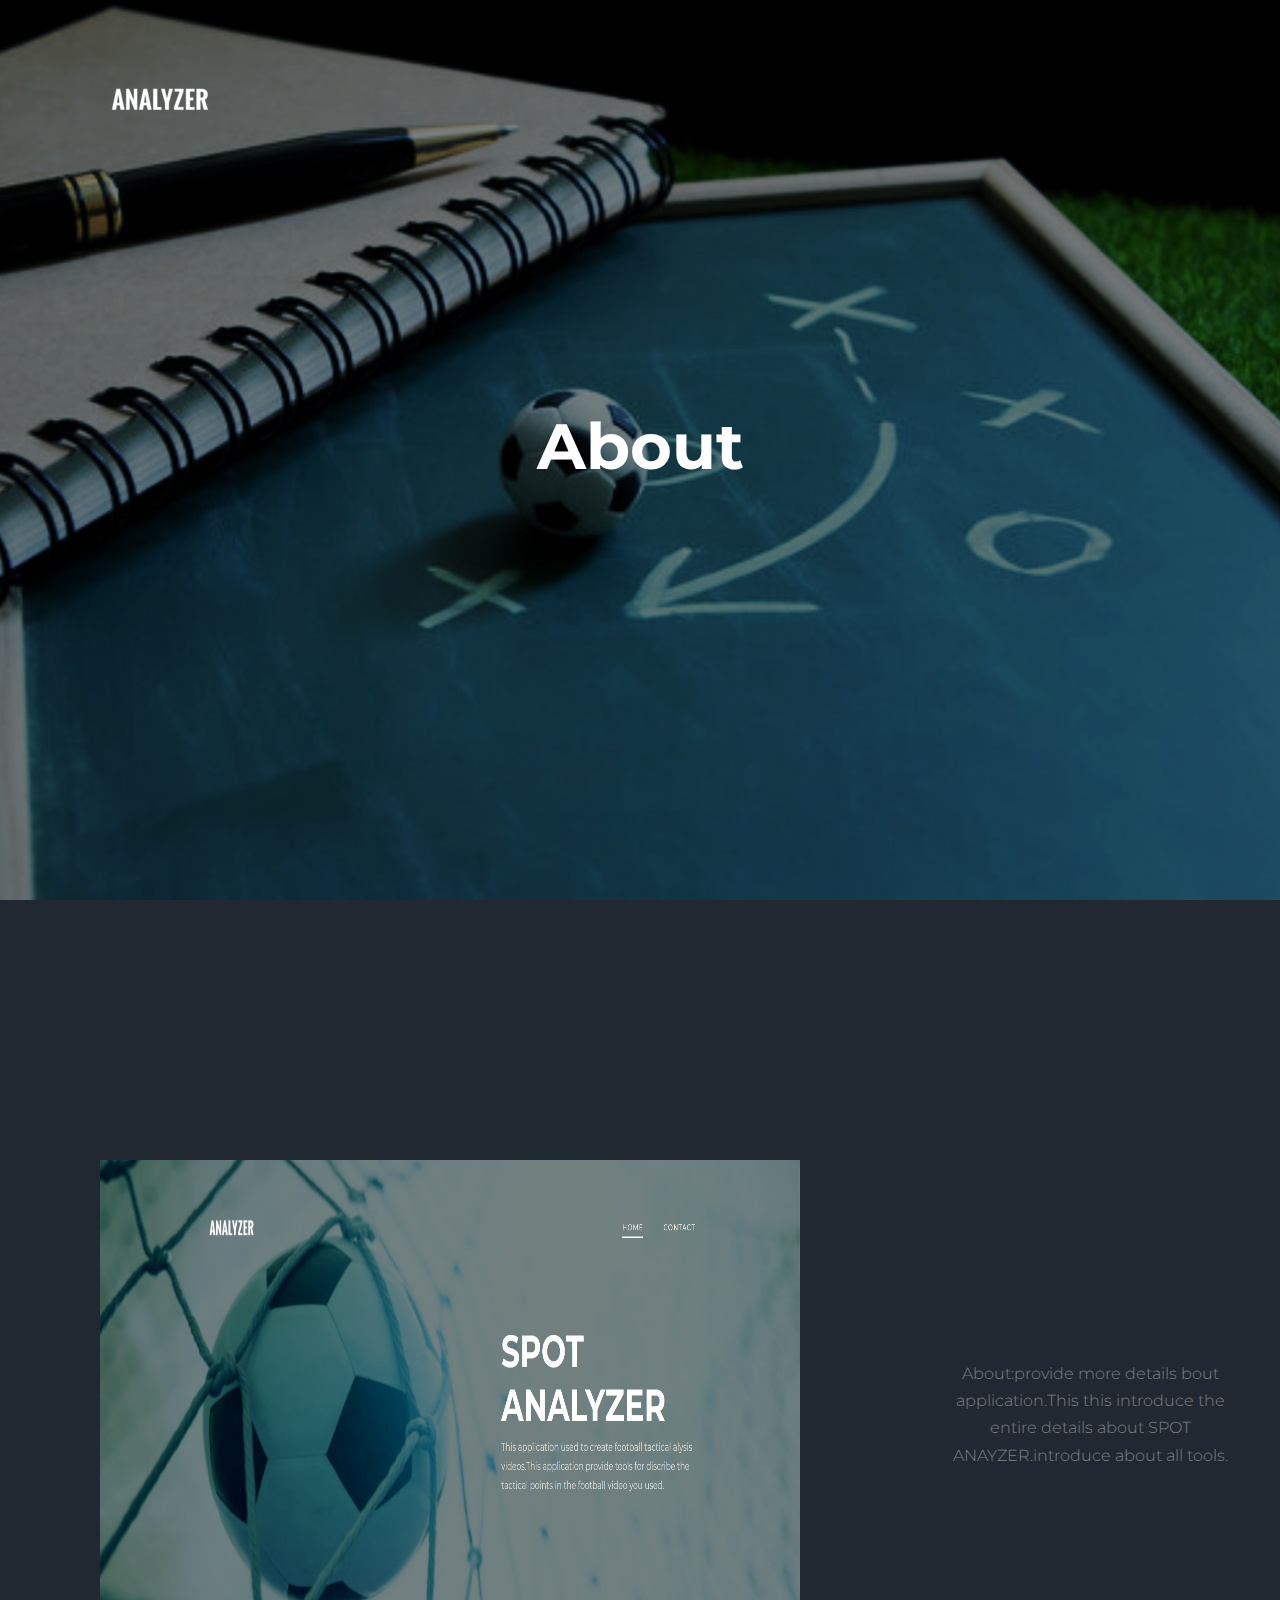
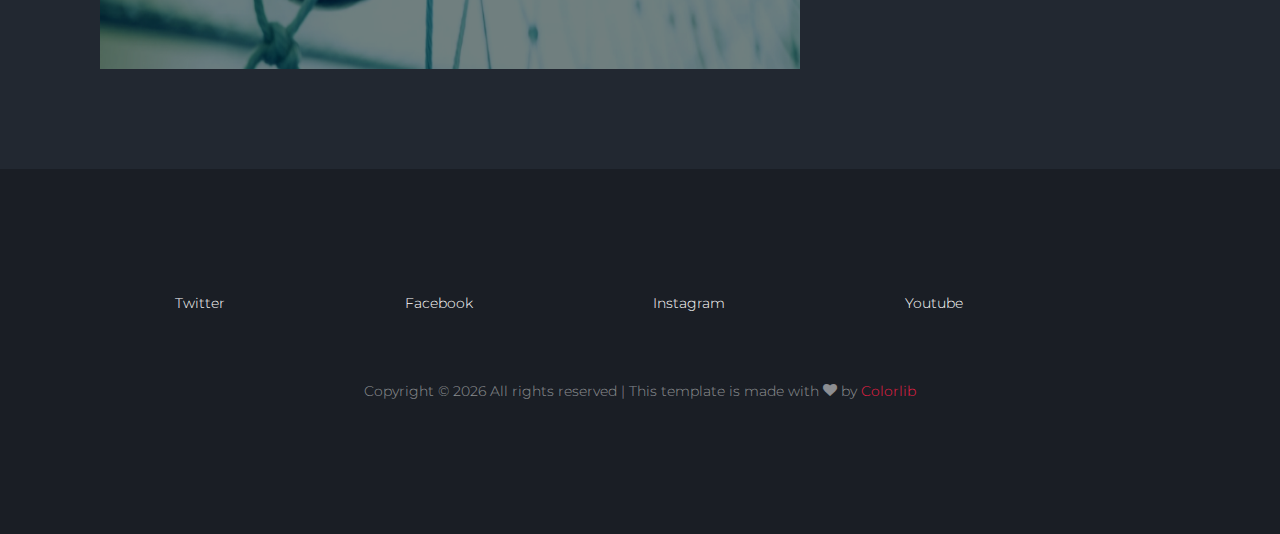
<file: about.html>
<!DOCTYPE html>
<html lang="en">

<head>
  <title>about &mdash; spot analyser</title>
  <meta charset="utf-8">
  <meta name="viewport" content="width=device-width, initial-scale=1, shrink-to-fit=no">


  <link href="https://fonts.googleapis.com/css2?family=Montserrat:wght@400;700&display=swap" rel="stylesheet">

  <link rel="stylesheet" href="fonts/icomoon/style.css">

  <link rel="stylesheet" href="css/bootstrap/bootstrap.css">
  <link rel="stylesheet" href="css/jquery-ui.css">
  <link rel="stylesheet" href="css/owl.carousel.min.css">
  <link rel="stylesheet" href="css/owl.theme.default.min.css">
  <link rel="stylesheet" href="css/owl.theme.default.min.css">

  <link rel="stylesheet" href="css/jquery.fancybox.min.css">

  <link rel="stylesheet" href="css/bootstrap-datepicker.css">

  <link rel="stylesheet" href="fonts/flaticon/font/flaticon.css">

  <link rel="stylesheet" href="css/aos.css">

  <link rel="stylesheet" href="css/style.css">



</head>

<body>

  <div class="site-wrap">

    <div class="site-mobile-menu site-navbar-target">
      <div class="site-mobile-menu-header">
        <div class="site-mobile-menu-close">
          <span class="icon-close2 js-menu-toggle"></span>
        </div>
      </div>
      <div class="site-mobile-menu-body"></div>
    </div>


    <header class="site-navbar py-4" role="banner">

      <div class="container">
        <div class="d-flex align-items-center">
          <div class="site-logo">
            <a href="index.html">
              <img src="images/sidelogo150.png" alt="Logo">
            </a>
          </div>
          
        </div>
      </div>

    </header>

    <div class="hero overlay" style="background-image: url('images/contact.jpeg');" >
      <div class="container">
        <div class="row align-items-center">
          <div class="col-lg-9 mx-auto text-center">
            <h1 class="text-white">About</h1>
          </div>
        </div>
      </div>
    </div>


    
    <div class="site-section">
      
    </div>

  <section id="image">
    <div class="img">
      <img src="images/aboutimg.png" alt="images" />
      <p>About:provide more details bout application.This this introduce the entire details about SPOT ANAYZER.introduce about  all tools.</p>
    </div>
  </section>


    <footer class="footer-section">
      <div class="container">
        <div class="row">

          <div class="col-lg-3">
            <div class="widget mb-3">
              <h3></h3>
              <ul class="list-unstyled links">
                <li><a href="#">Twitter</a></li>
                <li><a href="#">Facebook</a></li>
                <li><a href="#">Instagram</a></li>
                <li><a href="#">Youtube</a></li>
              </ul>
            </div>
          </div>

        </div>

        <div class="row text-center">
          <div class="col-md-12">
            <div class=" pt-5">
              <p>
                <!-- Link back to Colorlib can't be removed. Template is licensed under CC BY 3.0. -->
                Copyright &copy;
                <script>
                  document.write(new Date().getFullYear());
                </script> All rights reserved | This template is made with <i class="icon-heart"
                  aria-hidden="true"></i> by <a href="https://colorlib.com" target="_blank">Colorlib</a>
                <!-- Link back to Colorlib can't be removed. Template is licensed under CC BY 3.0. -->
              </p>
            </div>
          </div>

        </div>
      </div>
    </footer>



  </div>
  <!-- .site-wrap -->

  <script src="js/jquery-3.3.1.min.js"></script>
  <script src="js/jquery-migrate-3.0.1.min.js"></script>
  <script src="js/jquery-ui.js"></script>
  <script src="js/popper.min.js"></script>
  <script src="js/bootstrap.min.js"></script>
  <script src="js/owl.carousel.min.js"></script>
  <script src="js/jquery.stellar.min.js"></script>
  <script src="js/jquery.countdown.min.js"></script>
  <script src="js/bootstrap-datepicker.min.js"></script>
  <script src="js/jquery.easing.1.3.js"></script>
  <script src="js/aos.js"></script>
  <script src="js/jquery.fancybox.min.js"></script>
  <script src="js/jquery.sticky.js"></script>
  <script src="js/jquery.mb.YTPlayer.min.js"></script>


  <script src="js/main.js"></script>

</body>

</html>
</file>
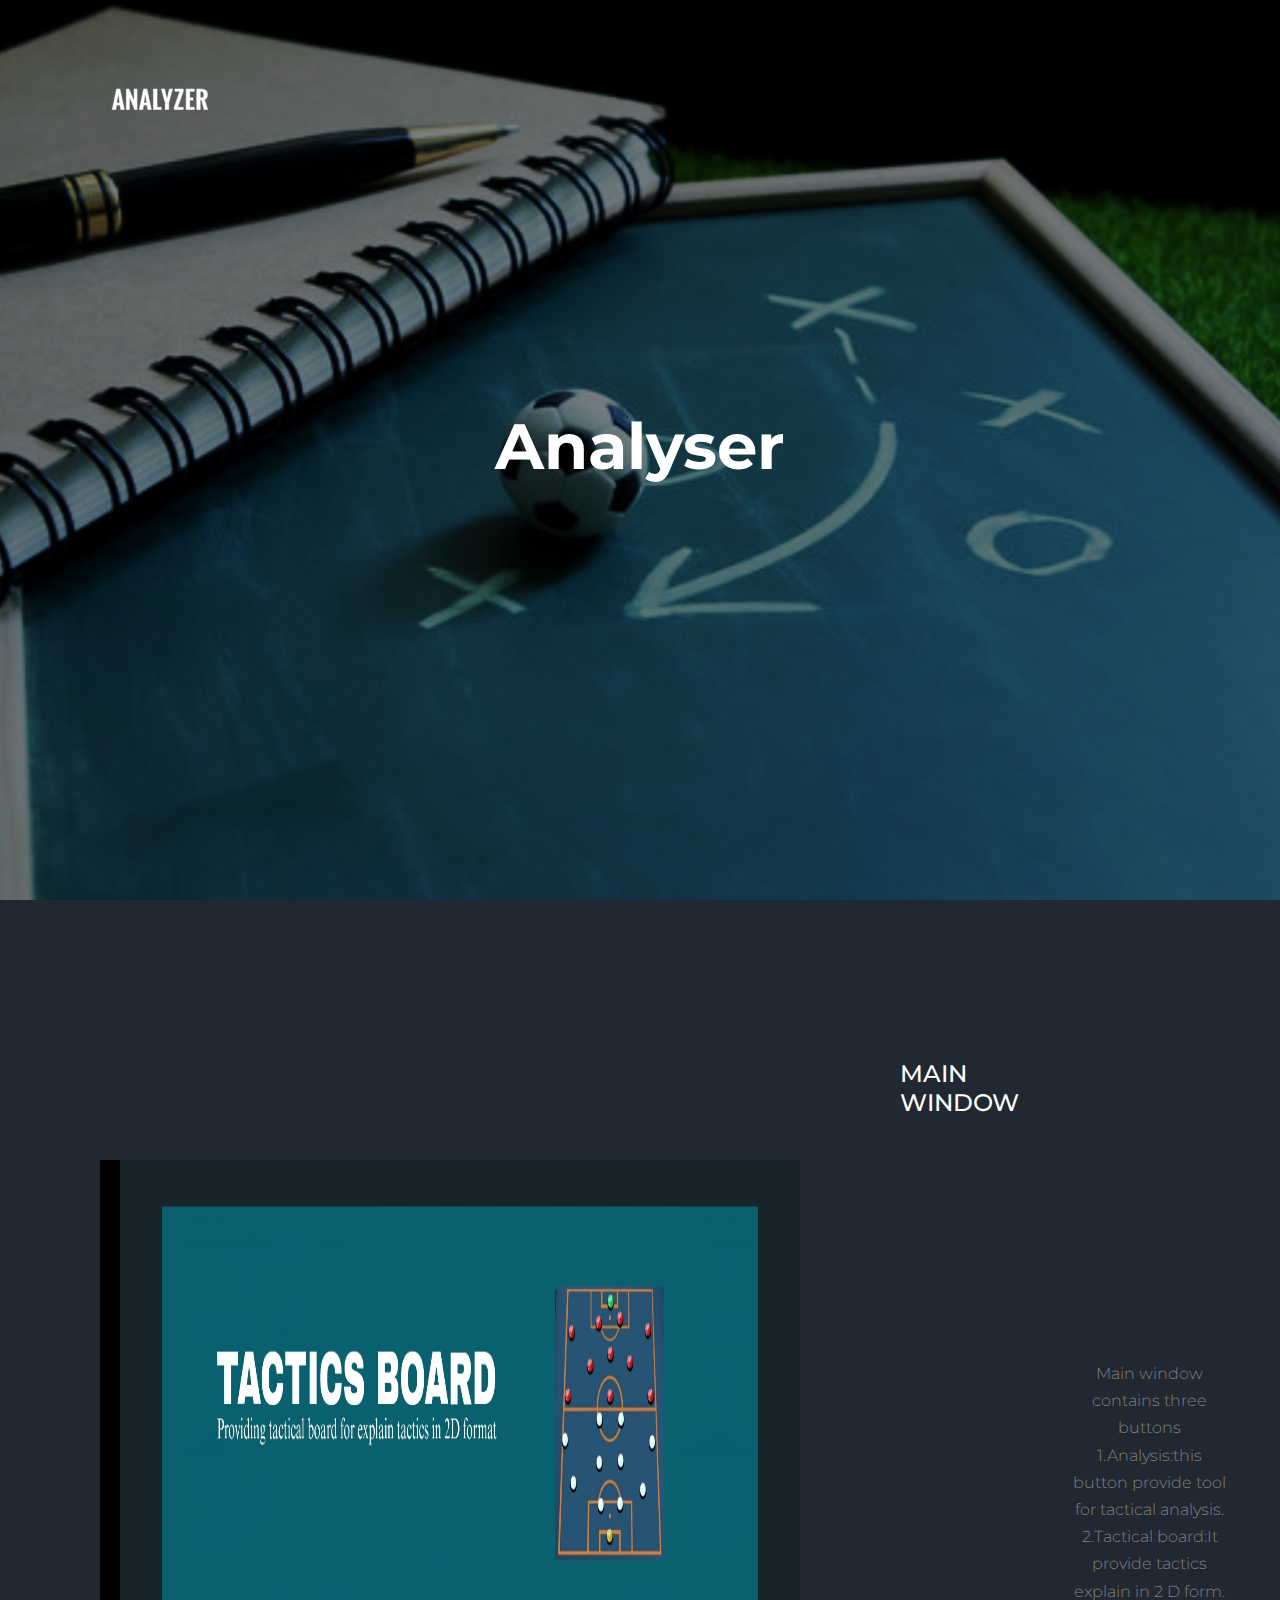
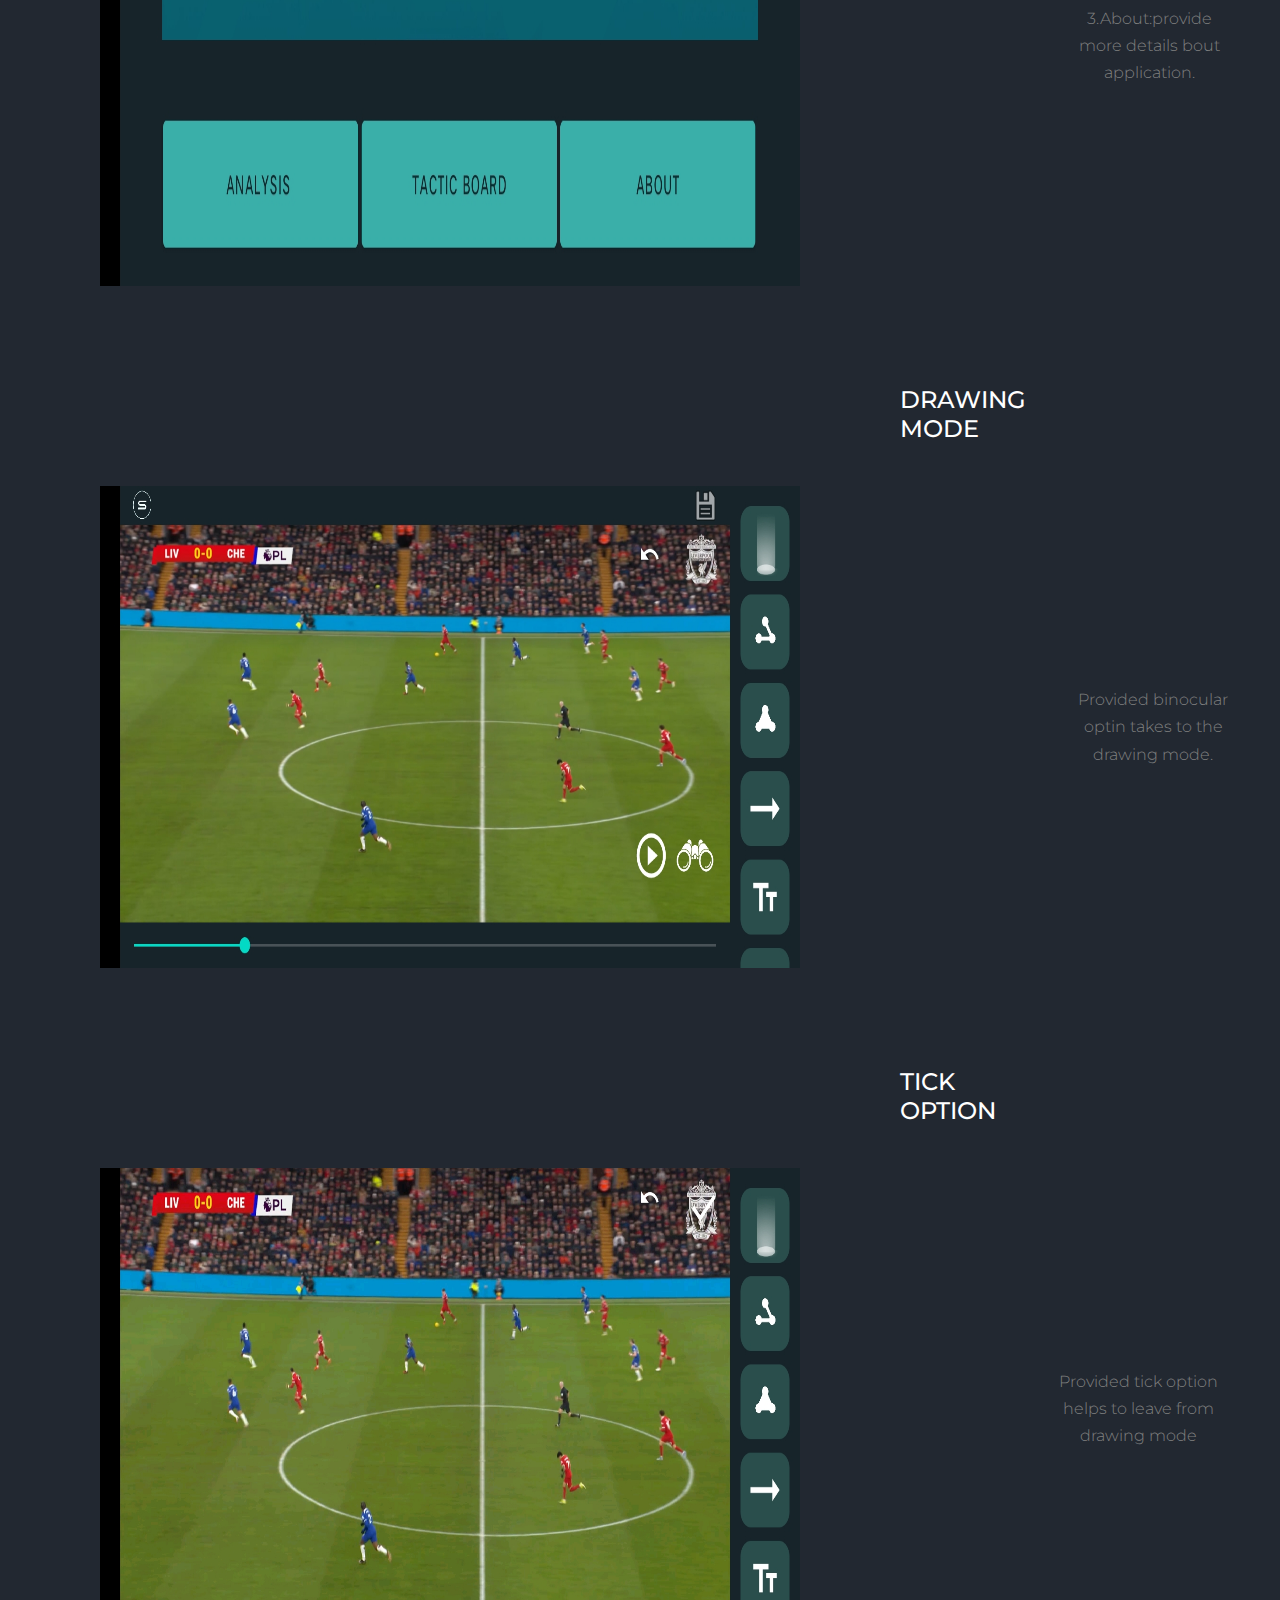
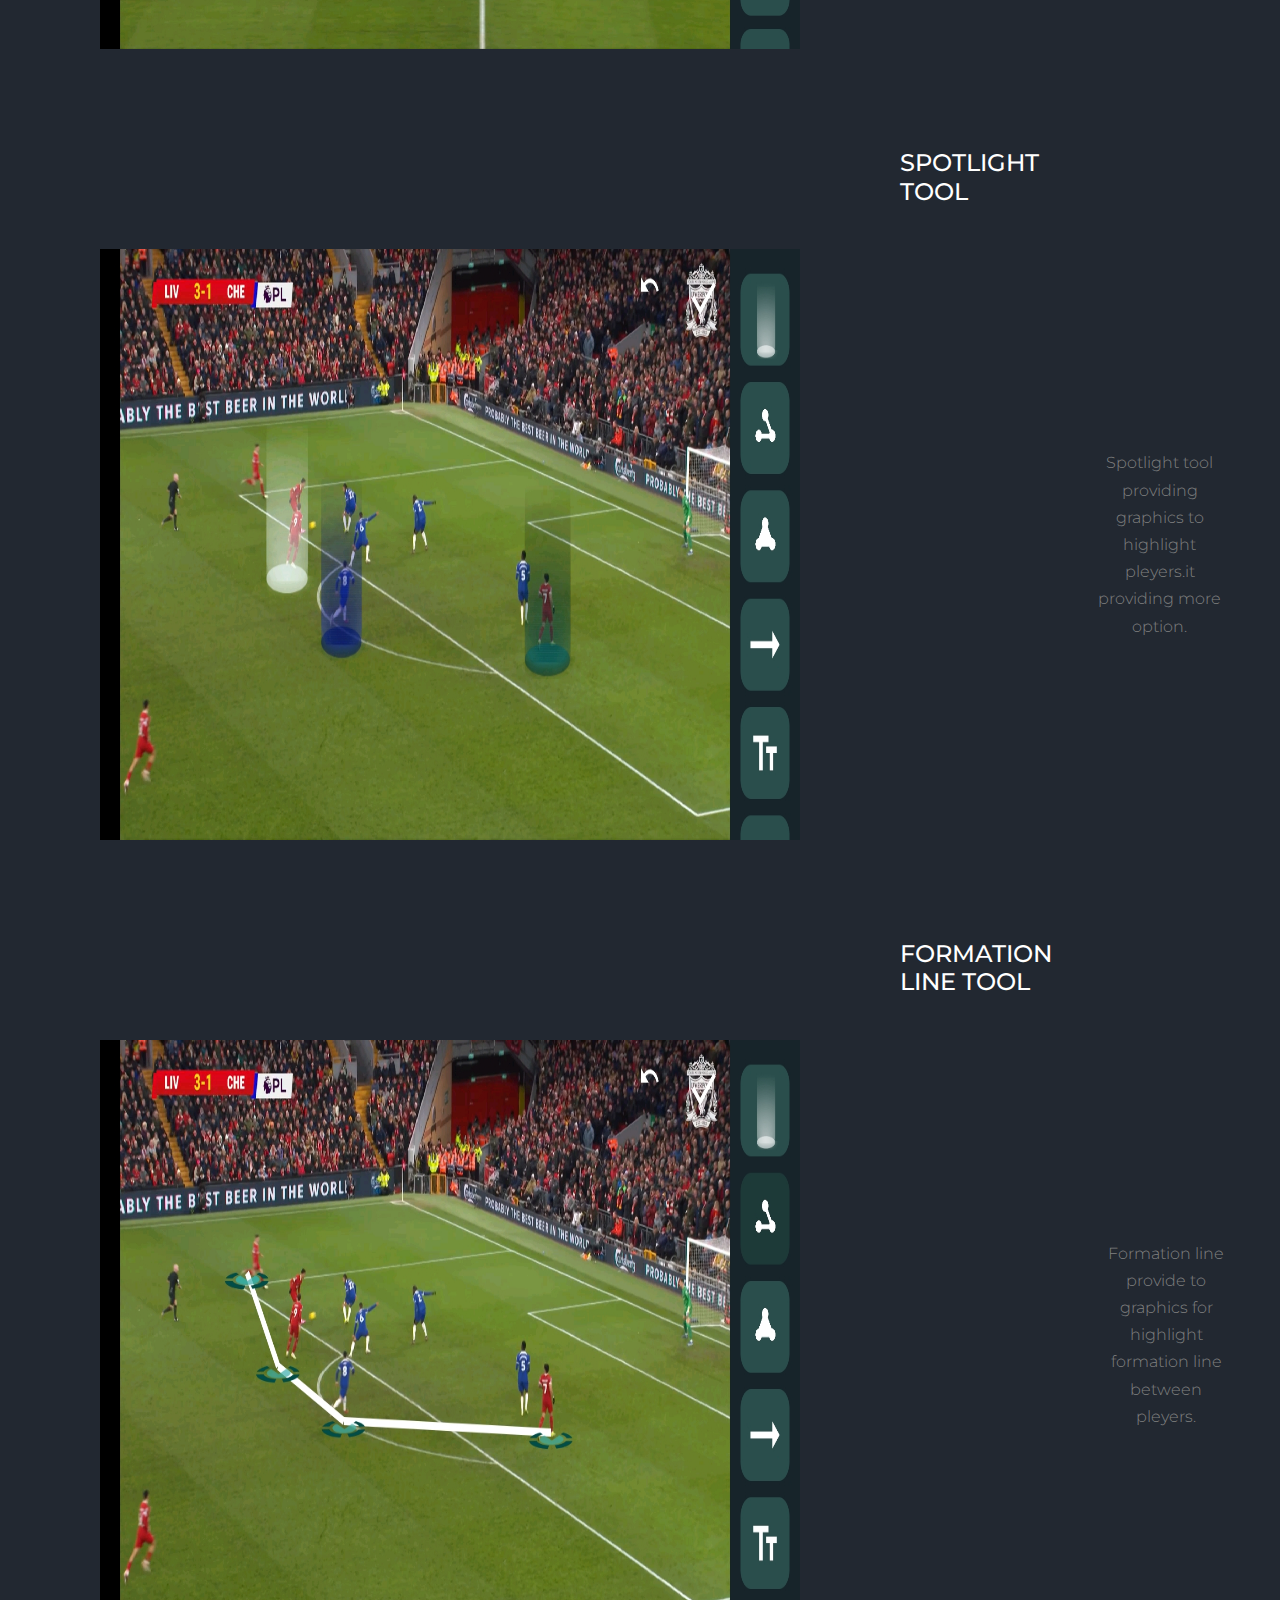
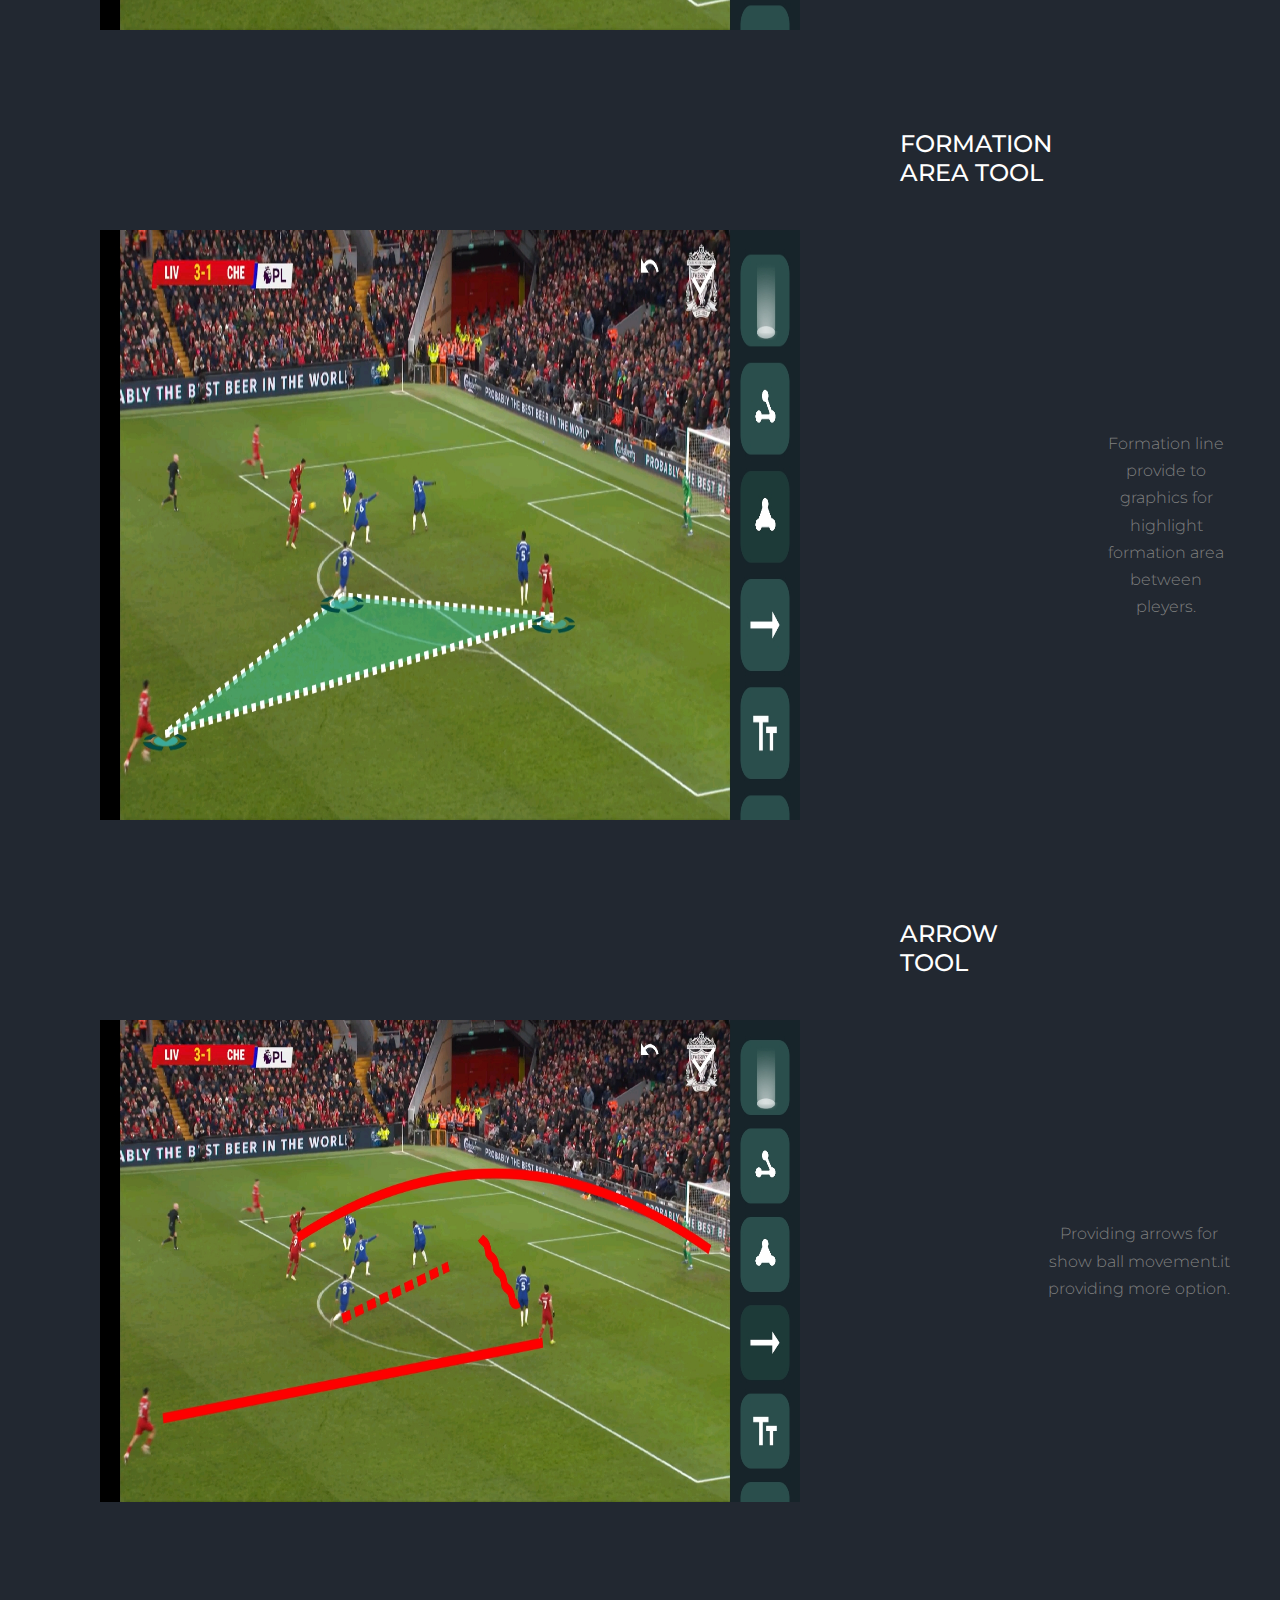
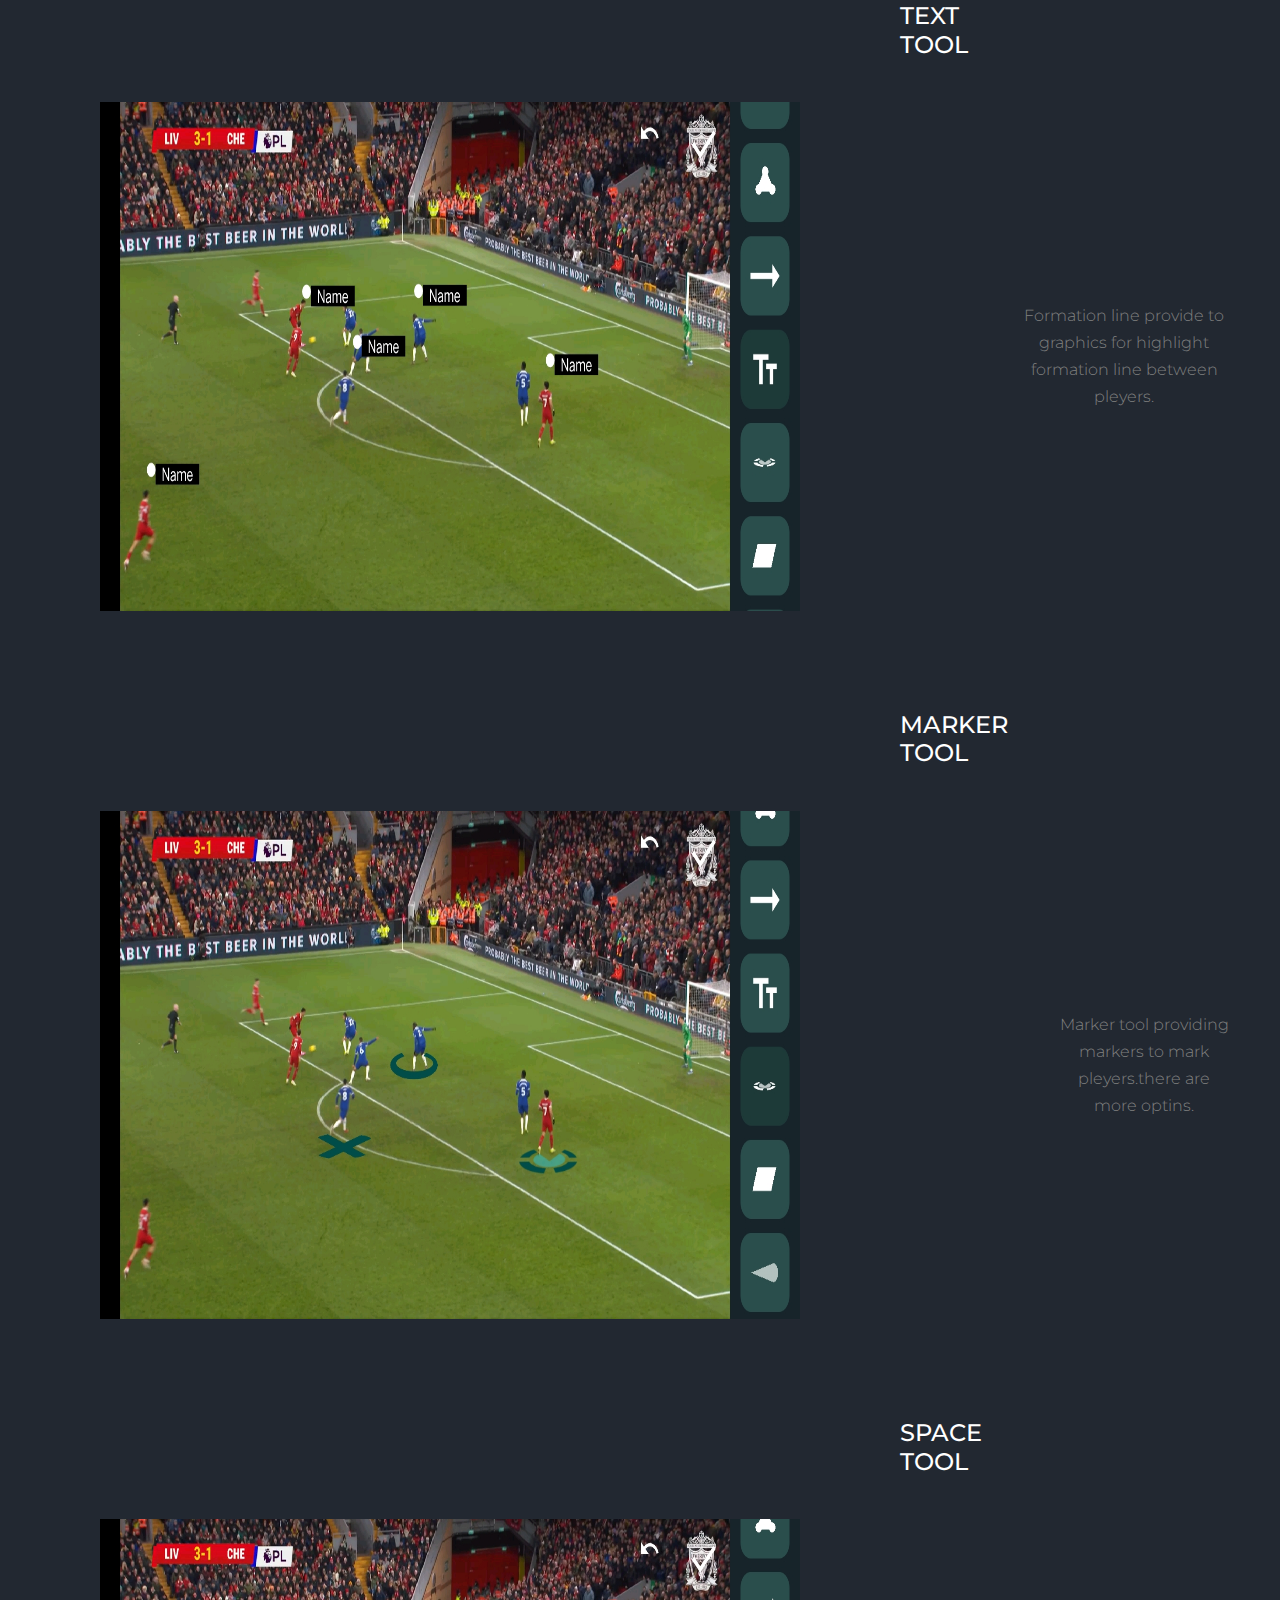
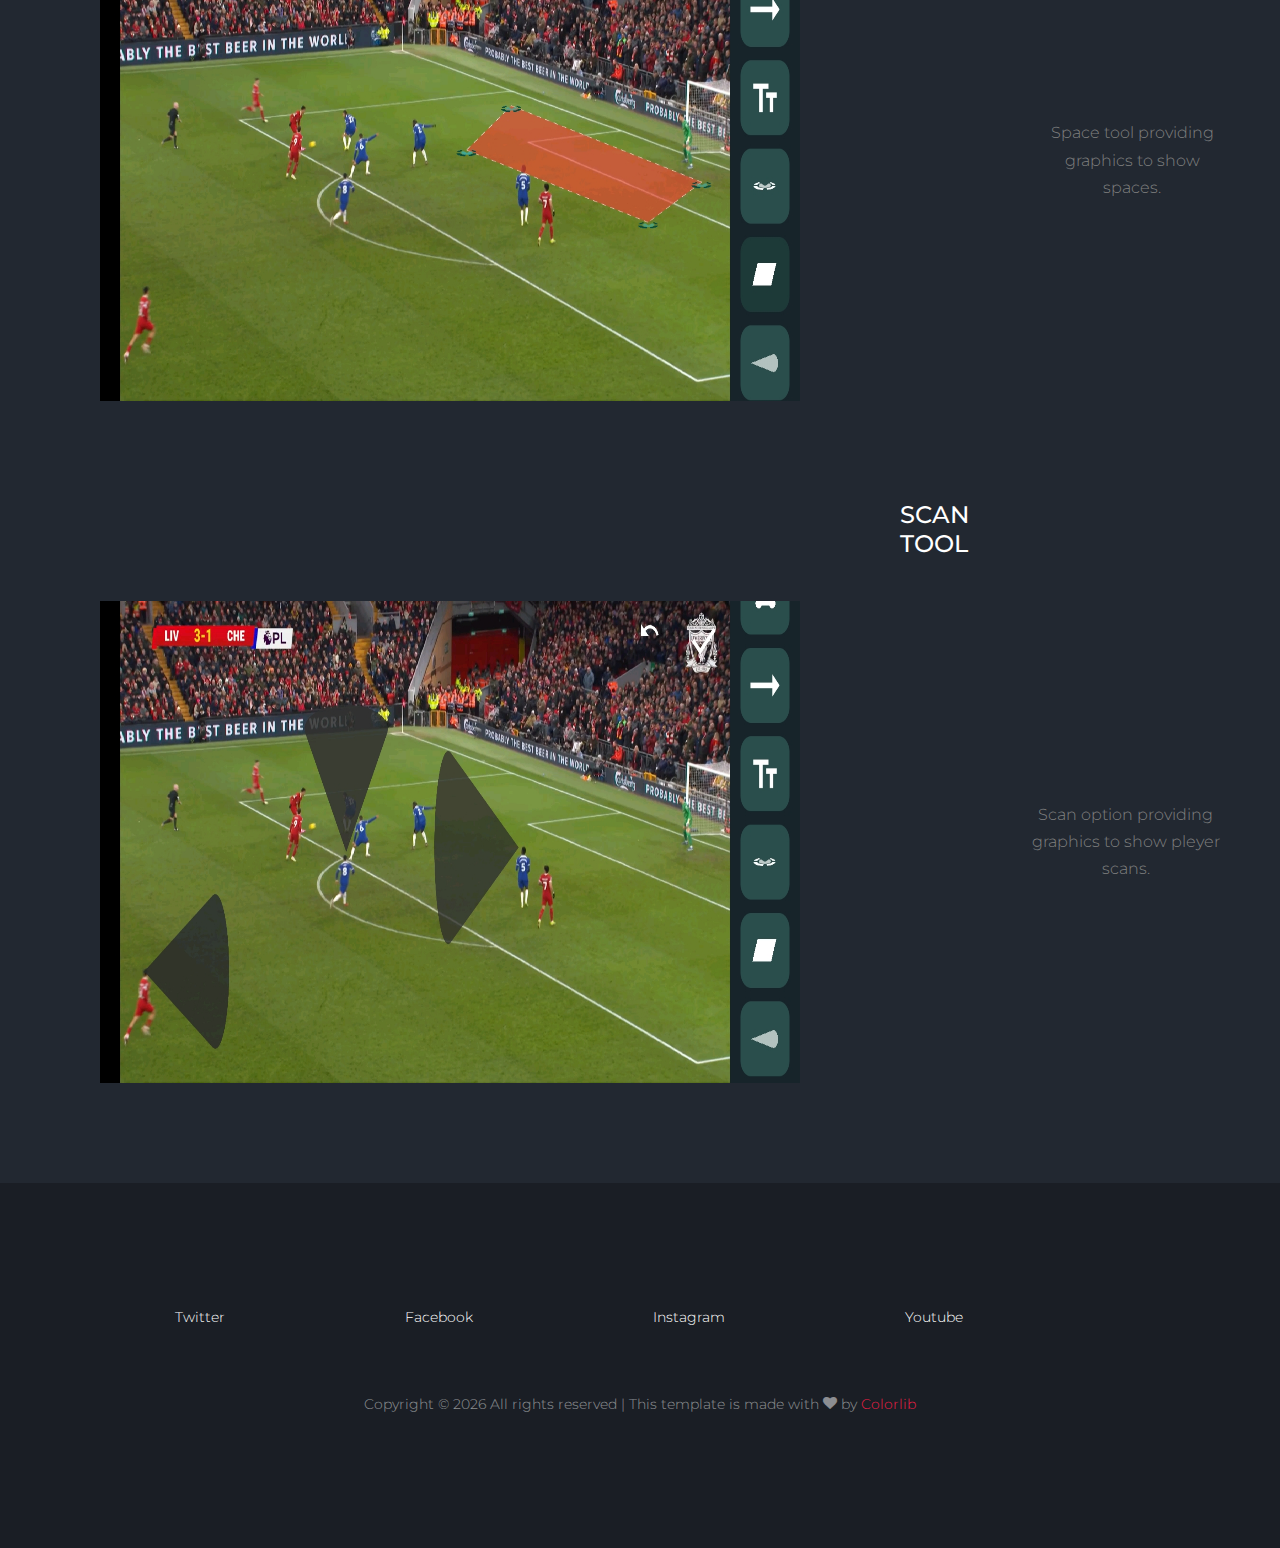
<file: analyzer.html>
<!DOCTYPE html>
<html lang="en">

<head>
  <title>Analyser &mdash; spot analyser</title>
  <meta charset="utf-8">
  <meta name="viewport" content="width=device-width, initial-scale=1, shrink-to-fit=no">


  <link href="https://fonts.googleapis.com/css2?family=Montserrat:wght@400;700&display=swap" rel="stylesheet">

  <link rel="stylesheet" href="fonts/icomoon/style.css">

  <link rel="stylesheet" href="css/bootstrap/bootstrap.css">
  <link rel="stylesheet" href="css/jquery-ui.css">
  <link rel="stylesheet" href="css/owl.carousel.min.css">
  <link rel="stylesheet" href="css/owl.theme.default.min.css">
  <link rel="stylesheet" href="css/owl.theme.default.min.css">

  <link rel="stylesheet" href="css/jquery.fancybox.min.css">

  <link rel="stylesheet" href="css/bootstrap-datepicker.css">

  <link rel="stylesheet" href="fonts/flaticon/font/flaticon.css">

  <link rel="stylesheet" href="css/aos.css">

  <link rel="stylesheet" href="css/style.css">



</head>

<body>

  <div class="site-wrap">

    <div class="site-mobile-menu site-navbar-target">
      <div class="site-mobile-menu-header">
        <div class="site-mobile-menu-close">
          <span class="icon-close2 js-menu-toggle"></span>
        </div>
      </div>
      <div class="site-mobile-menu-body"></div>
    </div>


    <header class="site-navbar py-4" role="banner">

      <div class="container">
        <div class="d-flex align-items-center">
          <div class="site-logo">
            <a href="index.html">
              <img src="images/sidelogo150.png" alt="Logo">
            </a>
          </div>
          
        </div>
      </div>

    </header>

    <div class="hero overlay" style="background-image: url('images/contact.jpeg');" >
      <div class="container">
        <div class="row align-items-center">
          <div class="col-lg-9 mx-auto text-center">
            <h1 class="text-white">Analyser</h1>
          </div>
        </div>
      </div>
    </div>


    
    <div class="site-section">
      
    </div>

  <section id="image">
    <div class="img">
      <img src="images/main view.jpg" alt="images" />
      <h4>MAIN WINDOW</h4>
      <p>Main window contains three buttons  <br>
        1.Analysis:this button provide tool for tactical analysis. <br>
        2.Tactical board:It provide tactics explain in 2 D form. <br>
        3.About:provide more details bout application.</p>
    </div>
  </section>

  <section id="image">
    <div class="img">
      <img src="images/drawingmode.jpg" alt="images" />
      <h4>DRAWING MODE</h4>
      <p>Provided binocular optin takes to the drawing mode.</p>
    </div>
  </section>
  <section id="image">
    <div class="img">
      <img src="images/tick.jpg" alt="images" />
      <h4>TICK OPTION</h4>
    <p>Provided tick option helps to leave from drawing mode</p>  
    </div>
  </section><section id="image">
    <div class="img">
      <img src="images/spotlight tool.jpg" alt="images" />
      <h4>SPOTLIGHT TOOL</h4>
      <p>Spotlight tool providing graphics to highlight pleyers.it providing more option.</p>
     </div>
  </section><section id="image">
    <div class="img">
      <img src="images/formation line tool.jpg" alt="images" />
      <h4>FORMATION LINE TOOL</h4>
      <p>Formation line provide to graphics for highlight formation line between pleyers.</p>     </div>
  </section>
</section><section id="image">
  <div class="img">
    <img src="images/formation area tool.jpg" alt="images" />
    <h4>FORMATION AREA TOOL</h4>
    <p>Formation line provide to graphics for highlight formation area between pleyers.</p> 
  </div>
</section>
</section><section id="image">
  <div class="img">
    <img src="images/arrow tool.jpg" alt="images" />
    <h4>ARROW TOOL</h4>
    <p>Providing arrows for show ball movement.it providing more option.</p>

  </div>
</section>
</section><section id="image">
  <div class="img">
    <img src="images/text tool.jpg" alt="images" />
    <h4>TEXT TOOL</h4>
    <p>Formation line provide to graphics for highlight formation line between pleyers.</p>     </div>
</section>
</section><section id="image">
  <div class="img">
    <img src="images/marker tool.jpg" alt="images" />
    <h4>MARKER TOOL</h4>
    <p>Marker tool providing markers to mark pleyers.there are more optins.</p>     </div>
</section>
</section><section id="image">
  <div class="img">
    <img src="images/space tool.jpg" alt="images" />
    <h4>SPACE TOOL</h4>
    <p>Space tool providing graphics to show spaces.</p> 
  </div>
</section>
</section><section id="image">
  <div class="img">
    <img src="images/scan tool.jpg" alt="images" />
    <h4>SCAN TOOL</h4>
    <p>Scan option providing graphics to show pleyer scans.</p>
   </div>
</section>


    <footer class="footer-section">
      <div class="container">
        <div class="row">

          <div class="col-lg-3">
            <div class="widget mb-3">
              <h3></h3>
              <ul class="list-unstyled links">
                <li><a href="#">Twitter</a></li>
                <li><a href="#">Facebook</a></li>
                <li><a href="#">Instagram</a></li>
                <li><a href="#">Youtube</a></li>
              </ul>
            </div>
          </div>

        </div>

        <div class="row text-center">
          <div class="col-md-12">
            <div class=" pt-5">
              <p>
                <!-- Link back to Colorlib can't be removed. Template is licensed under CC BY 3.0. -->
                Copyright &copy;
                <script>
                  document.write(new Date().getFullYear());
                </script> All rights reserved | This template is made with <i class="icon-heart"
                  aria-hidden="true"></i> by <a href="https://colorlib.com" target="_blank">Colorlib</a>
                <!-- Link back to Colorlib can't be removed. Template is licensed under CC BY 3.0. -->
              </p>
            </div>
          </div>

        </div>
      </div>
    </footer>



  </div>
  <!-- .site-wrap -->

  <script src="js/jquery-3.3.1.min.js"></script>
  <script src="js/jquery-migrate-3.0.1.min.js"></script>
  <script src="js/jquery-ui.js"></script>
  <script src="js/popper.min.js"></script>
  <script src="js/bootstrap.min.js"></script>
  <script src="js/owl.carousel.min.js"></script>
  <script src="js/jquery.stellar.min.js"></script>
  <script src="js/jquery.countdown.min.js"></script>
  <script src="js/bootstrap-datepicker.min.js"></script>
  <script src="js/jquery.easing.1.3.js"></script>
  <script src="js/aos.js"></script>
  <script src="js/jquery.fancybox.min.js"></script>
  <script src="js/jquery.sticky.js"></script>
  <script src="js/jquery.mb.YTPlayer.min.js"></script>


  <script src="js/main.js"></script>

</body>

</html>
</file>
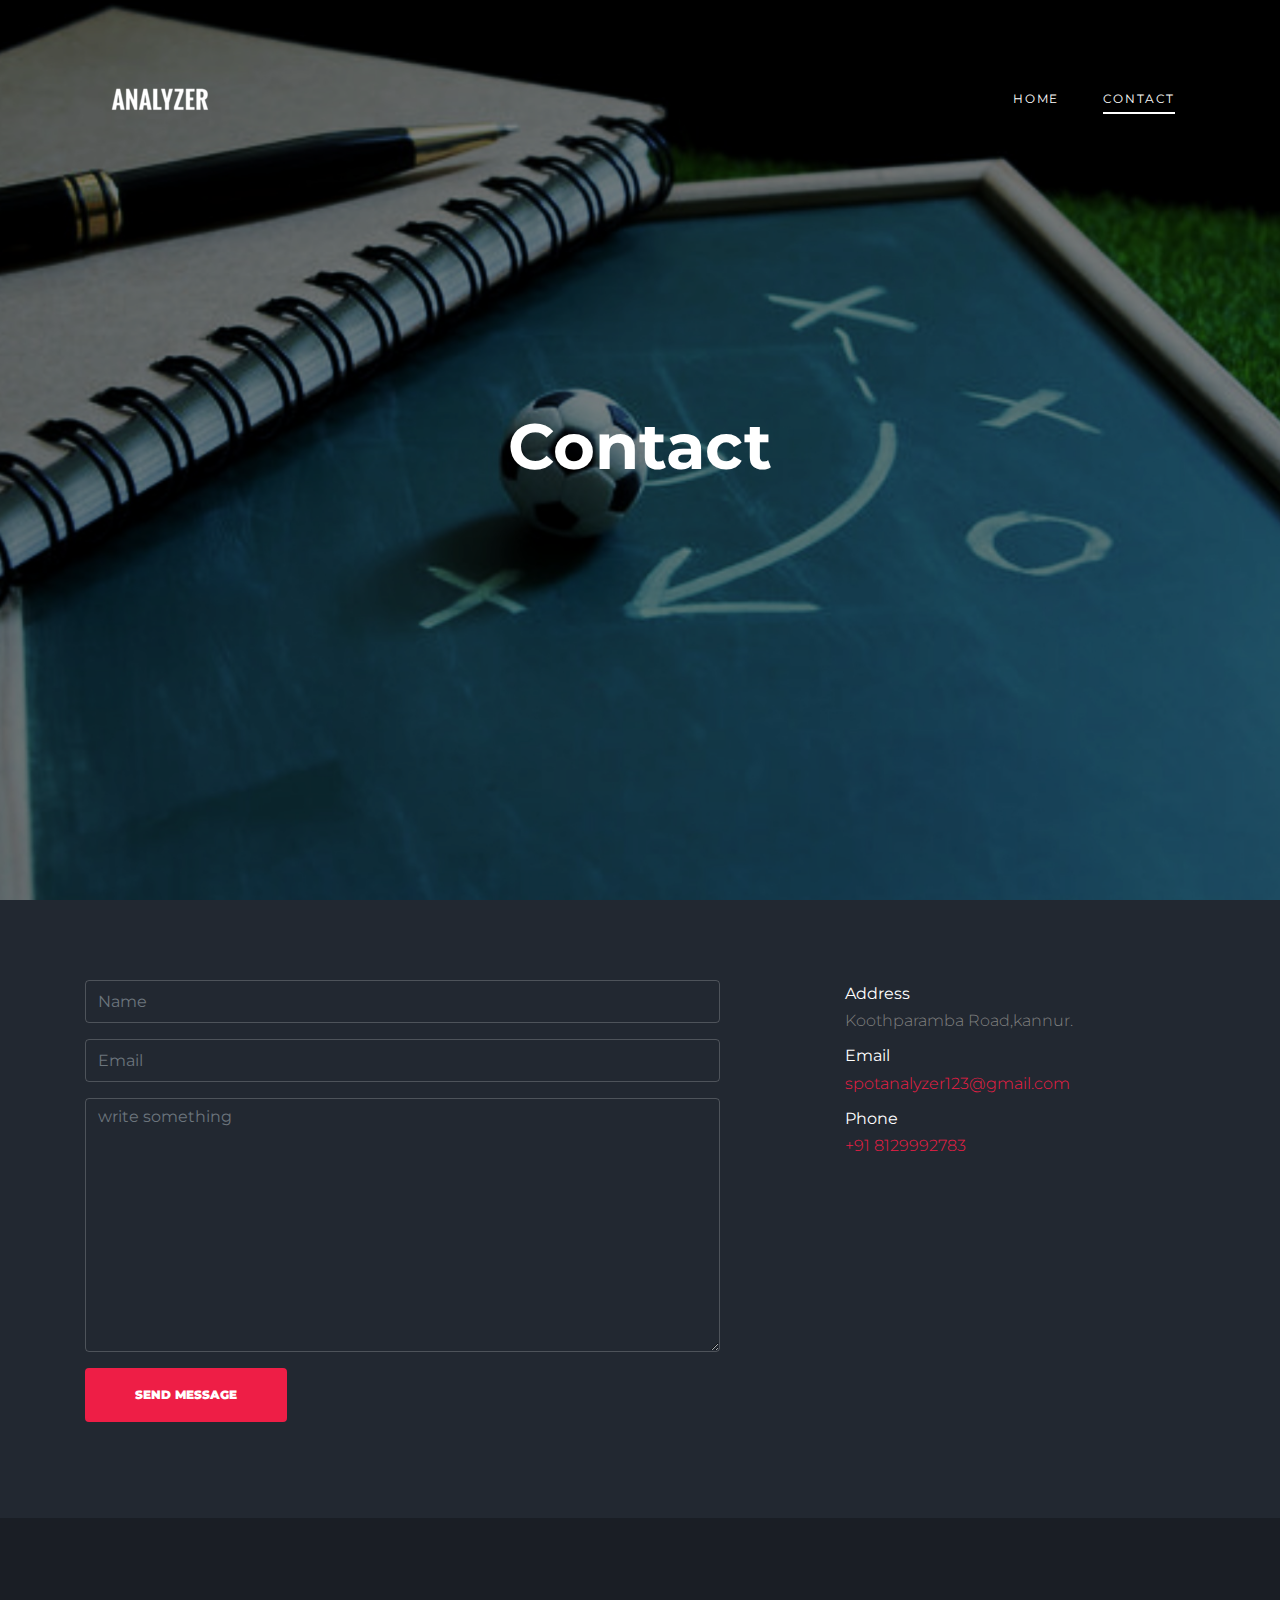
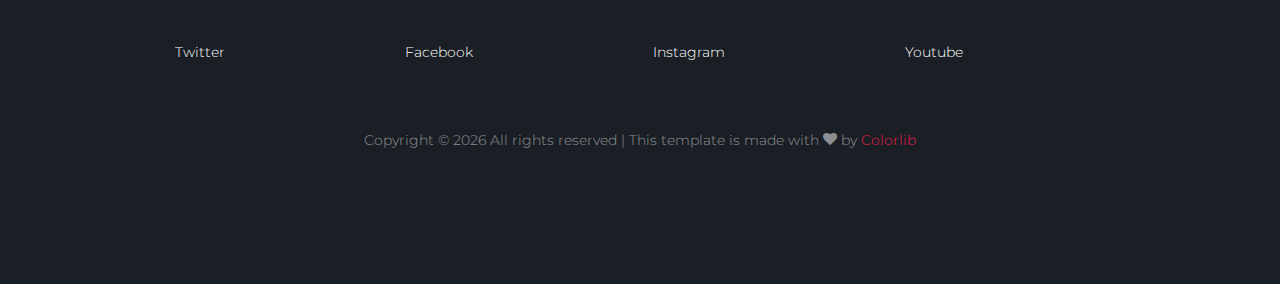
<file: contact.html>
<!DOCTYPE html>
<html lang="en">

<head>
  <title>Analyser &mdash; Website by Colorlib</title>
  <meta charset="utf-8">
  <meta name="viewport" content="width=device-width, initial-scale=1, shrink-to-fit=no">


  <link href="https://fonts.googleapis.com/css2?family=Montserrat:wght@400;700&display=swap" rel="stylesheet">

  <link rel="stylesheet" href="fonts/icomoon/style.css">

  <link rel="stylesheet" href="css/bootstrap/bootstrap.css">
  <link rel="stylesheet" href="css/jquery-ui.css">
  <link rel="stylesheet" href="css/owl.carousel.min.css">
  <link rel="stylesheet" href="css/owl.theme.default.min.css">
  <link rel="stylesheet" href="css/owl.theme.default.min.css">

  <link rel="stylesheet" href="css/jquery.fancybox.min.css">

  <link rel="stylesheet" href="css/bootstrap-datepicker.css">

  <link rel="stylesheet" href="fonts/flaticon/font/flaticon.css">

  <link rel="stylesheet" href="css/aos.css">

  <link rel="stylesheet" href="css/style.css">



</head>

<body>

  <div class="site-wrap">

    <div class="site-mobile-menu site-navbar-target">
      <div class="site-mobile-menu-header">
        <div class="site-mobile-menu-close">
          <span class="icon-close2 js-menu-toggle"></span>
        </div>
      </div>
      <div class="site-mobile-menu-body"></div>
    </div>


    <header class="site-navbar py-4" role="banner">

      <div class="container">
        <div class="d-flex align-items-center">
          <div class="site-logo">
            <a href="index.html">
              <img src="images/sidelogo150.png" alt="Logo">
            </a>
          </div>
          <div class="ml-auto">
            <nav class="site-navigation position-relative text-right" role="navigation">
              <ul class="site-menu main-menu js-clone-nav mr-auto d-none d-lg-block">
                <li><a href="index.html" class="nav-link">Home</a></li>
                <!-- <li><a href="features.html" class="nav-link">Features</a></li> -->
                <li class="active"><a href="contact.html" class="nav-link">Contact</a></li>
              </ul>
            </nav>

            <a href="#" class="d-inline-block d-lg-none site-menu-toggle js-menu-toggle text-black float-right text-white"><span
                class="icon-menu h3 text-white"></span></a>
          </div>
        </div>
      </div>

    </header>

    <div class="hero overlay" style="background-image: url('images/contact.jpeg');" >
      <div class="container">
        <div class="row align-items-center">
          <div class="col-lg-9 mx-auto text-center">
            <h1 class="text-white">Contact</h1>
          </div>
        </div>
      </div>
    </div>

    
    <div class="site-section">
      <div class="container">
        <div class="row">
          <div class="col-lg-7">
            <form action="#">
              <div class="form-group">
                <input type="text" class="form-control" placeholder="Name">
              </div>
              <div class="form-group">
                <input type="text" class="form-control" placeholder="Email">
              </div>
              <!-- <div class="form-group">
                <input type="text" class="form-control" placeholder="Subject">
              </div> -->
              <div class="form-group">
                <textarea name="" class="form-control" id="" cols="30" rows="10" placeholder="write something"></textarea>
              </div>
              <div class="form-group">
                <input type="submit" class="btn btn-primary py-3 px-5" value="Send Message">
              </div>
            </form>  
          </div>
          <div class="col-lg-4 ml-auto">
            
            <ul class="list-unstyled">
              <li class="mb-2">
                <strong class="text-white d-block">Address</strong>
                Koothparamba Road,kannur. <br>
              </li>
              <li class="mb-2">
                <strong class="text-white d-block">Email</strong>
                <a href="#">spotanalyzer123@gmail.com</a>
              </li>
              <li class="mb-2">
                <strong class="text-white d-block">
                  Phone
                </strong>
                <a href="#">+91 8129992783</a>
              </li>
            </ul>
          </div>
        </div>
      </div>
    </div>


    <footer class="footer-section">
      <div class="container">
        <div class="row">

          <div class="col-lg-3">
            <div class="widget mb-3">
              <h3></h3>
              <ul class="list-unstyled links">
                <li><a href="#">Twitter</a></li>
                <li><a href="#">Facebook</a></li>
                <li><a href="#">Instagram</a></li>
                <li><a href="#">Youtube</a></li>
              </ul>
            </div>
          </div>

        </div>

        <div class="row text-center">
          <div class="col-md-12">
            <div class=" pt-5">
              <p>
                <!-- Link back to Colorlib can't be removed. Template is licensed under CC BY 3.0. -->
                Copyright &copy;
                <script>
                  document.write(new Date().getFullYear());
                </script> All rights reserved | This template is made with <i class="icon-heart"
                  aria-hidden="true"></i> by <a href="https://colorlib.com" target="_blank">Colorlib</a>
                <!-- Link back to Colorlib can't be removed. Template is licensed under CC BY 3.0. -->
              </p>
            </div>
          </div>

        </div>
      </div>
    </footer>



  </div>
  <!-- .site-wrap -->

  <script src="js/jquery-3.3.1.min.js"></script>
  <script src="js/jquery-migrate-3.0.1.min.js"></script>
  <script src="js/jquery-ui.js"></script>
  <script src="js/popper.min.js"></script>
  <script src="js/bootstrap.min.js"></script>
  <script src="js/owl.carousel.min.js"></script>
  <script src="js/jquery.stellar.min.js"></script>
  <script src="js/jquery.countdown.min.js"></script>
  <script src="js/bootstrap-datepicker.min.js"></script>
  <script src="js/jquery.easing.1.3.js"></script>
  <script src="js/aos.js"></script>
  <script src="js/jquery.fancybox.min.js"></script>
  <script src="js/jquery.sticky.js"></script>
  <script src="js/jquery.mb.YTPlayer.min.js"></script>


  <script src="js/main.js"></script>

</body>

</html>
</file>
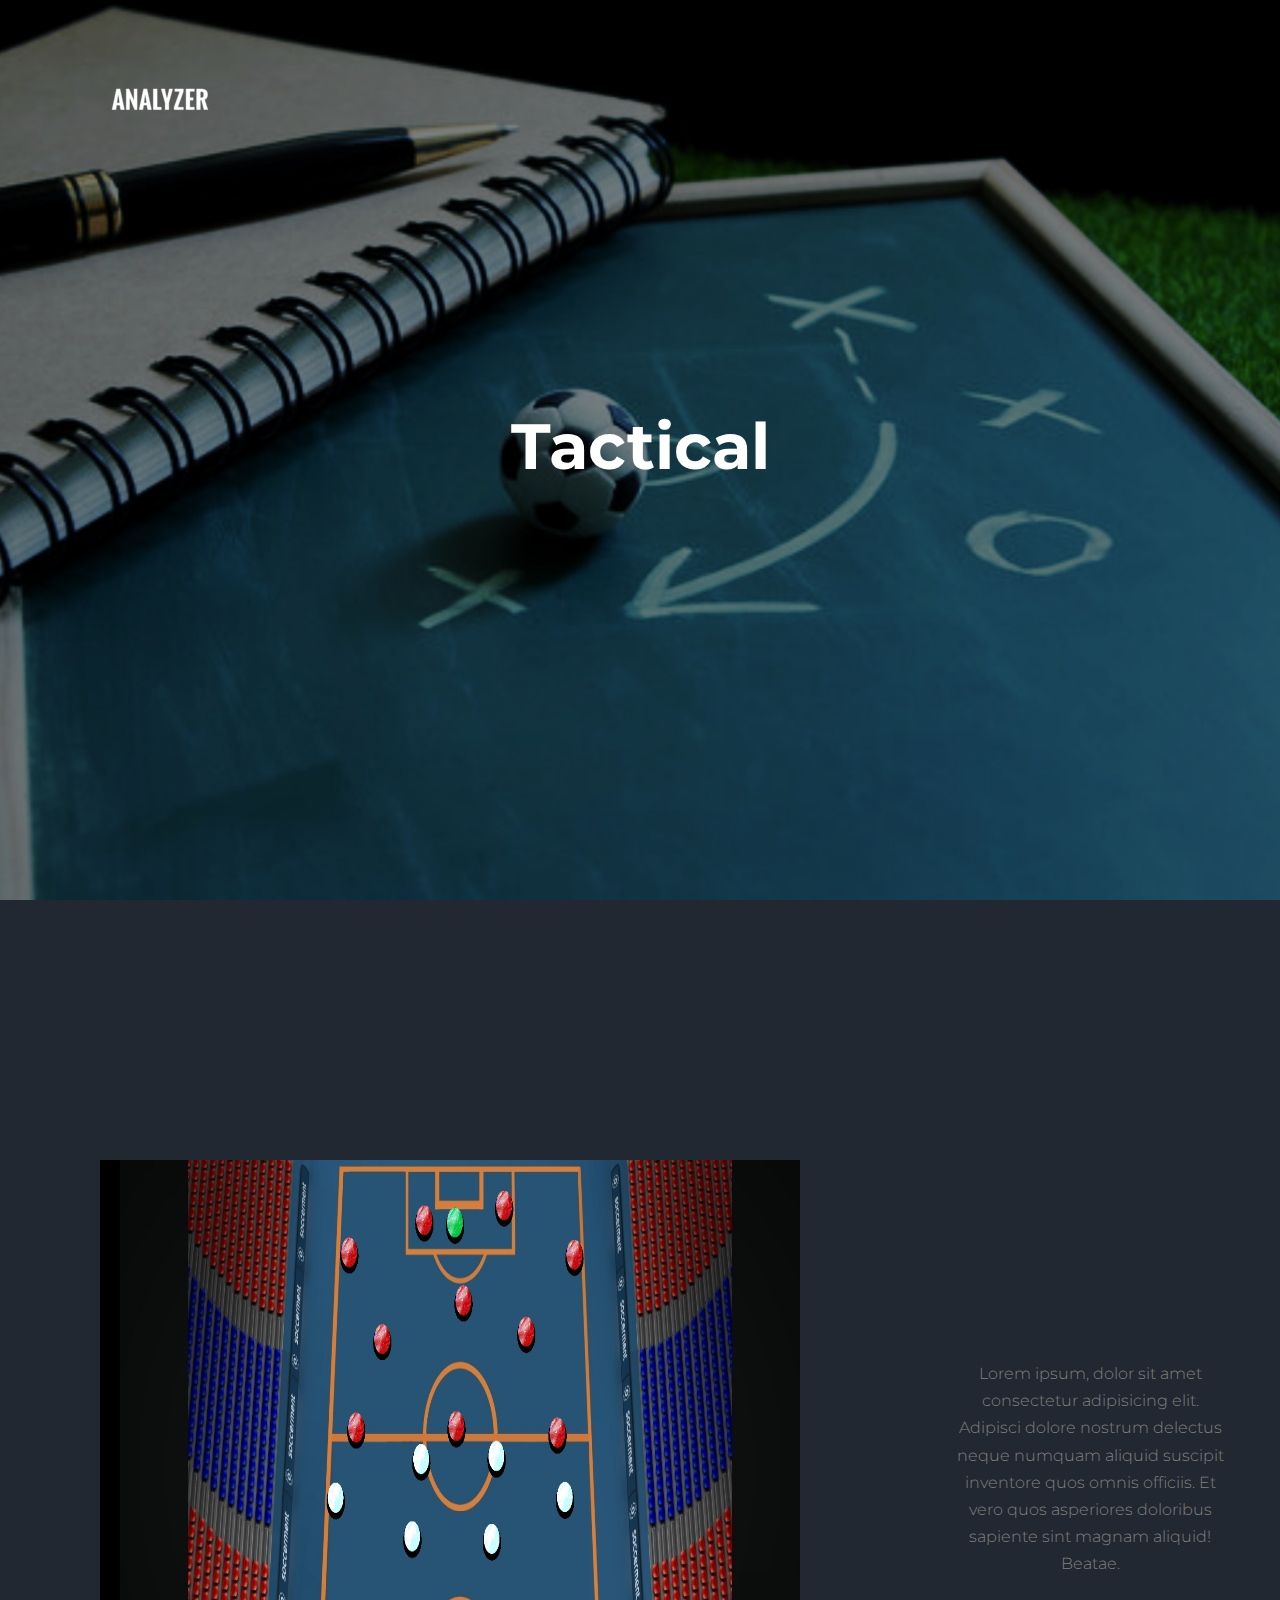
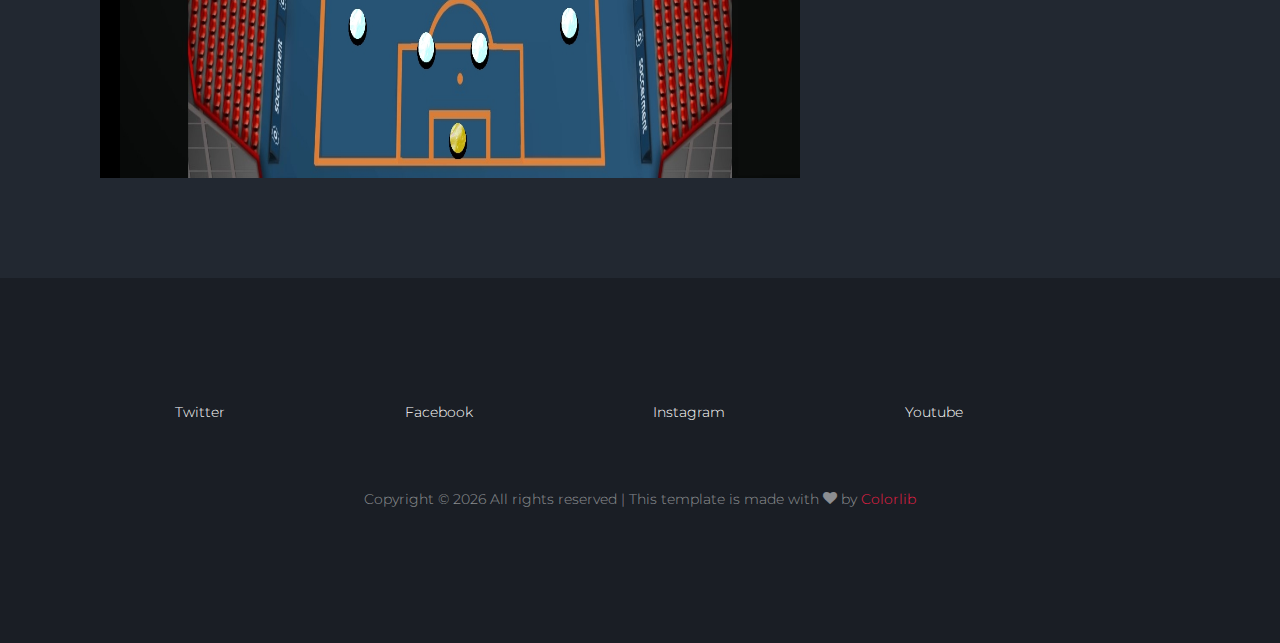
<file: tactical.html>
<!DOCTYPE html>
<html lang="en">

<head>
  <title>tactical &mdash; spot analyser</title>
  <meta charset="utf-8">
  <meta name="viewport" content="width=device-width, initial-scale=1, shrink-to-fit=no">


  <link href="https://fonts.googleapis.com/css2?family=Montserrat:wght@400;700&display=swap" rel="stylesheet">

  <link rel="stylesheet" href="fonts/icomoon/style.css">

  <link rel="stylesheet" href="css/bootstrap/bootstrap.css">
  <link rel="stylesheet" href="css/jquery-ui.css">
  <link rel="stylesheet" href="css/owl.carousel.min.css">
  <link rel="stylesheet" href="css/owl.theme.default.min.css">
  <link rel="stylesheet" href="css/owl.theme.default.min.css">

  <link rel="stylesheet" href="css/jquery.fancybox.min.css">

  <link rel="stylesheet" href="css/bootstrap-datepicker.css">

  <link rel="stylesheet" href="fonts/flaticon/font/flaticon.css">

  <link rel="stylesheet" href="css/aos.css">

  <link rel="stylesheet" href="css/style.css">



</head>

<body>

  <div class="site-wrap">

    <div class="site-mobile-menu site-navbar-target">
      <div class="site-mobile-menu-header">
        <div class="site-mobile-menu-close">
          <span class="icon-close2 js-menu-toggle"></span>
        </div>
      </div>
      <div class="site-mobile-menu-body"></div>
    </div>


    <header class="site-navbar py-4" role="banner">

      <div class="container">
        <div class="d-flex align-items-center">
          <div class="site-logo">
            <a href="index.html">
              <img src="images/sidelogo150.png" alt="Logo">
            </a>
          </div>
          
        </div>
      </div>

    </header>

    <div class="hero overlay" style="background-image: url('images/contact.jpeg');" >
      <div class="container">
        <div class="row align-items-center">
          <div class="col-lg-9 mx-auto text-center">
            <h1 class="text-white">Tactical</h1>
          </div>
        </div>
      </div>
    </div>


    
    <div class="site-section">
      
    </div>

  <section id="image">
    <div class="img">
      <img src="images/Screenshot_20240303_121820.jpg" alt="images" />
      <p>Lorem ipsum, dolor sit amet consectetur adipisicing elit. Adipisci dolore nostrum delectus neque numquam aliquid suscipit inventore quos omnis officiis. Et vero quos asperiores doloribus sapiente sint magnam aliquid! Beatae.</p>
    </div>
  </section>


    <footer class="footer-section">
      <div class="container">
        <div class="row">

          <div class="col-lg-3">
            <div class="widget mb-3">
              <h3></h3>
              <ul class="list-unstyled links">
                <li><a href="#">Twitter</a></li>
                <li><a href="#">Facebook</a></li>
                <li><a href="#">Instagram</a></li>
                <li><a href="#">Youtube</a></li>
              </ul>
            </div>
          </div>

        </div>

        <div class="row text-center">
          <div class="col-md-12">
            <div class=" pt-5">
              <p>
                <!-- Link back to Colorlib can't be removed. Template is licensed under CC BY 3.0. -->
                Copyright &copy;
                <script>
                  document.write(new Date().getFullYear());
                </script> All rights reserved | This template is made with <i class="icon-heart"
                  aria-hidden="true"></i> by <a href="https://colorlib.com" target="_blank">Colorlib</a>
                <!-- Link back to Colorlib can't be removed. Template is licensed under CC BY 3.0. -->
              </p>
            </div>
          </div>

        </div>
      </div>
    </footer>



  </div>
  <!-- .site-wrap -->

  <script src="js/jquery-3.3.1.min.js"></script>
  <script src="js/jquery-migrate-3.0.1.min.js"></script>
  <script src="js/jquery-ui.js"></script>
  <script src="js/popper.min.js"></script>
  <script src="js/bootstrap.min.js"></script>
  <script src="js/owl.carousel.min.js"></script>
  <script src="js/jquery.stellar.min.js"></script>
  <script src="js/jquery.countdown.min.js"></script>
  <script src="js/bootstrap-datepicker.min.js"></script>
  <script src="js/jquery.easing.1.3.js"></script>
  <script src="js/aos.js"></script>
  <script src="js/jquery.fancybox.min.js"></script>
  <script src="js/jquery.sticky.js"></script>
  <script src="js/jquery.mb.YTPlayer.min.js"></script>


  <script src="js/main.js"></script>

</body>

</html>
</file>
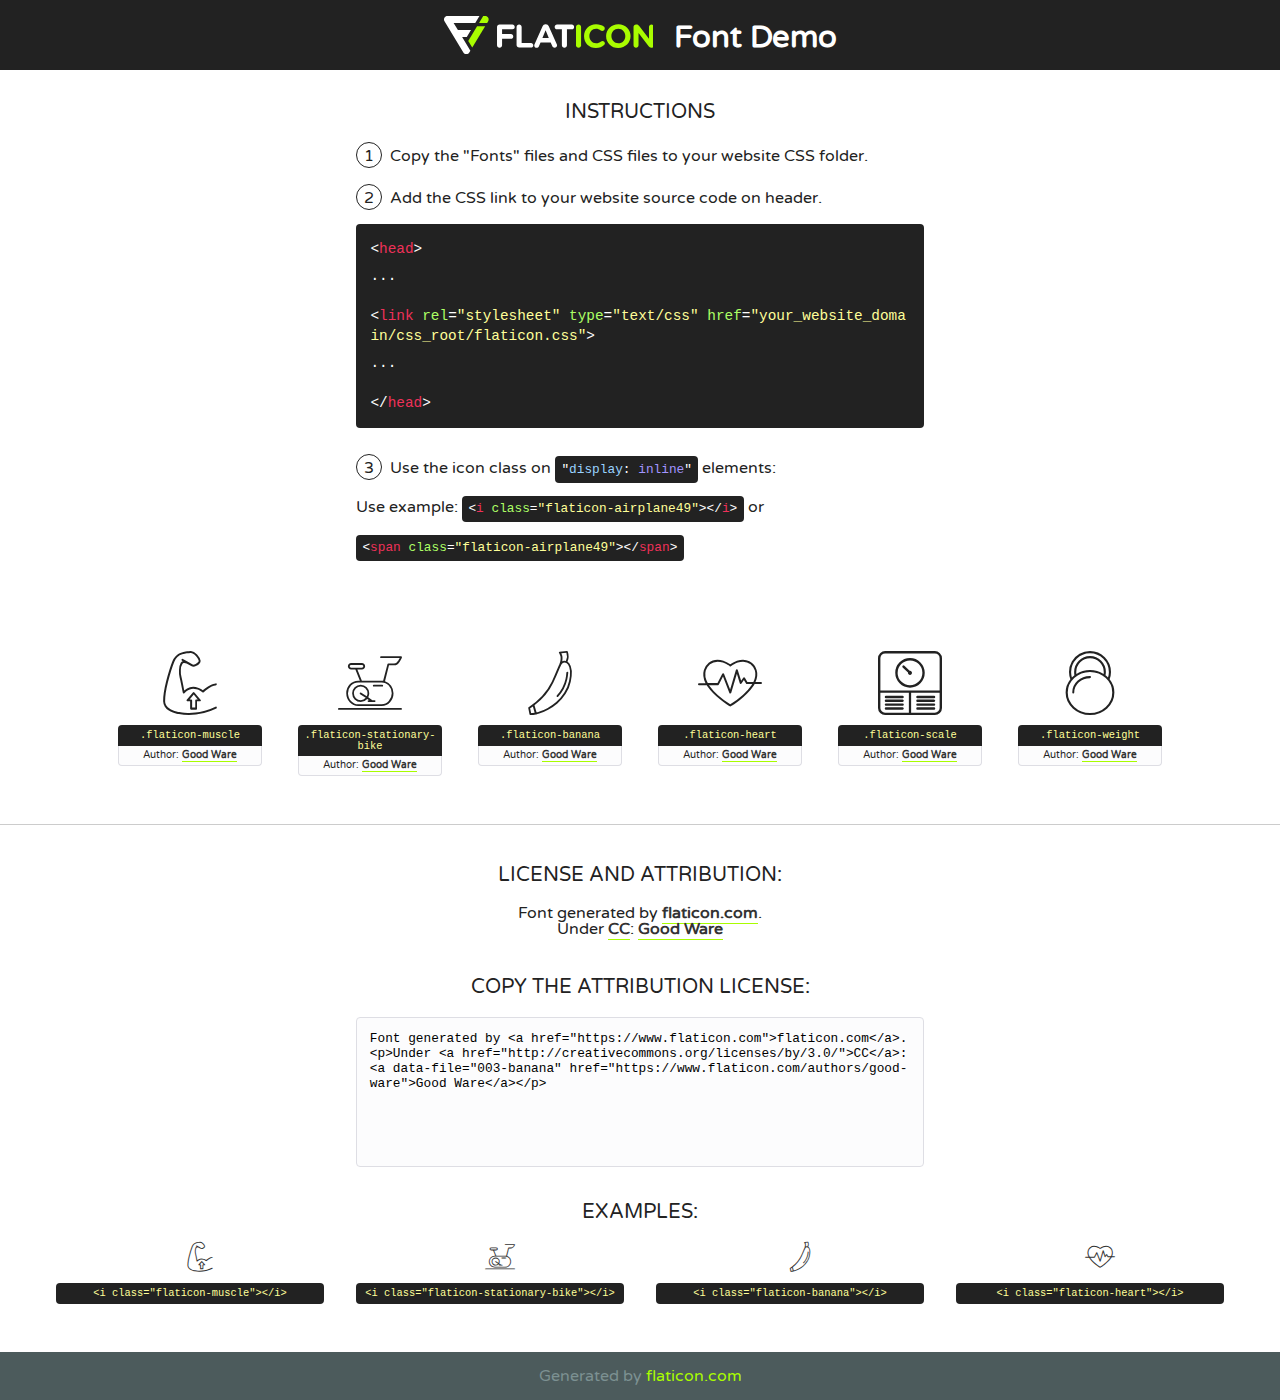
<file: fonts/flaticon/font/flaticon.html>
<!DOCTYPE html>
<!--
  Flaticon icon font: Flaticon
  Creation date: 03/06/2019 10:47
-->
<html>
<!DOCTYPE html>
<html>

<head>
    <title>Flaticon WebFont</title>
    <link href="http://fonts.googleapis.com/css?family=Varela+Round" rel="stylesheet" type="text/css" />
    <link rel="stylesheet" type="text/css" href="flaticon.css">
    <meta charset="UTF-8">
    <style>
    html, body, div, span, applet, object, iframe,
    h1, h2, h3, h4, h5, h6, p, blockquote, pre,
    a, abbr, acronym, address, big, cite, code,
    del, dfn, em, img, ins, kbd, q, s, samp,
    small, strike, strong, sub, sup, tt, var,
    b, u, i, center,
    dl, dt, dd, ol, ul, li,
    fieldset, form, label, legend,
    table, caption, tbody, tfoot, thead, tr, th, td,
    article, aside, canvas, details, embed, 
    figure, figcaption, footer, header, hgroup, 
    menu, nav, output, ruby, section, summary,
    time, mark, audio, video {
        margin: 0;
        padding: 0;
        border: 0;
        font-size: 100%;
        font: inherit;
        vertical-align: baseline;
    }
    /* HTML5 display-role reset for older browsers */
    article, aside, details, figcaption, figure, 
    footer, header, hgroup, menu, nav, section {
        display: block;
    }
    body {
        line-height: 1;
    }
    ol, ul {
        list-style: none;
    }
    blockquote, q {
        quotes: none;
    }
    blockquote:before, blockquote:after,
    q:before, q:after {
        content: '';
        content: none;
    }
    table {
        border-collapse: collapse;
        border-spacing: 0;
    }
    body {
        font-family: 'Varela Round', Helvetica, Arial, sans-serif;
        font-size: 16px;
        color: #222;
    }
    a {
        color: #333;
        border-bottom: 1px solid #a9fd00;
        font-weight: bold;
        text-decoration: none;
    }
    * {
        -moz-box-sizing: border-box;
        -webkit-box-sizing: border-box;
        box-sizing: border-box;
        margin: 0;
        padding: 0;
    }
    [class^="flaticon-"]:before, [class*=" flaticon-"]:before, [class^="flaticon-"]:after, [class*=" flaticon-"]:after {
        font-family: Flaticon;
        font-size: 30px;
        font-style: normal;
        margin-left: 20px;
        color: #333;
    }
    .wrapper {
        max-width: 600px;
        margin: auto;
        padding: 0 1em;
    }
    .title {
        font-size: 1.25em;
        text-align: center;
        margin-bottom: 1em;
        text-transform: uppercase;
    }
    header {
        text-align: center;
        background-color: #222;
        color: #fff;
        padding: 1em;
    }
    header .logo {
        width: 210px;
        height: 38px;
        display: inline-block;
        vertical-align: middle;
        margin-right: 1em;
        border: none;
    }
    header strong {
        font-size: 1.95em;
        font-weight: bold;
        vertical-align: middle;
        margin-top: 5px;
        display: inline-block;
    }
    .demo {
        margin: 2em auto;
        line-height: 1.25em;
    }
    .demo ul li {
        margin-bottom: 1em;
    }
    .demo ul li .num {
        color: #222;
        border-radius: 20px;
        display: inline-block;
        width: 26px;
        padding: 3px;
        height: 26px;
        text-align: center;
        margin-right: 0.5em;
        border: 1px solid #222;
    }
    .demo ul li code {
        background-color: #222;
        border-radius: 4px;
        padding: 0.25em 0.5em;
        display: inline-block;
        color: #fff;
        font-family: Consolas,Monaco,Lucida Console,Liberation Mono,DejaVu Sans Mono,Bitstream Vera Sans Mono,Courier New, monospace;
        font-weight: lighter;
        margin-top: 1em;
        font-size: 0.8em;
        word-break: break-all;
    }
    .demo ul li code.big {
        padding: 1em;
        font-size: 0.9em;
    }
    .demo ul li code .red {
        color: #EF3159;
    }
    .demo ul li code .green {
        color: #ACFF65;
    }
    .demo ul li code .yellow {
        color: #FFFF99;
    }
    .demo ul li code .blue {
        color: #99D3FF;
    }
    .demo ul li code .purple {
        color: #A295FF;
    }
    .demo ul li code .dots {
        margin-top: 0.5em;
        display: block;
    }
    #glyphs {
        border-bottom: 1px solid #ccc;
        padding: 2em 0;
        text-align: center;
    }
    .glyph {
        display: inline-block;
        width: 9em;
        margin: 1em;
        text-align: center;
        vertical-align: top;
        background: #FFF;
    }
    .glyph .glyph-icon {
        padding: 10px;
        display: block;
        font-family:"Flaticon";
        font-size: 64px;
        line-height: 1;
    }
    .glyph .glyph-icon:before {
        font-size: 64px;
        color: #222;
        margin-left: 0;
    }
    .class-name {
        font-size: 0.65em;
        background-color: #222;
        color: #fff;
        border-radius: 4px 4px 0 0;
        padding: 0.5em;
        color: #FFFF99;
        font-family: Consolas,Monaco,Lucida Console,Liberation Mono,DejaVu Sans Mono,Bitstream Vera Sans Mono,Courier New, monospace;
    }
    .author-name {
        font-size: 0.6em;
        background-color: #fcfcfd;
        border: 1px solid #DEDEE4;
        border-top: 0;
        border-radius: 0 0 4px 4px;
        padding: 0.5em;
    }
    .class-name:last-child {
        font-size: 10px;
        color:#888;
    }
    .class-name:last-child a {
        font-size: 10px;
        color:#555;
    }
    .class-name:last-child a:hover {
        color:#a9fd00;
    }
    .glyph > input {
        display: block;
        width: 100px;
        margin: 5px auto;
        text-align: center;
        font-size: 12px;
        cursor: text;
    }
    .glyph > input.icon-input {
        font-family:"Flaticon";
        font-size: 16px;
        margin-bottom: 10px;
    }
    .attribution .title {
        margin-top: 2em;
    }
    .attribution textarea {
        background-color: #fcfcfd;
        padding: 1em;
        border: none;
        box-shadow: none;
        border: 1px solid #DEDEE4;
        border-radius: 4px;
        resize: none;
        width: 100%;
        height: 150px;
        font-size: 0.8em;
        font-family: Consolas,Monaco,Lucida Console,Liberation Mono,DejaVu Sans Mono,Bitstream Vera Sans Mono,Courier New, monospace;
        -webkit-appearance: none;
    }
    .iconsuse {
        margin: 2em auto;
        text-align: center;
        max-width: 1200px;
    }
    .iconsuse:after {
        content: '';
        display: table;
        clear: both;
    }
    .iconsuse .image {
        float: left;
        width: 25%;
        padding: 0 1em;
    }
    .iconsuse .image p {
        margin-bottom: 1em;
    }
    .iconsuse .image span {
        display: block;
        font-size: 0.65em;
        background-color: #222;
        color: #fff;
        border-radius: 4px;
        padding: 0.5em;
        color: #FFFF99;
        margin-top: 1em;
        font-family: Consolas,Monaco,Lucida Console,Liberation Mono,DejaVu Sans Mono,Bitstream Vera Sans Mono,Courier New, monospace;
    }
    #footer {
        text-align: center;
        background-color: #4C5B5C;
        color: #7c9192;
        padding: 1em;
    }
    #footer a {
        border: none;
        color: #a9fd00;
        font-weight: normal;
    }
    @media (max-width: 960px) {
        .iconsuse .image {
            width: 50%;
        }
    }
    @media (max-width: 560px) {
        .iconsuse .image {
            width: 100%;
        }
    }
    </style>
</head>

<body class="characters-off">

    <header>
        <a href="https://www.flaticon.com" target="_blank" class="logo">
            <svg version="1.1" xmlns="http://www.w3.org/2000/svg" xmlns:xlink="http://www.w3.org/1999/xlink" xmlns:a="http://ns.adobe.com/AdobeSVGViewerExtensions/3.0/" viewBox="0 0 560.875 102.036" enable-background="new 0 0 560.875 102.036" xml:space="preserve">
                <defs>
                </defs>
                <g>
                    <g class="letters">
                        <path fill="#ffffff" d="M141.596,29.675c0-3.777,2.985-6.767,6.764-6.767h34.438c3.426,0,6.15,2.728,6.15,6.15
                        c0,3.43-2.724,6.149-6.15,6.149h-27.674v13.091h23.719c3.429,0,6.151,2.724,6.151,6.15c0,3.43-2.723,6.149-6.151,6.149h-23.719
                        v17.574c0,3.773-2.986,6.761-6.764,6.761c-3.779,0-6.764-2.989-6.764-6.761V29.675z"></path>
                        <path fill="#ffffff" d="M193.844,29.149c0-3.781,2.985-6.767,6.764-6.767c3.776,0,6.763,2.985,6.763,6.767v42.957h25.039
                        c3.426,0,6.149,2.726,6.149,6.153c0,3.425-2.723,6.15-6.149,6.15h-31.802c-3.779,0-6.764-2.986-6.764-6.768V29.149z"></path>
                        <path fill="#ffffff" d="M241.891,75.71l21.438-48.407c1.492-3.341,4.215-5.357,7.906-5.357h0.792
                        c3.686,0,6.323,2.017,7.815,5.357l21.439,48.407c0.436,0.967,0.701,1.845,0.701,2.723c0,3.602-2.809,6.501-6.414,6.501
                        c-3.161,0-5.269-1.845-6.499-4.655l-4.132-9.661h-27.059l-4.301,10.102c-1.144,2.631-3.426,4.214-6.237,4.214
                        c-3.517,0-6.24-2.81-6.24-6.325C241.1,77.64,241.451,76.677,241.891,75.71z M279.932,58.666l-8.521-20.297l-8.526,20.297H279.932
                        z"></path>
                        <path fill="#ffffff" d="M314.864,35.387H301.86c-3.429,0-6.239-2.813-6.239-6.238c0-3.429,2.811-6.24,6.239-6.24h39.533
                        c3.426,0,6.237,2.811,6.237,6.24c0,3.425-2.811,6.238-6.237,6.238h-13.001v42.785c0,3.773-2.99,6.761-6.764,6.761
                        c-3.779,0-6.764-2.989-6.764-6.761V35.387z"></path>
                        <path fill="#A9FD00" d="M352.615,29.149c0-3.781,2.985-6.767,6.767-6.767c3.774,0,6.761,2.985,6.761,6.767v49.024
                        c0,3.773-2.987,6.761-6.761,6.761c-3.781,0-6.767-2.989-6.767-6.761V29.149z"></path>
                        <path fill="#A9FD00" d="M374.132,53.836v-0.179c0-17.481,13.178-31.801,32.065-31.801c9.22,0,15.459,2.458,20.557,6.238
                        c1.402,1.054,2.637,2.985,2.637,5.357c0,3.692-2.985,6.59-6.681,6.59c-1.845,0-3.071-0.702-4.044-1.319
                        c-3.776-2.813-7.729-4.393-12.562-4.393c-10.364,0-17.831,8.611-17.831,19.154v0.173c0,10.542,7.291,19.329,17.831,19.329
                        c5.715,0,9.492-1.756,13.359-4.834c1.049-0.874,2.458-1.491,4.039-1.491c3.429,0,6.325,2.813,6.325,6.236
                        c0,2.106-1.056,3.78-2.282,4.834c-5.539,4.834-12.036,7.733-21.878,7.733C387.572,85.464,374.132,71.493,374.132,53.836z"></path>
                        <path fill="#A9FD00" d="M433.009,53.836v-0.179c0-17.481,13.79-31.801,32.766-31.801c18.981,0,32.592,14.143,32.592,31.628v0.173
                        c0,17.483-13.785,31.807-32.769,31.807C446.625,85.464,433.009,71.32,433.009,53.836z M484.224,53.836v-0.179
                        c0-10.539-7.725-19.326-18.626-19.326c-10.893,0-18.449,8.611-18.449,19.154v0.173c0,10.542,7.73,19.329,18.626,19.329
                        C476.676,72.986,484.224,64.378,484.224,53.836z"></path>
                        <path fill="#A9FD00" d="M506.233,29.321c0-3.774,2.99-6.763,6.767-6.763h1.401c3.252,0,5.183,1.583,7.029,3.953l26.093,34.265
                        V29.059c0-3.692,2.99-6.677,6.681-6.677c3.683,0,6.671,2.985,6.671,6.677v48.934c0,3.78-2.987,6.765-6.764,6.765h-0.436
                        c-3.257,0-5.188-1.581-7.034-3.953l-27.056-35.492v32.944c0,3.687-2.985,6.676-6.678,6.676c-3.683,0-6.673-2.989-6.673-6.676
                        V29.321z"></path>
                    </g>
                    <g class="insignia">
                        <path fill="#ffffff" d="M48.372,56.137h12.517l11.156-18.537H37.186L25.688,18.539h57.825L94.668,0H9.271
                        C5.925,0,2.842,1.801,1.198,4.716c-1.644,2.907-1.593,6.482,0.134,9.343l50.38,83.501c1.678,2.781,4.689,4.476,7.938,4.476
                        c3.246,0,6.257-1.695,7.935-4.476l2.898-4.804L48.372,56.137z"></path>
                        <g class="i">
                            <path fill="#A9FD00" d="M93.575,18.539h0.031v0.004l21.652,0.004l2.705-4.488c1.727-2.861,1.778-6.436,0.133-9.343
                            C116.454,1.801,113.371,0,110.026,0h-5.294L93.575,18.539z"></path>
                            <polygon fill="#A9FD00" points="88.291,27.356 64.725,66.486 75.519,84.404 109.942,27.356"></polygon>
                        </g>
                    </g>
                </g>
            </svg>
        </a>
        <strong>Font Demo</strong>
    </header>


    <section class="demo wrapper">

        <p class="title">Instructions</p>

        <ul>
            <li>
                <span class="num">1</span>Copy the "Fonts" files and CSS files to your website CSS folder.
            </li>
            <li>
                <span class="num">2</span>Add the CSS link to your website source code on header.
                <code class="big">
                    &lt;<span class="red">head</span>&gt;
                    <br/><span class="dots">...</span>
                    <br/>&lt;<span class="red">link</span> <span class="green">rel</span>=<span class="yellow">"stylesheet"</span> <span class="green">type</span>=<span class="yellow">"text/css"</span> <span class="green">href</span>=<span class="yellow">"your_website_domain/css_root/flaticon.css"</span>&gt;
                    <br/><span class="dots">...</span>
                    <br/>&lt;/<span class="red">head</span>&gt;
                </code>
            </li>

            <li>
                <p>
                    <span class="num">3</span>Use the icon class on <code>"<span class="blue">display</span>:<span class="purple"> inline</span>"</code> elements:
                    <br />
                    Use example: <code>&lt;<span class="red">i</span> <span class="green">class</span>=<span class="yellow">&quot;flaticon-airplane49&quot;</span>&gt;&lt;/<span class="red">i</span>&gt;</code> or <code>&lt;<span class="red">span</span> <span class="green">class</span>=<span class="yellow">&quot;flaticon-airplane49&quot;</span>&gt;&lt;/<span class="red">span</span>&gt;</code>
            </li>
        </ul>

    </section>




   <section id="glyphs">          
    
      
        <div class="glyph"><div class="glyph-icon flaticon-muscle"></div>
            <div class="class-name">.flaticon-muscle</div>
            <div class="author-name">Author: <a data-file="001-muscle" href="https://www.flaticon.com/authors/good-ware">Good Ware</a> </div> 
        </div>        
        
        <div class="glyph"><div class="glyph-icon flaticon-stationary-bike"></div>
            <div class="class-name">.flaticon-stationary-bike</div>
            <div class="author-name">Author: <a data-file="002-stationary-bike" href="https://www.flaticon.com/authors/good-ware">Good Ware</a> </div> 
        </div>        
        
        <div class="glyph"><div class="glyph-icon flaticon-banana"></div>
            <div class="class-name">.flaticon-banana</div>
            <div class="author-name">Author: <a data-file="003-banana" href="https://www.flaticon.com/authors/good-ware">Good Ware</a> </div> 
        </div>        
        
        <div class="glyph"><div class="glyph-icon flaticon-heart"></div>
            <div class="class-name">.flaticon-heart</div>
            <div class="author-name">Author: <a data-file="004-heart" href="https://www.flaticon.com/authors/good-ware">Good Ware</a> </div> 
        </div>        
        
        <div class="glyph"><div class="glyph-icon flaticon-scale"></div>
            <div class="class-name">.flaticon-scale</div>
            <div class="author-name">Author: <a data-file="005-scale" href="https://www.flaticon.com/authors/good-ware">Good Ware</a> </div> 
        </div>        
        
        <div class="glyph"><div class="glyph-icon flaticon-weight"></div>
            <div class="class-name">.flaticon-weight</div>
            <div class="author-name">Author: <a data-file="006-weight" href="https://www.flaticon.com/authors/good-ware">Good Ware</a> </div> 
        </div>        
        

    </section>



    <section class="attribution wrapper"   style="text-align:center;">

      <div class="title">License and attribution:</div><div class="attrDiv">Font generated by <a href="https://www.flaticon.com">flaticon.com</a>. <div><p>Under <a href="http://creativecommons.org/licenses/by/3.0/">CC</a>: <a data-file="003-banana" href="https://www.flaticon.com/authors/good-ware">Good Ware</a></p>  </div>
      </div>
      <div class="title">Copy the Attribution License:</div>

    <textarea onclick="this.focus();this.select();">Font generated by &lt;a href=&quot;https://www.flaticon.com&quot;&gt;flaticon.com&lt;/a&gt;. <p>Under <a href="http://creativecommons.org/licenses/by/3.0/">CC</a>: <a data-file="003-banana" href="https://www.flaticon.com/authors/good-ware">Good Ware</a></p>  
     </textarea>

    </section>

    <section class="iconsuse">

          <div class="title">Examples:</div>            
             
            <div class="image">
                <p>
                    <i class="glyph-icon flaticon-muscle"></i> 
                    <span>&lt;i class=&quot;flaticon-muscle&quot;&gt;&lt;/i&gt;</span>
                </p>
            </div>
            
            <div class="image">
                <p>
                    <i class="glyph-icon flaticon-stationary-bike"></i> 
                    <span>&lt;i class=&quot;flaticon-stationary-bike&quot;&gt;&lt;/i&gt;</span>
                </p>
            </div>
            
            <div class="image">
                <p>
                    <i class="glyph-icon flaticon-banana"></i> 
                    <span>&lt;i class=&quot;flaticon-banana&quot;&gt;&lt;/i&gt;</span>
                </p>
            </div>
            
            <div class="image">
                <p>
                    <i class="glyph-icon flaticon-heart"></i> 
                    <span>&lt;i class=&quot;flaticon-heart&quot;&gt;&lt;/i&gt;</span>
                </p>
            </div>
                       
        </div>
                            
    </section>

<div id="footer">
    <div>Generated by <a href="https://www.flaticon.com">flaticon.com</a>
    </div>
</div>



</body>
</html>
</file>
<file: fonts/icomoon/style.css>
@font-face {
  font-family: 'icomoon';
  src:  url('fonts/icomoon.eot?10si43');
  src:  url('fonts/icomoon.eot?10si43#iefix') format('embedded-opentype'),
    url('fonts/icomoon.ttf?10si43') format('truetype'),
    url('fonts/icomoon.woff?10si43') format('woff'),
    url('fonts/icomoon.svg?10si43#icomoon') format('svg');
  font-weight: normal;
  font-style: normal;
}

[class^="icon-"], [class*=" icon-"] {
  /* use !important to prevent issues with browser extensions that change fonts */
  font-family: 'icomoon' !important;
  speak: none;
  font-style: normal;
  font-weight: normal;
  font-variant: normal;
  text-transform: none;
  line-height: 1;

  /* Better Font Rendering =========== */
  -webkit-font-smoothing: antialiased;
  -moz-osx-font-smoothing: grayscale;
}

.icon-asterisk:before {
  content: "\f069";
}
.icon-plus:before {
  content: "\f067";
}
.icon-question:before {
  content: "\f128";
}
.icon-minus:before {
  content: "\f068";
}
.icon-glass:before {
  content: "\f000";
}
.icon-music:before {
  content: "\f001";
}
.icon-search:before {
  content: "\f002";
}
.icon-envelope-o:before {
  content: "\f003";
}
.icon-heart:before {
  content: "\f004";
}
.icon-star:before {
  content: "\f005";
}
.icon-star-o:before {
  content: "\f006";
}
.icon-user:before {
  content: "\f007";
}
.icon-film:before {
  content: "\f008";
}
.icon-th-large:before {
  content: "\f009";
}
.icon-th:before {
  content: "\f00a";
}
.icon-th-list:before {
  content: "\f00b";
}
.icon-check:before {
  content: "\f00c";
}
.icon-close:before {
  content: "\f00d";
}
.icon-remove:before {
  content: "\f00d";
}
.icon-times:before {
  content: "\f00d";
}
.icon-search-plus:before {
  content: "\f00e";
}
.icon-search-minus:before {
  content: "\f010";
}
.icon-power-off:before {
  content: "\f011";
}
.icon-signal:before {
  content: "\f012";
}
.icon-cog:before {
  content: "\f013";
}
.icon-gear:before {
  content: "\f013";
}
.icon-trash-o:before {
  content: "\f014";
}
.icon-home:before {
  content: "\f015";
}
.icon-file-o:before {
  content: "\f016";
}
.icon-clock-o:before {
  content: "\f017";
}
.icon-road:before {
  content: "\f018";
}
.icon-download:before {
  content: "\f019";
}
.icon-arrow-circle-o-down:before {
  content: "\f01a";
}
.icon-arrow-circle-o-up:before {
  content: "\f01b";
}
.icon-inbox:before {
  content: "\f01c";
}
.icon-play-circle-o:before {
  content: "\f01d";
}
.icon-repeat:before {
  content: "\f01e";
}
.icon-rotate-right:before {
  content: "\f01e";
}
.icon-refresh:before {
  content: "\f021";
}
.icon-list-alt:before {
  content: "\f022";
}
.icon-lock:before {
  content: "\f023";
}
.icon-flag:before {
  content: "\f024";
}
.icon-headphones:before {
  content: "\f025";
}
.icon-volume-off:before {
  content: "\f026";
}
.icon-volume-down:before {
  content: "\f027";
}
.icon-volume-up:before {
  content: "\f028";
}
.icon-qrcode:before {
  content: "\f029";
}
.icon-barcode:before {
  content: "\f02a";
}
.icon-tag:before {
  content: "\f02b";
}
.icon-tags:before {
  content: "\f02c";
}
.icon-book:before {
  content: "\f02d";
}
.icon-bookmark:before {
  content: "\f02e";
}
.icon-print:before {
  content: "\f02f";
}
.icon-camera:before {
  content: "\f030";
}
.icon-font:before {
  content: "\f031";
}
.icon-bold:before {
  content: "\f032";
}
.icon-italic:before {
  content: "\f033";
}
.icon-text-height:before {
  content: "\f034";
}
.icon-text-width:before {
  content: "\f035";
}
.icon-align-left:before {
  content: "\f036";
}
.icon-align-center:before {
  content: "\f037";
}
.icon-align-right:before {
  content: "\f038";
}
.icon-align-justify:before {
  content: "\f039";
}
.icon-list:before {
  content: "\f03a";
}
.icon-dedent:before {
  content: "\f03b";
}
.icon-outdent:before {
  content: "\f03b";
}
.icon-indent:before {
  content: "\f03c";
}
.icon-video-camera:before {
  content: "\f03d";
}
.icon-image:before {
  content: "\f03e";
}
.icon-photo:before {
  content: "\f03e";
}
.icon-picture-o:before {
  content: "\f03e";
}
.icon-pencil:before {
  content: "\f040";
}
.icon-map-marker:before {
  content: "\f041";
}
.icon-adjust:before {
  content: "\f042";
}
.icon-tint:before {
  content: "\f043";
}
.icon-edit:before {
  content: "\f044";
}
.icon-pencil-square-o:before {
  content: "\f044";
}
.icon-share-square-o:before {
  content: "\f045";
}
.icon-check-square-o:before {
  content: "\f046";
}
.icon-arrows:before {
  content: "\f047";
}
.icon-step-backward:before {
  content: "\f048";
}
.icon-fast-backward:before {
  content: "\f049";
}
.icon-backward:before {
  content: "\f04a";
}
.icon-play:before {
  content: "\f04b";
}
.icon-pause:before {
  content: "\f04c";
}
.icon-stop:before {
  content: "\f04d";
}
.icon-forward:before {
  content: "\f04e";
}
.icon-fast-forward:before {
  content: "\f050";
}
.icon-step-forward:before {
  content: "\f051";
}
.icon-eject:before {
  content: "\f052";
}
.icon-chevron-left:before {
  content: "\f053";
}
.icon-chevron-right:before {
  content: "\f054";
}
.icon-plus-circle:before {
  content: "\f055";
}
.icon-minus-circle:before {
  content: "\f056";
}
.icon-times-circle:before {
  content: "\f057";
}
.icon-check-circle:before {
  content: "\f058";
}
.icon-question-circle:before {
  content: "\f059";
}
.icon-info-circle:before {
  content: "\f05a";
}
.icon-crosshairs:before {
  content: "\f05b";
}
.icon-times-circle-o:before {
  content: "\f05c";
}
.icon-check-circle-o:before {
  content: "\f05d";
}
.icon-ban:before {
  content: "\f05e";
}
.icon-arrow-left:before {
  content: "\f060";
}
.icon-arrow-right:before {
  content: "\f061";
}
.icon-arrow-up:before {
  content: "\f062";
}
.icon-arrow-down:before {
  content: "\f063";
}
.icon-mail-forward:before {
  content: "\f064";
}
.icon-share:before {
  content: "\f064";
}
.icon-expand:before {
  content: "\f065";
}
.icon-compress:before {
  content: "\f066";
}
.icon-exclamation-circle:before {
  content: "\f06a";
}
.icon-gift:before {
  content: "\f06b";
}
.icon-leaf:before {
  content: "\f06c";
}
.icon-fire:before {
  content: "\f06d";
}
.icon-eye:before {
  content: "\f06e";
}
.icon-eye-slash:before {
  content: "\f070";
}
.icon-exclamation-triangle:before {
  content: "\f071";
}
.icon-warning:before {
  content: "\f071";
}
.icon-plane:before {
  content: "\f072";
}
.icon-calendar:before {
  content: "\f073";
}
.icon-random:before {
  content: "\f074";
}
.icon-comment:before {
  content: "\f075";
}
.icon-magnet:before {
  content: "\f076";
}
.icon-chevron-up:before {
  content: "\f077";
}
.icon-chevron-down:before {
  content: "\f078";
}
.icon-retweet:before {
  content: "\f079";
}
.icon-shopping-cart:before {
  content: "\f07a";
}
.icon-folder:before {
  content: "\f07b";
}
.icon-folder-open:before {
  content: "\f07c";
}
.icon-arrows-v:before {
  content: "\f07d";
}
.icon-arrows-h:before {
  content: "\f07e";
}
.icon-bar-chart:before {
  content: "\f080";
}
.icon-bar-chart-o:before {
  content: "\f080";
}
.icon-twitter-square:before {
  content: "\f081";
}
.icon-facebook-square:before {
  content: "\f082";
}
.icon-camera-retro:before {
  content: "\f083";
}
.icon-key:before {
  content: "\f084";
}
.icon-cogs:before {
  content: "\f085";
}
.icon-gears:before {
  content: "\f085";
}
.icon-comments:before {
  content: "\f086";
}
.icon-thumbs-o-up:before {
  content: "\f087";
}
.icon-thumbs-o-down:before {
  content: "\f088";
}
.icon-star-half:before {
  content: "\f089";
}
.icon-heart-o:before {
  content: "\f08a";
}
.icon-sign-out:before {
  content: "\f08b";
}
.icon-linkedin-square:before {
  content: "\f08c";
}
.icon-thumb-tack:before {
  content: "\f08d";
}
.icon-external-link:before {
  content: "\f08e";
}
.icon-sign-in:before {
  content: "\f090";
}
.icon-trophy:before {
  content: "\f091";
}
.icon-github-square:before {
  content: "\f092";
}
.icon-upload:before {
  content: "\f093";
}
.icon-lemon-o:before {
  content: "\f094";
}
.icon-phone:before {
  content: "\f095";
}
.icon-square-o:before {
  content: "\f096";
}
.icon-bookmark-o:before {
  content: "\f097";
}
.icon-phone-square:before {
  content: "\f098";
}
.icon-twitter:before {
  content: "\f099";
}
.icon-facebook:before {
  content: "\f09a";
}
.icon-facebook-f:before {
  content: "\f09a";
}
.icon-github:before {
  content: "\f09b";
}
.icon-unlock:before {
  content: "\f09c";
}
.icon-credit-card:before {
  content: "\f09d";
}
.icon-feed:before {
  content: "\f09e";
}
.icon-rss:before {
  content: "\f09e";
}
.icon-hdd-o:before {
  content: "\f0a0";
}
.icon-bullhorn:before {
  content: "\f0a1";
}
.icon-bell-o:before {
  content: "\f0a2";
}
.icon-certificate:before {
  content: "\f0a3";
}
.icon-hand-o-right:before {
  content: "\f0a4";
}
.icon-hand-o-left:before {
  content: "\f0a5";
}
.icon-hand-o-up:before {
  content: "\f0a6";
}
.icon-hand-o-down:before {
  content: "\f0a7";
}
.icon-arrow-circle-left:before {
  content: "\f0a8";
}
.icon-arrow-circle-right:before {
  content: "\f0a9";
}
.icon-arrow-circle-up:before {
  content: "\f0aa";
}
.icon-arrow-circle-down:before {
  content: "\f0ab";
}
.icon-globe:before {
  content: "\f0ac";
}
.icon-wrench:before {
  content: "\f0ad";
}
.icon-tasks:before {
  content: "\f0ae";
}
.icon-filter:before {
  content: "\f0b0";
}
.icon-briefcase:before {
  content: "\f0b1";
}
.icon-arrows-alt:before {
  content: "\f0b2";
}
.icon-group:before {
  content: "\f0c0";
}
.icon-users:before {
  content: "\f0c0";
}
.icon-chain:before {
  content: "\f0c1";
}
.icon-link:before {
  content: "\f0c1";
}
.icon-cloud:before {
  content: "\f0c2";
}
.icon-flask:before {
  content: "\f0c3";
}
.icon-cut:before {
  content: "\f0c4";
}
.icon-scissors:before {
  content: "\f0c4";
}
.icon-copy:before {
  content: "\f0c5";
}
.icon-files-o:before {
  content: "\f0c5";
}
.icon-paperclip:before {
  content: "\f0c6";
}
.icon-floppy-o:before {
  content: "\f0c7";
}
.icon-save:before {
  content: "\f0c7";
}
.icon-square:before {
  content: "\f0c8";
}
.icon-bars:before {
  content: "\f0c9";
}
.icon-navicon:before {
  content: "\f0c9";
}
.icon-reorder:before {
  content: "\f0c9";
}
.icon-list-ul:before {
  content: "\f0ca";
}
.icon-list-ol:before {
  content: "\f0cb";
}
.icon-strikethrough:before {
  content: "\f0cc";
}
.icon-underline:before {
  content: "\f0cd";
}
.icon-table:before {
  content: "\f0ce";
}
.icon-magic:before {
  content: "\f0d0";
}
.icon-truck:before {
  content: "\f0d1";
}
.icon-pinterest:before {
  content: "\f0d2";
}
.icon-pinterest-square:before {
  content: "\f0d3";
}
.icon-google-plus-square:before {
  content: "\f0d4";
}
.icon-google-plus:before {
  content: "\f0d5";
}
.icon-money:before {
  content: "\f0d6";
}
.icon-caret-down:before {
  content: "\f0d7";
}
.icon-caret-up:before {
  content: "\f0d8";
}
.icon-caret-left:before {
  content: "\f0d9";
}
.icon-caret-right:before {
  content: "\f0da";
}
.icon-columns:before {
  content: "\f0db";
}
.icon-sort:before {
  content: "\f0dc";
}
.icon-unsorted:before {
  content: "\f0dc";
}
.icon-sort-desc:before {
  content: "\f0dd";
}
.icon-sort-down:before {
  content: "\f0dd";
}
.icon-sort-asc:before {
  content: "\f0de";
}
.icon-sort-up:before {
  content: "\f0de";
}
.icon-envelope:before {
  content: "\f0e0";
}
.icon-linkedin:before {
  content: "\f0e1";
}
.icon-rotate-left:before {
  content: "\f0e2";
}
.icon-undo:before {
  content: "\f0e2";
}
.icon-gavel:before {
  content: "\f0e3";
}
.icon-legal:before {
  content: "\f0e3";
}
.icon-dashboard:before {
  content: "\f0e4";
}
.icon-tachometer:before {
  content: "\f0e4";
}
.icon-comment-o:before {
  content: "\f0e5";
}
.icon-comments-o:before {
  content: "\f0e6";
}
.icon-bolt:before {
  content: "\f0e7";
}
.icon-flash:before {
  content: "\f0e7";
}
.icon-sitemap:before {
  content: "\f0e8";
}
.icon-umbrella:before {
  content: "\f0e9";
}
.icon-clipboard:before {
  content: "\f0ea";
}
.icon-paste:before {
  content: "\f0ea";
}
.icon-lightbulb-o:before {
  content: "\f0eb";
}
.icon-exchange:before {
  content: "\f0ec";
}
.icon-cloud-download:before {
  content: "\f0ed";
}
.icon-cloud-upload:before {
  content: "\f0ee";
}
.icon-user-md:before {
  content: "\f0f0";
}
.icon-stethoscope:before {
  content: "\f0f1";
}
.icon-suitcase:before {
  content: "\f0f2";
}
.icon-bell:before {
  content: "\f0f3";
}
.icon-coffee:before {
  content: "\f0f4";
}
.icon-cutlery:before {
  content: "\f0f5";
}
.icon-file-text-o:before {
  content: "\f0f6";
}
.icon-building-o:before {
  content: "\f0f7";
}
.icon-hospital-o:before {
  content: "\f0f8";
}
.icon-ambulance:before {
  content: "\f0f9";
}
.icon-medkit:before {
  content: "\f0fa";
}
.icon-fighter-jet:before {
  content: "\f0fb";
}
.icon-beer:before {
  content: "\f0fc";
}
.icon-h-square:before {
  content: "\f0fd";
}
.icon-plus-square:before {
  content: "\f0fe";
}
.icon-angle-double-left:before {
  content: "\f100";
}
.icon-angle-double-right:before {
  content: "\f101";
}
.icon-angle-double-up:before {
  content: "\f102";
}
.icon-angle-double-down:before {
  content: "\f103";
}
.icon-angle-left:before {
  content: "\f104";
}
.icon-angle-right:before {
  content: "\f105";
}
.icon-angle-up:before {
  content: "\f106";
}
.icon-angle-down:before {
  content: "\f107";
}
.icon-desktop:before {
  content: "\f108";
}
.icon-laptop:before {
  content: "\f109";
}
.icon-tablet:before {
  content: "\f10a";
}
.icon-mobile:before {
  content: "\f10b";
}
.icon-mobile-phone:before {
  content: "\f10b";
}
.icon-circle-o:before {
  content: "\f10c";
}
.icon-quote-left:before {
  content: "\f10d";
}
.icon-quote-right:before {
  content: "\f10e";
}
.icon-spinner:before {
  content: "\f110";
}
.icon-circle:before {
  content: "\f111";
}
.icon-mail-reply:before {
  content: "\f112";
}
.icon-reply:before {
  content: "\f112";
}
.icon-github-alt:before {
  content: "\f113";
}
.icon-folder-o:before {
  content: "\f114";
}
.icon-folder-open-o:before {
  content: "\f115";
}
.icon-smile-o:before {
  content: "\f118";
}
.icon-frown-o:before {
  content: "\f119";
}
.icon-meh-o:before {
  content: "\f11a";
}
.icon-gamepad:before {
  content: "\f11b";
}
.icon-keyboard-o:before {
  content: "\f11c";
}
.icon-flag-o:before {
  content: "\f11d";
}
.icon-flag-checkered:before {
  content: "\f11e";
}
.icon-terminal:before {
  content: "\f120";
}
.icon-code:before {
  content: "\f121";
}
.icon-mail-reply-all:before {
  content: "\f122";
}
.icon-reply-all:before {
  content: "\f122";
}
.icon-star-half-empty:before {
  content: "\f123";
}
.icon-star-half-full:before {
  content: "\f123";
}
.icon-star-half-o:before {
  content: "\f123";
}
.icon-location-arrow:before {
  content: "\f124";
}
.icon-crop:before {
  content: "\f125";
}
.icon-code-fork:before {
  content: "\f126";
}
.icon-chain-broken:before {
  content: "\f127";
}
.icon-unlink:before {
  content: "\f127";
}
.icon-info:before {
  content: "\f129";
}
.icon-exclamation:before {
  content: "\f12a";
}
.icon-superscript:before {
  content: "\f12b";
}
.icon-subscript:before {
  content: "\f12c";
}
.icon-eraser:before {
  content: "\f12d";
}
.icon-puzzle-piece:before {
  content: "\f12e";
}
.icon-microphone:before {
  content: "\f130";
}
.icon-microphone-slash:before {
  content: "\f131";
}
.icon-shield:before {
  content: "\f132";
}
.icon-calendar-o:before {
  content: "\f133";
}
.icon-fire-extinguisher:before {
  content: "\f134";
}
.icon-rocket:before {
  content: "\f135";
}
.icon-maxcdn:before {
  content: "\f136";
}
.icon-chevron-circle-left:before {
  content: "\f137";
}
.icon-chevron-circle-right:before {
  content: "\f138";
}
.icon-chevron-circle-up:before {
  content: "\f139";
}
.icon-chevron-circle-down:before {
  content: "\f13a";
}
.icon-html5:before {
  content: "\f13b";
}
.icon-css3:before {
  content: "\f13c";
}
.icon-anchor:before {
  content: "\f13d";
}
.icon-unlock-alt:before {
  content: "\f13e";
}
.icon-bullseye:before {
  content: "\f140";
}
.icon-ellipsis-h:before {
  content: "\f141";
}
.icon-ellipsis-v:before {
  content: "\f142";
}
.icon-rss-square:before {
  content: "\f143";
}
.icon-play-circle:before {
  content: "\f144";
}
.icon-ticket:before {
  content: "\f145";
}
.icon-minus-square:before {
  content: "\f146";
}
.icon-minus-square-o:before {
  content: "\f147";
}
.icon-level-up:before {
  content: "\f148";
}
.icon-level-down:before {
  content: "\f149";
}
.icon-check-square:before {
  content: "\f14a";
}
.icon-pencil-square:before {
  content: "\f14b";
}
.icon-external-link-square:before {
  content: "\f14c";
}
.icon-share-square:before {
  content: "\f14d";
}
.icon-compass:before {
  content: "\f14e";
}
.icon-caret-square-o-down:before {
  content: "\f150";
}
.icon-toggle-down:before {
  content: "\f150";
}
.icon-caret-square-o-up:before {
  content: "\f151";
}
.icon-toggle-up:before {
  content: "\f151";
}
.icon-caret-square-o-right:before {
  content: "\f152";
}
.icon-toggle-right:before {
  content: "\f152";
}
.icon-eur:before {
  content: "\f153";
}
.icon-euro:before {
  content: "\f153";
}
.icon-gbp:before {
  content: "\f154";
}
.icon-dollar:before {
  content: "\f155";
}
.icon-usd:before {
  content: "\f155";
}
.icon-inr:before {
  content: "\f156";
}
.icon-rupee:before {
  content: "\f156";
}
.icon-cny:before {
  content: "\f157";
}
.icon-jpy:before {
  content: "\f157";
}
.icon-rmb:before {
  content: "\f157";
}
.icon-yen:before {
  content: "\f157";
}
.icon-rouble:before {
  content: "\f158";
}
.icon-rub:before {
  content: "\f158";
}
.icon-ruble:before {
  content: "\f158";
}
.icon-krw:before {
  content: "\f159";
}
.icon-won:before {
  content: "\f159";
}
.icon-bitcoin:before {
  content: "\f15a";
}
.icon-btc:before {
  content: "\f15a";
}
.icon-file:before {
  content: "\f15b";
}
.icon-file-text:before {
  content: "\f15c";
}
.icon-sort-alpha-asc:before {
  content: "\f15d";
}
.icon-sort-alpha-desc:before {
  content: "\f15e";
}
.icon-sort-amount-asc:before {
  content: "\f160";
}
.icon-sort-amount-desc:before {
  content: "\f161";
}
.icon-sort-numeric-asc:before {
  content: "\f162";
}
.icon-sort-numeric-desc:before {
  content: "\f163";
}
.icon-thumbs-up:before {
  content: "\f164";
}
.icon-thumbs-down:before {
  content: "\f165";
}
.icon-youtube-square:before {
  content: "\f166";
}
.icon-youtube:before {
  content: "\f167";
}
.icon-xing:before {
  content: "\f168";
}
.icon-xing-square:before {
  content: "\f169";
}
.icon-youtube-play:before {
  content: "\f16a";
}
.icon-dropbox:before {
  content: "\f16b";
}
.icon-stack-overflow:before {
  content: "\f16c";
}
.icon-instagram:before {
  content: "\f16d";
}
.icon-flickr:before {
  content: "\f16e";
}
.icon-adn:before {
  content: "\f170";
}
.icon-bitbucket:before {
  content: "\f171";
}
.icon-bitbucket-square:before {
  content: "\f172";
}
.icon-tumblr:before {
  content: "\f173";
}
.icon-tumblr-square:before {
  content: "\f174";
}
.icon-long-arrow-down:before {
  content: "\f175";
}
.icon-long-arrow-up:before {
  content: "\f176";
}
.icon-long-arrow-left:before {
  content: "\f177";
}
.icon-long-arrow-right:before {
  content: "\f178";
}
.icon-apple:before {
  content: "\f179";
}
.icon-windows:before {
  content: "\f17a";
}
.icon-android:before {
  content: "\f17b";
}
.icon-linux:before {
  content: "\f17c";
}
.icon-dribbble:before {
  content: "\f17d";
}
.icon-skype:before {
  content: "\f17e";
}
.icon-foursquare:before {
  content: "\f180";
}
.icon-trello:before {
  content: "\f181";
}
.icon-female:before {
  content: "\f182";
}
.icon-male:before {
  content: "\f183";
}
.icon-gittip:before {
  content: "\f184";
}
.icon-gratipay:before {
  content: "\f184";
}
.icon-sun-o:before {
  content: "\f185";
}
.icon-moon-o:before {
  content: "\f186";
}
.icon-archive:before {
  content: "\f187";
}
.icon-bug:before {
  content: "\f188";
}
.icon-vk:before {
  content: "\f189";
}
.icon-weibo:before {
  content: "\f18a";
}
.icon-renren:before {
  content: "\f18b";
}
.icon-pagelines:before {
  content: "\f18c";
}
.icon-stack-exchange:before {
  content: "\f18d";
}
.icon-arrow-circle-o-right:before {
  content: "\f18e";
}
.icon-arrow-circle-o-left:before {
  content: "\f190";
}
.icon-caret-square-o-left:before {
  content: "\f191";
}
.icon-toggle-left:before {
  content: "\f191";
}
.icon-dot-circle-o:before {
  content: "\f192";
}
.icon-wheelchair:before {
  content: "\f193";
}
.icon-vimeo-square:before {
  content: "\f194";
}
.icon-try:before {
  content: "\f195";
}
.icon-turkish-lira:before {
  content: "\f195";
}
.icon-plus-square-o:before {
  content: "\f196";
}
.icon-space-shuttle:before {
  content: "\f197";
}
.icon-slack:before {
  content: "\f198";
}
.icon-envelope-square:before {
  content: "\f199";
}
.icon-wordpress:before {
  content: "\f19a";
}
.icon-openid:before {
  content: "\f19b";
}
.icon-bank:before {
  content: "\f19c";
}
.icon-institution:before {
  content: "\f19c";
}
.icon-university:before {
  content: "\f19c";
}
.icon-graduation-cap:before {
  content: "\f19d";
}
.icon-mortar-board:before {
  content: "\f19d";
}
.icon-yahoo:before {
  content: "\f19e";
}
.icon-google:before {
  content: "\f1a0";
}
.icon-reddit:before {
  content: "\f1a1";
}
.icon-reddit-square:before {
  content: "\f1a2";
}
.icon-stumbleupon-circle:before {
  content: "\f1a3";
}
.icon-stumbleupon:before {
  content: "\f1a4";
}
.icon-delicious:before {
  content: "\f1a5";
}
.icon-digg:before {
  content: "\f1a6";
}
.icon-pied-piper-pp:before {
  content: "\f1a7";
}
.icon-pied-piper-alt:before {
  content: "\f1a8";
}
.icon-drupal:before {
  content: "\f1a9";
}
.icon-joomla:before {
  content: "\f1aa";
}
.icon-language:before {
  content: "\f1ab";
}
.icon-fax:before {
  content: "\f1ac";
}
.icon-building:before {
  content: "\f1ad";
}
.icon-child:before {
  content: "\f1ae";
}
.icon-paw:before {
  content: "\f1b0";
}
.icon-spoon:before {
  content: "\f1b1";
}
.icon-cube:before {
  content: "\f1b2";
}
.icon-cubes:before {
  content: "\f1b3";
}
.icon-behance:before {
  content: "\f1b4";
}
.icon-behance-square:before {
  content: "\f1b5";
}
.icon-steam:before {
  content: "\f1b6";
}
.icon-steam-square:before {
  content: "\f1b7";
}
.icon-recycle:before {
  content: "\f1b8";
}
.icon-automobile:before {
  content: "\f1b9";
}
.icon-car:before {
  content: "\f1b9";
}
.icon-cab:before {
  content: "\f1ba";
}
.icon-taxi:before {
  content: "\f1ba";
}
.icon-tree:before {
  content: "\f1bb";
}
.icon-spotify:before {
  content: "\f1bc";
}
.icon-deviantart:before {
  content: "\f1bd";
}
.icon-soundcloud:before {
  content: "\f1be";
}
.icon-database:before {
  content: "\f1c0";
}
.icon-file-pdf-o:before {
  content: "\f1c1";
}
.icon-file-word-o:before {
  content: "\f1c2";
}
.icon-file-excel-o:before {
  content: "\f1c3";
}
.icon-file-powerpoint-o:before {
  content: "\f1c4";
}
.icon-file-image-o:before {
  content: "\f1c5";
}
.icon-file-photo-o:before {
  content: "\f1c5";
}
.icon-file-picture-o:before {
  content: "\f1c5";
}
.icon-file-archive-o:before {
  content: "\f1c6";
}
.icon-file-zip-o:before {
  content: "\f1c6";
}
.icon-file-audio-o:before {
  content: "\f1c7";
}
.icon-file-sound-o:before {
  content: "\f1c7";
}
.icon-file-movie-o:before {
  content: "\f1c8";
}
.icon-file-video-o:before {
  content: "\f1c8";
}
.icon-file-code-o:before {
  content: "\f1c9";
}
.icon-vine:before {
  content: "\f1ca";
}
.icon-codepen:before {
  content: "\f1cb";
}
.icon-jsfiddle:before {
  content: "\f1cc";
}
.icon-life-bouy:before {
  content: "\f1cd";
}
.icon-life-buoy:before {
  content: "\f1cd";
}
.icon-life-ring:before {
  content: "\f1cd";
}
.icon-life-saver:before {
  content: "\f1cd";
}
.icon-support:before {
  content: "\f1cd";
}
.icon-circle-o-notch:before {
  content: "\f1ce";
}
.icon-ra:before {
  content: "\f1d0";
}
.icon-rebel:before {
  content: "\f1d0";
}
.icon-resistance:before {
  content: "\f1d0";
}
.icon-empire:before {
  content: "\f1d1";
}
.icon-ge:before {
  content: "\f1d1";
}
.icon-git-square:before {
  content: "\f1d2";
}
.icon-git:before {
  content: "\f1d3";
}
.icon-hacker-news:before {
  content: "\f1d4";
}
.icon-y-combinator-square:before {
  content: "\f1d4";
}
.icon-yc-square:before {
  content: "\f1d4";
}
.icon-tencent-weibo:before {
  content: "\f1d5";
}
.icon-qq:before {
  content: "\f1d6";
}
.icon-wechat:before {
  content: "\f1d7";
}
.icon-weixin:before {
  content: "\f1d7";
}
.icon-paper-plane:before {
  content: "\f1d8";
}
.icon-send:before {
  content: "\f1d8";
}
.icon-paper-plane-o:before {
  content: "\f1d9";
}
.icon-send-o:before {
  content: "\f1d9";
}
.icon-history:before {
  content: "\f1da";
}
.icon-circle-thin:before {
  content: "\f1db";
}
.icon-header:before {
  content: "\f1dc";
}
.icon-paragraph:before {
  content: "\f1dd";
}
.icon-sliders:before {
  content: "\f1de";
}
.icon-share-alt:before {
  content: "\f1e0";
}
.icon-share-alt-square:before {
  content: "\f1e1";
}
.icon-bomb:before {
  content: "\f1e2";
}
.icon-futbol-o:before {
  content: "\f1e3";
}
.icon-soccer-ball-o:before {
  content: "\f1e3";
}
.icon-tty:before {
  content: "\f1e4";
}
.icon-binoculars:before {
  content: "\f1e5";
}
.icon-plug:before {
  content: "\f1e6";
}
.icon-slideshare:before {
  content: "\f1e7";
}
.icon-twitch:before {
  content: "\f1e8";
}
.icon-yelp:before {
  content: "\f1e9";
}
.icon-newspaper-o:before {
  content: "\f1ea";
}
.icon-wifi:before {
  content: "\f1eb";
}
.icon-calculator:before {
  content: "\f1ec";
}
.icon-paypal:before {
  content: "\f1ed";
}
.icon-google-wallet:before {
  content: "\f1ee";
}
.icon-cc-visa:before {
  content: "\f1f0";
}
.icon-cc-mastercard:before {
  content: "\f1f1";
}
.icon-cc-discover:before {
  content: "\f1f2";
}
.icon-cc-amex:before {
  content: "\f1f3";
}
.icon-cc-paypal:before {
  content: "\f1f4";
}
.icon-cc-stripe:before {
  content: "\f1f5";
}
.icon-bell-slash:before {
  content: "\f1f6";
}
.icon-bell-slash-o:before {
  content: "\f1f7";
}
.icon-trash:before {
  content: "\f1f8";
}
.icon-copyright:before {
  content: "\f1f9";
}
.icon-at:before {
  content: "\f1fa";
}
.icon-eyedropper:before {
  content: "\f1fb";
}
.icon-paint-brush:before {
  content: "\f1fc";
}
.icon-birthday-cake:before {
  content: "\f1fd";
}
.icon-area-chart:before {
  content: "\f1fe";
}
.icon-pie-chart:before {
  content: "\f200";
}
.icon-line-chart:before {
  content: "\f201";
}
.icon-lastfm:before {
  content: "\f202";
}
.icon-lastfm-square:before {
  content: "\f203";
}
.icon-toggle-off:before {
  content: "\f204";
}
.icon-toggle-on:before {
  content: "\f205";
}
.icon-bicycle:before {
  content: "\f206";
}
.icon-bus:before {
  content: "\f207";
}
.icon-ioxhost:before {
  content: "\f208";
}
.icon-angellist:before {
  content: "\f209";
}
.icon-cc:before {
  content: "\f20a";
}
.icon-ils:before {
  content: "\f20b";
}
.icon-shekel:before {
  content: "\f20b";
}
.icon-sheqel:before {
  content: "\f20b";
}
.icon-meanpath:before {
  content: "\f20c";
}
.icon-buysellads:before {
  content: "\f20d";
}
.icon-connectdevelop:before {
  content: "\f20e";
}
.icon-dashcube:before {
  content: "\f210";
}
.icon-forumbee:before {
  content: "\f211";
}
.icon-leanpub:before {
  content: "\f212";
}
.icon-sellsy:before {
  content: "\f213";
}
.icon-shirtsinbulk:before {
  content: "\f214";
}
.icon-simplybuilt:before {
  content: "\f215";
}
.icon-skyatlas:before {
  content: "\f216";
}
.icon-cart-plus:before {
  content: "\f217";
}
.icon-cart-arrow-down:before {
  content: "\f218";
}
.icon-diamond:before {
  content: "\f219";
}
.icon-ship:before {
  content: "\f21a";
}
.icon-user-secret:before {
  content: "\f21b";
}
.icon-motorcycle:before {
  content: "\f21c";
}
.icon-street-view:before {
  content: "\f21d";
}
.icon-heartbeat:before {
  content: "\f21e";
}
.icon-venus:before {
  content: "\f221";
}
.icon-mars:before {
  content: "\f222";
}
.icon-mercury:before {
  content: "\f223";
}
.icon-intersex:before {
  content: "\f224";
}
.icon-transgender:before {
  content: "\f224";
}
.icon-transgender-alt:before {
  content: "\f225";
}
.icon-venus-double:before {
  content: "\f226";
}
.icon-mars-double:before {
  content: "\f227";
}
.icon-venus-mars:before {
  content: "\f228";
}
.icon-mars-stroke:before {
  content: "\f229";
}
.icon-mars-stroke-v:before {
  content: "\f22a";
}
.icon-mars-stroke-h:before {
  content: "\f22b";
}
.icon-neuter:before {
  content: "\f22c";
}
.icon-genderless:before {
  content: "\f22d";
}
.icon-facebook-official:before {
  content: "\f230";
}
.icon-pinterest-p:before {
  content: "\f231";
}
.icon-whatsapp:before {
  content: "\f232";
}
.icon-server:before {
  content: "\f233";
}
.icon-user-plus:before {
  content: "\f234";
}
.icon-user-times:before {
  content: "\f235";
}
.icon-bed:before {
  content: "\f236";
}
.icon-hotel:before {
  content: "\f236";
}
.icon-viacoin:before {
  content: "\f237";
}
.icon-train:before {
  content: "\f238";
}
.icon-subway:before {
  content: "\f239";
}
.icon-medium:before {
  content: "\f23a";
}
.icon-y-combinator:before {
  content: "\f23b";
}
.icon-yc:before {
  content: "\f23b";
}
.icon-optin-monster:before {
  content: "\f23c";
}
.icon-opencart:before {
  content: "\f23d";
}
.icon-expeditedssl:before {
  content: "\f23e";
}
.icon-battery:before {
  content: "\f240";
}
.icon-battery-4:before {
  content: "\f240";
}
.icon-battery-full:before {
  content: "\f240";
}
.icon-battery-3:before {
  content: "\f241";
}
.icon-battery-three-quarters:before {
  content: "\f241";
}
.icon-battery-2:before {
  content: "\f242";
}
.icon-battery-half:before {
  content: "\f242";
}
.icon-battery-1:before {
  content: "\f243";
}
.icon-battery-quarter:before {
  content: "\f243";
}
.icon-battery-0:before {
  content: "\f244";
}
.icon-battery-empty:before {
  content: "\f244";
}
.icon-mouse-pointer:before {
  content: "\f245";
}
.icon-i-cursor:before {
  content: "\f246";
}
.icon-object-group:before {
  content: "\f247";
}
.icon-object-ungroup:before {
  content: "\f248";
}
.icon-sticky-note:before {
  content: "\f249";
}
.icon-sticky-note-o:before {
  content: "\f24a";
}
.icon-cc-jcb:before {
  content: "\f24b";
}
.icon-cc-diners-club:before {
  content: "\f24c";
}
.icon-clone:before {
  content: "\f24d";
}
.icon-balance-scale:before {
  content: "\f24e";
}
.icon-hourglass-o:before {
  content: "\f250";
}
.icon-hourglass-1:before {
  content: "\f251";
}
.icon-hourglass-start:before {
  content: "\f251";
}
.icon-hourglass-2:before {
  content: "\f252";
}
.icon-hourglass-half:before {
  content: "\f252";
}
.icon-hourglass-3:before {
  content: "\f253";
}
.icon-hourglass-end:before {
  content: "\f253";
}
.icon-hourglass:before {
  content: "\f254";
}
.icon-hand-grab-o:before {
  content: "\f255";
}
.icon-hand-rock-o:before {
  content: "\f255";
}
.icon-hand-paper-o:before {
  content: "\f256";
}
.icon-hand-stop-o:before {
  content: "\f256";
}
.icon-hand-scissors-o:before {
  content: "\f257";
}
.icon-hand-lizard-o:before {
  content: "\f258";
}
.icon-hand-spock-o:before {
  content: "\f259";
}
.icon-hand-pointer-o:before {
  content: "\f25a";
}
.icon-hand-peace-o:before {
  content: "\f25b";
}
.icon-trademark:before {
  content: "\f25c";
}
.icon-registered:before {
  content: "\f25d";
}
.icon-creative-commons:before {
  content: "\f25e";
}
.icon-gg:before {
  content: "\f260";
}
.icon-gg-circle:before {
  content: "\f261";
}
.icon-tripadvisor:before {
  content: "\f262";
}
.icon-odnoklassniki:before {
  content: "\f263";
}
.icon-odnoklassniki-square:before {
  content: "\f264";
}
.icon-get-pocket:before {
  content: "\f265";
}
.icon-wikipedia-w:before {
  content: "\f266";
}
.icon-safari:before {
  content: "\f267";
}
.icon-chrome:before {
  content: "\f268";
}
.icon-firefox:before {
  content: "\f269";
}
.icon-opera:before {
  content: "\f26a";
}
.icon-internet-explorer:before {
  content: "\f26b";
}
.icon-television:before {
  content: "\f26c";
}
.icon-tv:before {
  content: "\f26c";
}
.icon-contao:before {
  content: "\f26d";
}
.icon-500px:before {
  content: "\f26e";
}
.icon-amazon:before {
  content: "\f270";
}
.icon-calendar-plus-o:before {
  content: "\f271";
}
.icon-calendar-minus-o:before {
  content: "\f272";
}
.icon-calendar-times-o:before {
  content: "\f273";
}
.icon-calendar-check-o:before {
  content: "\f274";
}
.icon-industry:before {
  content: "\f275";
}
.icon-map-pin:before {
  content: "\f276";
}
.icon-map-signs:before {
  content: "\f277";
}
.icon-map-o:before {
  content: "\f278";
}
.icon-map:before {
  content: "\f279";
}
.icon-commenting:before {
  content: "\f27a";
}
.icon-commenting-o:before {
  content: "\f27b";
}
.icon-houzz:before {
  content: "\f27c";
}
.icon-vimeo:before {
  content: "\f27d";
}
.icon-black-tie:before {
  content: "\f27e";
}
.icon-fonticons:before {
  content: "\f280";
}
.icon-reddit-alien:before {
  content: "\f281";
}
.icon-edge:before {
  content: "\f282";
}
.icon-credit-card-alt:before {
  content: "\f283";
}
.icon-codiepie:before {
  content: "\f284";
}
.icon-modx:before {
  content: "\f285";
}
.icon-fort-awesome:before {
  content: "\f286";
}
.icon-usb:before {
  content: "\f287";
}
.icon-product-hunt:before {
  content: "\f288";
}
.icon-mixcloud:before {
  content: "\f289";
}
.icon-scribd:before {
  content: "\f28a";
}
.icon-pause-circle:before {
  content: "\f28b";
}
.icon-pause-circle-o:before {
  content: "\f28c";
}
.icon-stop-circle:before {
  content: "\f28d";
}
.icon-stop-circle-o:before {
  content: "\f28e";
}
.icon-shopping-bag:before {
  content: "\f290";
}
.icon-shopping-basket:before {
  content: "\f291";
}
.icon-hashtag:before {
  content: "\f292";
}
.icon-bluetooth:before {
  content: "\f293";
}
.icon-bluetooth-b:before {
  content: "\f294";
}
.icon-percent:before {
  content: "\f295";
}
.icon-gitlab:before {
  content: "\f296";
}
.icon-wpbeginner:before {
  content: "\f297";
}
.icon-wpforms:before {
  content: "\f298";
}
.icon-envira:before {
  content: "\f299";
}
.icon-universal-access:before {
  content: "\f29a";
}
.icon-wheelchair-alt:before {
  content: "\f29b";
}
.icon-question-circle-o:before {
  content: "\f29c";
}
.icon-blind:before {
  content: "\f29d";
}
.icon-audio-description:before {
  content: "\f29e";
}
.icon-volume-control-phone:before {
  content: "\f2a0";
}
.icon-braille:before {
  content: "\f2a1";
}
.icon-assistive-listening-systems:before {
  content: "\f2a2";
}
.icon-american-sign-language-interpreting:before {
  content: "\f2a3";
}
.icon-asl-interpreting:before {
  content: "\f2a3";
}
.icon-deaf:before {
  content: "\f2a4";
}
.icon-deafness:before {
  content: "\f2a4";
}
.icon-hard-of-hearing:before {
  content: "\f2a4";
}
.icon-glide:before {
  content: "\f2a5";
}
.icon-glide-g:before {
  content: "\f2a6";
}
.icon-sign-language:before {
  content: "\f2a7";
}
.icon-signing:before {
  content: "\f2a7";
}
.icon-low-vision:before {
  content: "\f2a8";
}
.icon-viadeo:before {
  content: "\f2a9";
}
.icon-viadeo-square:before {
  content: "\f2aa";
}
.icon-snapchat:before {
  content: "\f2ab";
}
.icon-snapchat-ghost:before {
  content: "\f2ac";
}
.icon-snapchat-square:before {
  content: "\f2ad";
}
.icon-pied-piper:before {
  content: "\f2ae";
}
.icon-first-order:before {
  content: "\f2b0";
}
.icon-yoast:before {
  content: "\f2b1";
}
.icon-themeisle:before {
  content: "\f2b2";
}
.icon-google-plus-circle:before {
  content: "\f2b3";
}
.icon-google-plus-official:before {
  content: "\f2b3";
}
.icon-fa:before {
  content: "\f2b4";
}
.icon-font-awesome:before {
  content: "\f2b4";
}
.icon-handshake-o:before {
  content: "\f2b5";
}
.icon-envelope-open:before {
  content: "\f2b6";
}
.icon-envelope-open-o:before {
  content: "\f2b7";
}
.icon-linode:before {
  content: "\f2b8";
}
.icon-address-book:before {
  content: "\f2b9";
}
.icon-address-book-o:before {
  content: "\f2ba";
}
.icon-address-card:before {
  content: "\f2bb";
}
.icon-vcard:before {
  content: "\f2bb";
}
.icon-address-card-o:before {
  content: "\f2bc";
}
.icon-vcard-o:before {
  content: "\f2bc";
}
.icon-user-circle:before {
  content: "\f2bd";
}
.icon-user-circle-o:before {
  content: "\f2be";
}
.icon-user-o:before {
  content: "\f2c0";
}
.icon-id-badge:before {
  content: "\f2c1";
}
.icon-drivers-license:before {
  content: "\f2c2";
}
.icon-id-card:before {
  content: "\f2c2";
}
.icon-drivers-license-o:before {
  content: "\f2c3";
}
.icon-id-card-o:before {
  content: "\f2c3";
}
.icon-quora:before {
  content: "\f2c4";
}
.icon-free-code-camp:before {
  content: "\f2c5";
}
.icon-telegram:before {
  content: "\f2c6";
}
.icon-thermometer:before {
  content: "\f2c7";
}
.icon-thermometer-4:before {
  content: "\f2c7";
}
.icon-thermometer-full:before {
  content: "\f2c7";
}
.icon-thermometer-3:before {
  content: "\f2c8";
}
.icon-thermometer-three-quarters:before {
  content: "\f2c8";
}
.icon-thermometer-2:before {
  content: "\f2c9";
}
.icon-thermometer-half:before {
  content: "\f2c9";
}
.icon-thermometer-1:before {
  content: "\f2ca";
}
.icon-thermometer-quarter:before {
  content: "\f2ca";
}
.icon-thermometer-0:before {
  content: "\f2cb";
}
.icon-thermometer-empty:before {
  content: "\f2cb";
}
.icon-shower:before {
  content: "\f2cc";
}
.icon-bath:before {
  content: "\f2cd";
}
.icon-bathtub:before {
  content: "\f2cd";
}
.icon-s15:before {
  content: "\f2cd";
}
.icon-podcast:before {
  content: "\f2ce";
}
.icon-window-maximize:before {
  content: "\f2d0";
}
.icon-window-minimize:before {
  content: "\f2d1";
}
.icon-window-restore:before {
  content: "\f2d2";
}
.icon-times-rectangle:before {
  content: "\f2d3";
}
.icon-window-close:before {
  content: "\f2d3";
}
.icon-times-rectangle-o:before {
  content: "\f2d4";
}
.icon-window-close-o:before {
  content: "\f2d4";
}
.icon-bandcamp:before {
  content: "\f2d5";
}
.icon-grav:before {
  content: "\f2d6";
}
.icon-etsy:before {
  content: "\f2d7";
}
.icon-imdb:before {
  content: "\f2d8";
}
.icon-ravelry:before {
  content: "\f2d9";
}
.icon-eercast:before {
  content: "\f2da";
}
.icon-microchip:before {
  content: "\f2db";
}
.icon-snowflake-o:before {
  content: "\f2dc";
}
.icon-superpowers:before {
  content: "\f2dd";
}
.icon-wpexplorer:before {
  content: "\f2de";
}
.icon-meetup:before {
  content: "\f2e0";
}
.icon-3d_rotation:before {
  content: "\e84d";
}
.icon-ac_unit:before {
  content: "\eb3b";
}
.icon-alarm:before {
  content: "\e855";
}
.icon-access_alarms:before {
  content: "\e191";
}
.icon-schedule:before {
  content: "\e8b5";
}
.icon-accessibility:before {
  content: "\e84e";
}
.icon-accessible:before {
  content: "\e914";
}
.icon-account_balance:before {
  content: "\e84f";
}
.icon-account_balance_wallet:before {
  content: "\e850";
}
.icon-account_box:before {
  content: "\e851";
}
.icon-account_circle:before {
  content: "\e853";
}
.icon-adb:before {
  content: "\e60e";
}
.icon-add:before {
  content: "\e145";
}
.icon-add_a_photo:before {
  content: "\e439";
}
.icon-alarm_add:before {
  content: "\e856";
}
.icon-add_alert:before {
  content: "\e003";
}
.icon-add_box:before {
  content: "\e146";
}
.icon-add_circle:before {
  content: "\e147";
}
.icon-control_point:before {
  content: "\e3ba";
}
.icon-add_location:before {
  content: "\e567";
}
.icon-add_shopping_cart:before {
  content: "\e854";
}
.icon-queue:before {
  content: "\e03c";
}
.icon-add_to_queue:before {
  content: "\e05c";
}
.icon-adjust2:before {
  content: "\e39e";
}
.icon-airline_seat_flat:before {
  content: "\e630";
}
.icon-airline_seat_flat_angled:before {
  content: "\e631";
}
.icon-airline_seat_individual_suite:before {
  content: "\e632";
}
.icon-airline_seat_legroom_extra:before {
  content: "\e633";
}
.icon-airline_seat_legroom_normal:before {
  content: "\e634";
}
.icon-airline_seat_legroom_reduced:before {
  content: "\e635";
}
.icon-airline_seat_recline_extra:before {
  content: "\e636";
}
.icon-airline_seat_recline_normal:before {
  content: "\e637";
}
.icon-flight:before {
  content: "\e539";
}
.icon-airplanemode_inactive:before {
  content: "\e194";
}
.icon-airplay:before {
  content: "\e055";
}
.icon-airport_shuttle:before {
  content: "\eb3c";
}
.icon-alarm_off:before {
  content: "\e857";
}
.icon-alarm_on:before {
  content: "\e858";
}
.icon-album:before {
  content: "\e019";
}
.icon-all_inclusive:before {
  content: "\eb3d";
}
.icon-all_out:before {
  content: "\e90b";
}
.icon-android2:before {
  content: "\e859";
}
.icon-announcement:before {
  content: "\e85a";
}
.icon-apps:before {
  content: "\e5c3";
}
.icon-archive2:before {
  content: "\e149";
}
.icon-arrow_back:before {
  content: "\e5c4";
}
.icon-arrow_downward:before {
  content: "\e5db";
}
.icon-arrow_drop_down:before {
  content: "\e5c5";
}
.icon-arrow_drop_down_circle:before {
  content: "\e5c6";
}
.icon-arrow_drop_up:before {
  content: "\e5c7";
}
.icon-arrow_forward:before {
  content: "\e5c8";
}
.icon-arrow_upward:before {
  content: "\e5d8";
}
.icon-art_track:before {
  content: "\e060";
}
.icon-aspect_ratio:before {
  content: "\e85b";
}
.icon-poll:before {
  content: "\e801";
}
.icon-assignment:before {
  content: "\e85d";
}
.icon-assignment_ind:before {
  content: "\e85e";
}
.icon-assignment_late:before {
  content: "\e85f";
}
.icon-assignment_return:before {
  content: "\e860";
}
.icon-assignment_returned:before {
  content: "\e861";
}
.icon-assignment_turned_in:before {
  content: "\e862";
}
.icon-assistant:before {
  content: "\e39f";
}
.icon-flag2:before {
  content: "\e153";
}
.icon-attach_file:before {
  content: "\e226";
}
.icon-attach_money:before {
  content: "\e227";
}
.icon-attachment:before {
  content: "\e2bc";
}
.icon-audiotrack:before {
  content: "\e3a1";
}
.icon-autorenew:before {
  content: "\e863";
}
.icon-av_timer:before {
  content: "\e01b";
}
.icon-backspace:before {
  content: "\e14a";
}
.icon-cloud_upload:before {
  content: "\e2c3";
}
.icon-battery_alert:before {
  content: "\e19c";
}
.icon-battery_charging_full:before {
  content: "\e1a3";
}
.icon-battery_std:before {
  content: "\e1a5";
}
.icon-battery_unknown:before {
  content: "\e1a6";
}
.icon-beach_access:before {
  content: "\eb3e";
}
.icon-beenhere:before {
  content: "\e52d";
}
.icon-block:before {
  content: "\e14b";
}
.icon-bluetooth2:before {
  content: "\e1a7";
}
.icon-bluetooth_searching:before {
  content: "\e1aa";
}
.icon-bluetooth_connected:before {
  content: "\e1a8";
}
.icon-bluetooth_disabled:before {
  content: "\e1a9";
}
.icon-blur_circular:before {
  content: "\e3a2";
}
.icon-blur_linear:before {
  content: "\e3a3";
}
.icon-blur_off:before {
  content: "\e3a4";
}
.icon-blur_on:before {
  content: "\e3a5";
}
.icon-class:before {
  content: "\e86e";
}
.icon-turned_in:before {
  content: "\e8e6";
}
.icon-turned_in_not:before {
  content: "\e8e7";
}
.icon-border_all:before {
  content: "\e228";
}
.icon-border_bottom:before {
  content: "\e229";
}
.icon-border_clear:before {
  content: "\e22a";
}
.icon-border_color:before {
  content: "\e22b";
}
.icon-border_horizontal:before {
  content: "\e22c";
}
.icon-border_inner:before {
  content: "\e22d";
}
.icon-border_left:before {
  content: "\e22e";
}
.icon-border_outer:before {
  content: "\e22f";
}
.icon-border_right:before {
  content: "\e230";
}
.icon-border_style:before {
  content: "\e231";
}
.icon-border_top:before {
  content: "\e232";
}
.icon-border_vertical:before {
  content: "\e233";
}
.icon-branding_watermark:before {
  content: "\e06b";
}
.icon-brightness_1:before {
  content: "\e3a6";
}
.icon-brightness_2:before {
  content: "\e3a7";
}
.icon-brightness_3:before {
  content: "\e3a8";
}
.icon-brightness_4:before {
  content: "\e3a9";
}
.icon-brightness_low:before {
  content: "\e1ad";
}
.icon-brightness_medium:before {
  content: "\e1ae";
}
.icon-brightness_high:before {
  content: "\e1ac";
}
.icon-brightness_auto:before {
  content: "\e1ab";
}
.icon-broken_image:before {
  content: "\e3ad";
}
.icon-brush:before {
  content: "\e3ae";
}
.icon-bubble_chart:before {
  content: "\e6dd";
}
.icon-bug_report:before {
  content: "\e868";
}
.icon-build:before {
  content: "\e869";
}
.icon-burst_mode:before {
  content: "\e43c";
}
.icon-domain:before {
  content: "\e7ee";
}
.icon-business_center:before {
  content: "\eb3f";
}
.icon-cached:before {
  content: "\e86a";
}
.icon-cake:before {
  content: "\e7e9";
}
.icon-phone2:before {
  content: "\e0cd";
}
.icon-call_end:before {
  content: "\e0b1";
}
.icon-call_made:before {
  content: "\e0b2";
}
.icon-merge_type:before {
  content: "\e252";
}
.icon-call_missed:before {
  content: "\e0b4";
}
.icon-call_missed_outgoing:before {
  content: "\e0e4";
}
.icon-call_received:before {
  content: "\e0b5";
}
.icon-call_split:before {
  content: "\e0b6";
}
.icon-call_to_action:before {
  content: "\e06c";
}
.icon-camera2:before {
  content: "\e3af";
}
.icon-photo_camera:before {
  content: "\e412";
}
.icon-camera_enhance:before {
  content: "\e8fc";
}
.icon-camera_front:before {
  content: "\e3b1";
}
.icon-camera_rear:before {
  content: "\e3b2";
}
.icon-camera_roll:before {
  content: "\e3b3";
}
.icon-cancel:before {
  content: "\e5c9";
}
.icon-redeem:before {
  content: "\e8b1";
}
.icon-card_membership:before {
  content: "\e8f7";
}
.icon-card_travel:before {
  content: "\e8f8";
}
.icon-casino:before {
  content: "\eb40";
}
.icon-cast:before {
  content: "\e307";
}
.icon-cast_connected:before {
  content: "\e308";
}
.icon-center_focus_strong:before {
  content: "\e3b4";
}
.icon-center_focus_weak:before {
  content: "\e3b5";
}
.icon-change_history:before {
  content: "\e86b";
}
.icon-chat:before {
  content: "\e0b7";
}
.icon-chat_bubble:before {
  content: "\e0ca";
}
.icon-chat_bubble_outline:before {
  content: "\e0cb";
}
.icon-check2:before {
  content: "\e5ca";
}
.icon-check_box:before {
  content: "\e834";
}
.icon-check_box_outline_blank:before {
  content: "\e835";
}
.icon-check_circle:before {
  content: "\e86c";
}
.icon-navigate_before:before {
  content: "\e408";
}
.icon-navigate_next:before {
  content: "\e409";
}
.icon-child_care:before {
  content: "\eb41";
}
.icon-child_friendly:before {
  content: "\eb42";
}
.icon-chrome_reader_mode:before {
  content: "\e86d";
}
.icon-close2:before {
  content: "\e5cd";
}
.icon-clear_all:before {
  content: "\e0b8";
}
.icon-closed_caption:before {
  content: "\e01c";
}
.icon-wb_cloudy:before {
  content: "\e42d";
}
.icon-cloud_circle:before {
  content: "\e2be";
}
.icon-cloud_done:before {
  content: "\e2bf";
}
.icon-cloud_download:before {
  content: "\e2c0";
}
.icon-cloud_off:before {
  content: "\e2c1";
}
.icon-cloud_queue:before {
  content: "\e2c2";
}
.icon-code2:before {
  content: "\e86f";
}
.icon-photo_library:before {
  content: "\e413";
}
.icon-collections_bookmark:before {
  content: "\e431";
}
.icon-palette:before {
  content: "\e40a";
}
.icon-colorize:before {
  content: "\e3b8";
}
.icon-comment2:before {
  content: "\e0b9";
}
.icon-compare:before {
  content: "\e3b9";
}
.icon-compare_arrows:before {
  content: "\e915";
}
.icon-laptop2:before {
  content: "\e31e";
}
.icon-confirmation_number:before {
  content: "\e638";
}
.icon-contact_mail:before {
  content: "\e0d0";
}
.icon-contact_phone:before {
  content: "\e0cf";
}
.icon-contacts:before {
  content: "\e0ba";
}
.icon-content_copy:before {
  content: "\e14d";
}
.icon-content_cut:before {
  content: "\e14e";
}
.icon-content_paste:before {
  content: "\e14f";
}
.icon-control_point_duplicate:before {
  content: "\e3bb";
}
.icon-copyright2:before {
  content: "\e90c";
}
.icon-mode_edit:before {
  content: "\e254";
}
.icon-create_new_folder:before {
  content: "\e2cc";
}
.icon-payment:before {
  content: "\e8a1";
}
.icon-crop2:before {
  content: "\e3be";
}
.icon-crop_16_9:before {
  content: "\e3bc";
}
.icon-crop_3_2:before {
  content: "\e3bd";
}
.icon-crop_landscape:before {
  content: "\e3c3";
}
.icon-crop_7_5:before {
  content: "\e3c0";
}
.icon-crop_din:before {
  content: "\e3c1";
}
.icon-crop_free:before {
  content: "\e3c2";
}
.icon-crop_original:before {
  content: "\e3c4";
}
.icon-crop_portrait:before {
  content: "\e3c5";
}
.icon-crop_rotate:before {
  content: "\e437";
}
.icon-crop_square:before {
  content: "\e3c6";
}
.icon-dashboard2:before {
  content: "\e871";
}
.icon-data_usage:before {
  content: "\e1af";
}
.icon-date_range:before {
  content: "\e916";
}
.icon-dehaze:before {
  content: "\e3c7";
}
.icon-delete:before {
  content: "\e872";
}
.icon-delete_forever:before {
  content: "\e92b";
}
.icon-delete_sweep:before {
  content: "\e16c";
}
.icon-description:before {
  content: "\e873";
}
.icon-desktop_mac:before {
  content: "\e30b";
}
.icon-desktop_windows:before {
  content: "\e30c";
}
.icon-details:before {
  content: "\e3c8";
}
.icon-developer_board:before {
  content: "\e30d";
}
.icon-developer_mode:before {
  content: "\e1b0";
}
.icon-device_hub:before {
  content: "\e335";
}
.icon-phonelink:before {
  content: "\e326";
}
.icon-devices_other:before {
  content: "\e337";
}
.icon-dialer_sip:before {
  content: "\e0bb";
}
.icon-dialpad:before {
  content: "\e0bc";
}
.icon-directions:before {
  content: "\e52e";
}
.icon-directions_bike:before {
  content: "\e52f";
}
.icon-directions_boat:before {
  content: "\e532";
}
.icon-directions_bus:before {
  content: "\e530";
}
.icon-directions_car:before {
  content: "\e531";
}
.icon-directions_railway:before {
  content: "\e534";
}
.icon-directions_run:before {
  content: "\e566";
}
.icon-directions_transit:before {
  content: "\e535";
}
.icon-directions_walk:before {
  content: "\e536";
}
.icon-disc_full:before {
  content: "\e610";
}
.icon-dns:before {
  content: "\e875";
}
.icon-not_interested:before {
  content: "\e033";
}
.icon-do_not_disturb_alt:before {
  content: "\e611";
}
.icon-do_not_disturb_off:before {
  content: "\e643";
}
.icon-remove_circle:before {
  content: "\e15c";
}
.icon-dock:before {
  content: "\e30e";
}
.icon-done:before {
  content: "\e876";
}
.icon-done_all:before {
  content: "\e877";
}
.icon-donut_large:before {
  content: "\e917";
}
.icon-donut_small:before {
  content: "\e918";
}
.icon-drafts:before {
  content: "\e151";
}
.icon-drag_handle:before {
  content: "\e25d";
}
.icon-time_to_leave:before {
  content: "\e62c";
}
.icon-dvr:before {
  content: "\e1b2";
}
.icon-edit_location:before {
  content: "\e568";
}
.icon-eject2:before {
  content: "\e8fb";
}
.icon-markunread:before {
  content: "\e159";
}
.icon-enhanced_encryption:before {
  content: "\e63f";
}
.icon-equalizer:before {
  content: "\e01d";
}
.icon-error:before {
  content: "\e000";
}
.icon-error_outline:before {
  content: "\e001";
}
.icon-euro_symbol:before {
  content: "\e926";
}
.icon-ev_station:before {
  content: "\e56d";
}
.icon-insert_invitation:before {
  content: "\e24f";
}
.icon-event_available:before {
  content: "\e614";
}
.icon-event_busy:before {
  content: "\e615";
}
.icon-event_note:before {
  content: "\e616";
}
.icon-event_seat:before {
  content: "\e903";
}
.icon-exit_to_app:before {
  content: "\e879";
}
.icon-expand_less:before {
  content: "\e5ce";
}
.icon-expand_more:before {
  content: "\e5cf";
}
.icon-explicit:before {
  content: "\e01e";
}
.icon-explore:before {
  content: "\e87a";
}
.icon-exposure:before {
  content: "\e3ca";
}
.icon-exposure_neg_1:before {
  content: "\e3cb";
}
.icon-exposure_neg_2:before {
  content: "\e3cc";
}
.icon-exposure_plus_1:before {
  content: "\e3cd";
}
.icon-exposure_plus_2:before {
  content: "\e3ce";
}
.icon-exposure_zero:before {
  content: "\e3cf";
}
.icon-extension:before {
  content: "\e87b";
}
.icon-face:before {
  content: "\e87c";
}
.icon-fast_forward:before {
  content: "\e01f";
}
.icon-fast_rewind:before {
  content: "\e020";
}
.icon-favorite:before {
  content: "\e87d";
}
.icon-favorite_border:before {
  content: "\e87e";
}
.icon-featured_play_list:before {
  content: "\e06d";
}
.icon-featured_video:before {
  content: "\e06e";
}
.icon-sms_failed:before {
  content: "\e626";
}
.icon-fiber_dvr:before {
  content: "\e05d";
}
.icon-fiber_manual_record:before {
  content: "\e061";
}
.icon-fiber_new:before {
  content: "\e05e";
}
.icon-fiber_pin:before {
  content: "\e06a";
}
.icon-fiber_smart_record:before {
  content: "\e062";
}
.icon-get_app:before {
  content: "\e884";
}
.icon-file_upload:before {
  content: "\e2c6";
}
.icon-filter2:before {
  content: "\e3d3";
}
.icon-filter_1:before {
  content: "\e3d0";
}
.icon-filter_2:before {
  content: "\e3d1";
}
.icon-filter_3:before {
  content: "\e3d2";
}
.icon-filter_4:before {
  content: "\e3d4";
}
.icon-filter_5:before {
  content: "\e3d5";
}
.icon-filter_6:before {
  content: "\e3d6";
}
.icon-filter_7:before {
  content: "\e3d7";
}
.icon-filter_8:before {
  content: "\e3d8";
}
.icon-filter_9:before {
  content: "\e3d9";
}
.icon-filter_9_plus:before {
  content: "\e3da";
}
.icon-filter_b_and_w:before {
  content: "\e3db";
}
.icon-filter_center_focus:before {
  content: "\e3dc";
}
.icon-filter_drama:before {
  content: "\e3dd";
}
.icon-filter_frames:before {
  content: "\e3de";
}
.icon-terrain:before {
  content: "\e564";
}
.icon-filter_list:before {
  content: "\e152";
}
.icon-filter_none:before {
  content: "\e3e0";
}
.icon-filter_tilt_shift:before {
  content: "\e3e2";
}
.icon-filter_vintage:before {
  content: "\e3e3";
}
.icon-find_in_page:before {
  content: "\e880";
}
.icon-find_replace:before {
  content: "\e881";
}
.icon-fingerprint:before {
  content: "\e90d";
}
.icon-first_page:before {
  content: "\e5dc";
}
.icon-fitness_center:before {
  content: "\eb43";
}
.icon-flare:before {
  content: "\e3e4";
}
.icon-flash_auto:before {
  content: "\e3e5";
}
.icon-flash_off:before {
  content: "\e3e6";
}
.icon-flash_on:before {
  content: "\e3e7";
}
.icon-flight_land:before {
  content: "\e904";
}
.icon-flight_takeoff:before {
  content: "\e905";
}
.icon-flip:before {
  content: "\e3e8";
}
.icon-flip_to_back:before {
  content: "\e882";
}
.icon-flip_to_front:before {
  content: "\e883";
}
.icon-folder2:before {
  content: "\e2c7";
}
.icon-folder_open:before {
  content: "\e2c8";
}
.icon-folder_shared:before {
  content: "\e2c9";
}
.icon-folder_special:before {
  content: "\e617";
}
.icon-font_download:before {
  content: "\e167";
}
.icon-format_align_center:before {
  content: "\e234";
}
.icon-format_align_justify:before {
  content: "\e235";
}
.icon-format_align_left:before {
  content: "\e236";
}
.icon-format_align_right:before {
  content: "\e237";
}
.icon-format_bold:before {
  content: "\e238";
}
.icon-format_clear:before {
  content: "\e239";
}
.icon-format_color_fill:before {
  content: "\e23a";
}
.icon-format_color_reset:before {
  content: "\e23b";
}
.icon-format_color_text:before {
  content: "\e23c";
}
.icon-format_indent_decrease:before {
  content: "\e23d";
}
.icon-format_indent_increase:before {
  content: "\e23e";
}
.icon-format_italic:before {
  content: "\e23f";
}
.icon-format_line_spacing:before {
  content: "\e240";
}
.icon-format_list_bulleted:before {
  content: "\e241";
}
.icon-format_list_numbered:before {
  content: "\e242";
}
.icon-format_paint:before {
  content: "\e243";
}
.icon-format_quote:before {
  content: "\e244";
}
.icon-format_shapes:before {
  content: "\e25e";
}
.icon-format_size:before {
  content: "\e245";
}
.icon-format_strikethrough:before {
  content: "\e246";
}
.icon-format_textdirection_l_to_r:before {
  content: "\e247";
}
.icon-format_textdirection_r_to_l:before {
  content: "\e248";
}
.icon-format_underlined:before {
  content: "\e249";
}
.icon-question_answer:before {
  content: "\e8af";
}
.icon-forward2:before {
  content: "\e154";
}
.icon-forward_10:before {
  content: "\e056";
}
.icon-forward_30:before {
  content: "\e057";
}
.icon-forward_5:before {
  content: "\e058";
}
.icon-free_breakfast:before {
  content: "\eb44";
}
.icon-fullscreen:before {
  content: "\e5d0";
}
.icon-fullscreen_exit:before {
  content: "\e5d1";
}
.icon-functions:before {
  content: "\e24a";
}
.icon-g_translate:before {
  content: "\e927";
}
.icon-games:before {
  content: "\e021";
}
.icon-gavel2:before {
  content: "\e90e";
}
.icon-gesture:before {
  content: "\e155";
}
.icon-gif:before {
  content: "\e908";
}
.icon-goat:before {
  content: "\e900";
}
.icon-golf_course:before {
  content: "\eb45";
}
.icon-my_location:before {
  content: "\e55c";
}
.icon-location_searching:before {
  content: "\e1b7";
}
.icon-location_disabled:before {
  content: "\e1b6";
}
.icon-star2:before {
  content: "\e838";
}
.icon-gradient:before {
  content: "\e3e9";
}
.icon-grain:before {
  content: "\e3ea";
}
.icon-graphic_eq:before {
  content: "\e1b8";
}
.icon-grid_off:before {
  content: "\e3eb";
}
.icon-grid_on:before {
  content: "\e3ec";
}
.icon-people:before {
  content: "\e7fb";
}
.icon-group_add:before {
  content: "\e7f0";
}
.icon-group_work:before {
  content: "\e886";
}
.icon-hd:before {
  content: "\e052";
}
.icon-hdr_off:before {
  content: "\e3ed";
}
.icon-hdr_on:before {
  content: "\e3ee";
}
.icon-hdr_strong:before {
  content: "\e3f1";
}
.icon-hdr_weak:before {
  content: "\e3f2";
}
.icon-headset:before {
  content: "\e310";
}
.icon-headset_mic:before {
  content: "\e311";
}
.icon-healing:before {
  content: "\e3f3";
}
.icon-hearing:before {
  content: "\e023";
}
.icon-help:before {
  content: "\e887";
}
.icon-help_outline:before {
  content: "\e8fd";
}
.icon-high_quality:before {
  content: "\e024";
}
.icon-highlight:before {
  content: "\e25f";
}
.icon-highlight_off:before {
  content: "\e888";
}
.icon-restore:before {
  content: "\e8b3";
}
.icon-home2:before {
  content: "\e88a";
}
.icon-hot_tub:before {
  content: "\eb46";
}
.icon-local_hotel:before {
  content: "\e549";
}
.icon-hourglass_empty:before {
  content: "\e88b";
}
.icon-hourglass_full:before {
  content: "\e88c";
}
.icon-http:before {
  content: "\e902";
}
.icon-lock2:before {
  content: "\e897";
}
.icon-photo2:before {
  content: "\e410";
}
.icon-image_aspect_ratio:before {
  content: "\e3f5";
}
.icon-import_contacts:before {
  content: "\e0e0";
}
.icon-import_export:before {
  content: "\e0c3";
}
.icon-important_devices:before {
  content: "\e912";
}
.icon-inbox2:before {
  content: "\e156";
}
.icon-indeterminate_check_box:before {
  content: "\e909";
}
.icon-info2:before {
  content: "\e88e";
}
.icon-info_outline:before {
  content: "\e88f";
}
.icon-input:before {
  content: "\e890";
}
.icon-insert_comment:before {
  content: "\e24c";
}
.icon-insert_drive_file:before {
  content: "\e24d";
}
.icon-tag_faces:before {
  content: "\e420";
}
.icon-link2:before {
  content: "\e157";
}
.icon-invert_colors:before {
  content: "\e891";
}
.icon-invert_colors_off:before {
  content: "\e0c4";
}
.icon-iso:before {
  content: "\e3f6";
}
.icon-keyboard:before {
  content: "\e312";
}
.icon-keyboard_arrow_down:before {
  content: "\e313";
}
.icon-keyboard_arrow_left:before {
  content: "\e314";
}
.icon-keyboard_arrow_right:before {
  content: "\e315";
}
.icon-keyboard_arrow_up:before {
  content: "\e316";
}
.icon-keyboard_backspace:before {
  content: "\e317";
}
.icon-keyboard_capslock:before {
  content: "\e318";
}
.icon-keyboard_hide:before {
  content: "\e31a";
}
.icon-keyboard_return:before {
  content: "\e31b";
}
.icon-keyboard_tab:before {
  content: "\e31c";
}
.icon-keyboard_voice:before {
  content: "\e31d";
}
.icon-kitchen:before {
  content: "\eb47";
}
.icon-label:before {
  content: "\e892";
}
.icon-label_outline:before {
  content: "\e893";
}
.icon-language2:before {
  content: "\e894";
}
.icon-laptop_chromebook:before {
  content: "\e31f";
}
.icon-laptop_mac:before {
  content: "\e320";
}
.icon-laptop_windows:before {
  content: "\e321";
}
.icon-last_page:before {
  content: "\e5dd";
}
.icon-open_in_new:before {
  content: "\e89e";
}
.icon-layers:before {
  content: "\e53b";
}
.icon-layers_clear:before {
  content: "\e53c";
}
.icon-leak_add:before {
  content: "\e3f8";
}
.icon-leak_remove:before {
  content: "\e3f9";
}
.icon-lens:before {
  content: "\e3fa";
}
.icon-library_books:before {
  content: "\e02f";
}
.icon-library_music:before {
  content: "\e030";
}
.icon-lightbulb_outline:before {
  content: "\e90f";
}
.icon-line_style:before {
  content: "\e919";
}
.icon-line_weight:before {
  content: "\e91a";
}
.icon-linear_scale:before {
  content: "\e260";
}
.icon-linked_camera:before {
  content: "\e438";
}
.icon-list2:before {
  content: "\e896";
}
.icon-live_help:before {
  content: "\e0c6";
}
.icon-live_tv:before {
  content: "\e639";
}
.icon-local_play:before {
  content: "\e553";
}
.icon-local_airport:before {
  content: "\e53d";
}
.icon-local_atm:before {
  content: "\e53e";
}
.icon-local_bar:before {
  content: "\e540";
}
.icon-local_cafe:before {
  content: "\e541";
}
.icon-local_car_wash:before {
  content: "\e542";
}
.icon-local_convenience_store:before {
  content: "\e543";
}
.icon-restaurant_menu:before {
  content: "\e561";
}
.icon-local_drink:before {
  content: "\e544";
}
.icon-local_florist:before {
  content: "\e545";
}
.icon-local_gas_station:before {
  content: "\e546";
}
.icon-shopping_cart:before {
  content: "\e8cc";
}
.icon-local_hospital:before {
  content: "\e548";
}
.icon-local_laundry_service:before {
  content: "\e54a";
}
.icon-local_library:before {
  content: "\e54b";
}
.icon-local_mall:before {
  content: "\e54c";
}
.icon-theaters:before {
  content: "\e8da";
}
.icon-local_offer:before {
  content: "\e54e";
}
.icon-local_parking:before {
  content: "\e54f";
}
.icon-local_pharmacy:before {
  content: "\e550";
}
.icon-local_pizza:before {
  content: "\e552";
}
.icon-print2:before {
  content: "\e8ad";
}
.icon-local_shipping:before {
  content: "\e558";
}
.icon-local_taxi:before {
  content: "\e559";
}
.icon-location_city:before {
  content: "\e7f1";
}
.icon-location_off:before {
  content: "\e0c7";
}
.icon-room:before {
  content: "\e8b4";
}
.icon-lock_open:before {
  content: "\e898";
}
.icon-lock_outline:before {
  content: "\e899";
}
.icon-looks:before {
  content: "\e3fc";
}
.icon-looks_3:before {
  content: "\e3fb";
}
.icon-looks_4:before {
  content: "\e3fd";
}
.icon-looks_5:before {
  content: "\e3fe";
}
.icon-looks_6:before {
  content: "\e3ff";
}
.icon-looks_one:before {
  content: "\e400";
}
.icon-looks_two:before {
  content: "\e401";
}
.icon-sync:before {
  content: "\e627";
}
.icon-loupe:before {
  content: "\e402";
}
.icon-low_priority:before {
  content: "\e16d";
}
.icon-loyalty:before {
  content: "\e89a";
}
.icon-mail_outline:before {
  content: "\e0e1";
}
.icon-map2:before {
  content: "\e55b";
}
.icon-markunread_mailbox:before {
  content: "\e89b";
}
.icon-memory:before {
  content: "\e322";
}
.icon-menu:before {
  content: "\e5d2";
}
.icon-message:before {
  content: "\e0c9";
}
.icon-mic:before {
  content: "\e029";
}
.icon-mic_none:before {
  content: "\e02a";
}
.icon-mic_off:before {
  content: "\e02b";
}
.icon-mms:before {
  content: "\e618";
}
.icon-mode_comment:before {
  content: "\e253";
}
.icon-monetization_on:before {
  content: "\e263";
}
.icon-money_off:before {
  content: "\e25c";
}
.icon-monochrome_photos:before {
  content: "\e403";
}
.icon-mood_bad:before {
  content: "\e7f3";
}
.icon-more:before {
  content: "\e619";
}
.icon-more_horiz:before {
  content: "\e5d3";
}
.icon-more_vert:before {
  content: "\e5d4";
}
.icon-motorcycle2:before {
  content: "\e91b";
}
.icon-mouse:before {
  content: "\e323";
}
.icon-move_to_inbox:before {
  content: "\e168";
}
.icon-movie_creation:before {
  content: "\e404";
}
.icon-movie_filter:before {
  content: "\e43a";
}
.icon-multiline_chart:before {
  content: "\e6df";
}
.icon-music_note:before {
  content: "\e405";
}
.icon-music_video:before {
  content: "\e063";
}
.icon-nature:before {
  content: "\e406";
}
.icon-nature_people:before {
  content: "\e407";
}
.icon-navigation:before {
  content: "\e55d";
}
.icon-near_me:before {
  content: "\e569";
}
.icon-network_cell:before {
  content: "\e1b9";
}
.icon-network_check:before {
  content: "\e640";
}
.icon-network_locked:before {
  content: "\e61a";
}
.icon-network_wifi:before {
  content: "\e1ba";
}
.icon-new_releases:before {
  content: "\e031";
}
.icon-next_week:before {
  content: "\e16a";
}
.icon-nfc:before {
  content: "\e1bb";
}
.icon-no_encryption:before {
  content: "\e641";
}
.icon-signal_cellular_no_sim:before {
  content: "\e1ce";
}
.icon-note:before {
  content: "\e06f";
}
.icon-note_add:before {
  content: "\e89c";
}
.icon-notifications:before {
  content: "\e7f4";
}
.icon-notifications_active:before {
  content: "\e7f7";
}
.icon-notifications_none:before {
  content: "\e7f5";
}
.icon-notifications_off:before {
  content: "\e7f6";
}
.icon-notifications_paused:before {
  content: "\e7f8";
}
.icon-offline_pin:before {
  content: "\e90a";
}
.icon-ondemand_video:before {
  content: "\e63a";
}
.icon-opacity:before {
  content: "\e91c";
}
.icon-open_in_browser:before {
  content: "\e89d";
}
.icon-open_with:before {
  content: "\e89f";
}
.icon-pages:before {
  content: "\e7f9";
}
.icon-pageview:before {
  content: "\e8a0";
}
.icon-pan_tool:before {
  content: "\e925";
}
.icon-panorama:before {
  content: "\e40b";
}
.icon-radio_button_unchecked:before {
  content: "\e836";
}
.icon-panorama_horizontal:before {
  content: "\e40d";
}
.icon-panorama_vertical:before {
  content: "\e40e";
}
.icon-panorama_wide_angle:before {
  content: "\e40f";
}
.icon-party_mode:before {
  content: "\e7fa";
}
.icon-pause2:before {
  content: "\e034";
}
.icon-pause_circle_filled:before {
  content: "\e035";
}
.icon-pause_circle_outline:before {
  content: "\e036";
}
.icon-people_outline:before {
  content: "\e7fc";
}
.icon-perm_camera_mic:before {
  content: "\e8a2";
}
.icon-perm_contact_calendar:before {
  content: "\e8a3";
}
.icon-perm_data_setting:before {
  content: "\e8a4";
}
.icon-perm_device_information:before {
  content: "\e8a5";
}
.icon-person_outline:before {
  content: "\e7ff";
}
.icon-perm_media:before {
  content: "\e8a7";
}
.icon-perm_phone_msg:before {
  content: "\e8a8";
}
.icon-perm_scan_wifi:before {
  content: "\e8a9";
}
.icon-person:before {
  content: "\e7fd";
}
.icon-person_add:before {
  content: "\e7fe";
}
.icon-person_pin:before {
  content: "\e55a";
}
.icon-person_pin_circle:before {
  content: "\e56a";
}
.icon-personal_video:before {
  content: "\e63b";
}
.icon-pets:before {
  content: "\e91d";
}
.icon-phone_android:before {
  content: "\e324";
}
.icon-phone_bluetooth_speaker:before {
  content: "\e61b";
}
.icon-phone_forwarded:before {
  content: "\e61c";
}
.icon-phone_in_talk:before {
  content: "\e61d";
}
.icon-phone_iphone:before {
  content: "\e325";
}
.icon-phone_locked:before {
  content: "\e61e";
}
.icon-phone_missed:before {
  content: "\e61f";
}
.icon-phone_paused:before {
  content: "\e620";
}
.icon-phonelink_erase:before {
  content: "\e0db";
}
.icon-phonelink_lock:before {
  content: "\e0dc";
}
.icon-phonelink_off:before {
  content: "\e327";
}
.icon-phonelink_ring:before {
  content: "\e0dd";
}
.icon-phonelink_setup:before {
  content: "\e0de";
}
.icon-photo_album:before {
  content: "\e411";
}
.icon-photo_filter:before {
  content: "\e43b";
}
.icon-photo_size_select_actual:before {
  content: "\e432";
}
.icon-photo_size_select_large:before {
  content: "\e433";
}
.icon-photo_size_select_small:before {
  content: "\e434";
}
.icon-picture_as_pdf:before {
  content: "\e415";
}
.icon-picture_in_picture:before {
  content: "\e8aa";
}
.icon-picture_in_picture_alt:before {
  content: "\e911";
}
.icon-pie_chart:before {
  content: "\e6c4";
}
.icon-pie_chart_outlined:before {
  content: "\e6c5";
}
.icon-pin_drop:before {
  content: "\e55e";
}
.icon-play_arrow:before {
  content: "\e037";
}
.icon-play_circle_filled:before {
  content: "\e038";
}
.icon-play_circle_outline:before {
  content: "\e039";
}
.icon-play_for_work:before {
  content: "\e906";
}
.icon-playlist_add:before {
  content: "\e03b";
}
.icon-playlist_add_check:before {
  content: "\e065";
}
.icon-playlist_play:before {
  content: "\e05f";
}
.icon-plus_one:before {
  content: "\e800";
}
.icon-polymer:before {
  content: "\e8ab";
}
.icon-pool:before {
  content: "\eb48";
}
.icon-portable_wifi_off:before {
  content: "\e0ce";
}
.icon-portrait:before {
  content: "\e416";
}
.icon-power:before {
  content: "\e63c";
}
.icon-power_input:before {
  content: "\e336";
}
.icon-power_settings_new:before {
  content: "\e8ac";
}
.icon-pregnant_woman:before {
  content: "\e91e";
}
.icon-present_to_all:before {
  content: "\e0df";
}
.icon-priority_high:before {
  content: "\e645";
}
.icon-public:before {
  content: "\e80b";
}
.icon-publish:before {
  content: "\e255";
}
.icon-queue_music:before {
  content: "\e03d";
}
.icon-queue_play_next:before {
  content: "\e066";
}
.icon-radio:before {
  content: "\e03e";
}
.icon-radio_button_checked:before {
  content: "\e837";
}
.icon-rate_review:before {
  content: "\e560";
}
.icon-receipt:before {
  content: "\e8b0";
}
.icon-recent_actors:before {
  content: "\e03f";
}
.icon-record_voice_over:before {
  content: "\e91f";
}
.icon-redo:before {
  content: "\e15a";
}
.icon-refresh2:before {
  content: "\e5d5";
}
.icon-remove2:before {
  content: "\e15b";
}
.icon-remove_circle_outline:before {
  content: "\e15d";
}
.icon-remove_from_queue:before {
  content: "\e067";
}
.icon-visibility:before {
  content: "\e8f4";
}
.icon-remove_shopping_cart:before {
  content: "\e928";
}
.icon-reorder2:before {
  content: "\e8fe";
}
.icon-repeat2:before {
  content: "\e040";
}
.icon-repeat_one:before {
  content: "\e041";
}
.icon-replay:before {
  content: "\e042";
}
.icon-replay_10:before {
  content: "\e059";
}
.icon-replay_30:before {
  content: "\e05a";
}
.icon-replay_5:before {
  content: "\e05b";
}
.icon-reply2:before {
  content: "\e15e";
}
.icon-reply_all:before {
  content: "\e15f";
}
.icon-report:before {
  content: "\e160";
}
.icon-warning2:before {
  content: "\e002";
}
.icon-restaurant:before {
  content: "\e56c";
}
.icon-restore_page:before {
  content: "\e929";
}
.icon-ring_volume:before {
  content: "\e0d1";
}
.icon-room_service:before {
  content: "\eb49";
}
.icon-rotate_90_degrees_ccw:before {
  content: "\e418";
}
.icon-rotate_left:before {
  content: "\e419";
}
.icon-rotate_right:before {
  content: "\e41a";
}
.icon-rounded_corner:before {
  content: "\e920";
}
.icon-router:before {
  content: "\e328";
}
.icon-rowing:before {
  content: "\e921";
}
.icon-rss_feed:before {
  content: "\e0e5";
}
.icon-rv_hookup:before {
  content: "\e642";
}
.icon-satellite:before {
  content: "\e562";
}
.icon-save2:before {
  content: "\e161";
}
.icon-scanner:before {
  content: "\e329";
}
.icon-school:before {
  content: "\e80c";
}
.icon-screen_lock_landscape:before {
  content: "\e1be";
}
.icon-screen_lock_portrait:before {
  content: "\e1bf";
}
.icon-screen_lock_rotation:before {
  content: "\e1c0";
}
.icon-screen_rotation:before {
  content: "\e1c1";
}
.icon-screen_share:before {
  content: "\e0e2";
}
.icon-sd_storage:before {
  content: "\e1c2";
}
.icon-search2:before {
  content: "\e8b6";
}
.icon-security:before {
  content: "\e32a";
}
.icon-select_all:before {
  content: "\e162";
}
.icon-send2:before {
  content: "\e163";
}
.icon-sentiment_dissatisfied:before {
  content: "\e811";
}
.icon-sentiment_neutral:before {
  content: "\e812";
}
.icon-sentiment_satisfied:before {
  content: "\e813";
}
.icon-sentiment_very_dissatisfied:before {
  content: "\e814";
}
.icon-sentiment_very_satisfied:before {
  content: "\e815";
}
.icon-settings:before {
  content: "\e8b8";
}
.icon-settings_applications:before {
  content: "\e8b9";
}
.icon-settings_backup_restore:before {
  content: "\e8ba";
}
.icon-settings_bluetooth:before {
  content: "\e8bb";
}
.icon-settings_brightness:before {
  content: "\e8bd";
}
.icon-settings_cell:before {
  content: "\e8bc";
}
.icon-settings_ethernet:before {
  content: "\e8be";
}
.icon-settings_input_antenna:before {
  content: "\e8bf";
}
.icon-settings_input_composite:before {
  content: "\e8c1";
}
.icon-settings_input_hdmi:before {
  content: "\e8c2";
}
.icon-settings_input_svideo:before {
  content: "\e8c3";
}
.icon-settings_overscan:before {
  content: "\e8c4";
}
.icon-settings_phone:before {
  content: "\e8c5";
}
.icon-settings_power:before {
  content: "\e8c6";
}
.icon-settings_remote:before {
  content: "\e8c7";
}
.icon-settings_system_daydream:before {
  content: "\e1c3";
}
.icon-settings_voice:before {
  content: "\e8c8";
}
.icon-share2:before {
  content: "\e80d";
}
.icon-shop:before {
  content: "\e8c9";
}
.icon-shop_two:before {
  content: "\e8ca";
}
.icon-shopping_basket:before {
  content: "\e8cb";
}
.icon-short_text:before {
  content: "\e261";
}
.icon-show_chart:before {
  content: "\e6e1";
}
.icon-shuffle:before {
  content: "\e043";
}
.icon-signal_cellular_4_bar:before {
  content: "\e1c8";
}
.icon-signal_cellular_connected_no_internet_4_bar:before {
  content: "\e1cd";
}
.icon-signal_cellular_null:before {
  content: "\e1cf";
}
.icon-signal_cellular_off:before {
  content: "\e1d0";
}
.icon-signal_wifi_4_bar:before {
  content: "\e1d8";
}
.icon-signal_wifi_4_bar_lock:before {
  content: "\e1d9";
}
.icon-signal_wifi_off:before {
  content: "\e1da";
}
.icon-sim_card:before {
  content: "\e32b";
}
.icon-sim_card_alert:before {
  content: "\e624";
}
.icon-skip_next:before {
  content: "\e044";
}
.icon-skip_previous:before {
  content: "\e045";
}
.icon-slideshow:before {
  content: "\e41b";
}
.icon-slow_motion_video:before {
  content: "\e068";
}
.icon-stay_primary_portrait:before {
  content: "\e0d6";
}
.icon-smoke_free:before {
  content: "\eb4a";
}
.icon-smoking_rooms:before {
  content: "\eb4b";
}
.icon-textsms:before {
  content: "\e0d8";
}
.icon-snooze:before {
  content: "\e046";
}
.icon-sort2:before {
  content: "\e164";
}
.icon-sort_by_alpha:before {
  content: "\e053";
}
.icon-spa:before {
  content: "\eb4c";
}
.icon-space_bar:before {
  content: "\e256";
}
.icon-speaker:before {
  content: "\e32d";
}
.icon-speaker_group:before {
  content: "\e32e";
}
.icon-speaker_notes:before {
  content: "\e8cd";
}
.icon-speaker_notes_off:before {
  content: "\e92a";
}
.icon-speaker_phone:before {
  content: "\e0d2";
}
.icon-spellcheck:before {
  content: "\e8ce";
}
.icon-star_border:before {
  content: "\e83a";
}
.icon-star_half:before {
  content: "\e839";
}
.icon-stars:before {
  content: "\e8d0";
}
.icon-stay_primary_landscape:before {
  content: "\e0d5";
}
.icon-stop2:before {
  content: "\e047";
}
.icon-stop_screen_share:before {
  content: "\e0e3";
}
.icon-storage:before {
  content: "\e1db";
}
.icon-store_mall_directory:before {
  content: "\e563";
}
.icon-straighten:before {
  content: "\e41c";
}
.icon-streetview:before {
  content: "\e56e";
}
.icon-strikethrough_s:before {
  content: "\e257";
}
.icon-style:before {
  content: "\e41d";
}
.icon-subdirectory_arrow_left:before {
  content: "\e5d9";
}
.icon-subdirectory_arrow_right:before {
  content: "\e5da";
}
.icon-subject:before {
  content: "\e8d2";
}
.icon-subscriptions:before {
  content: "\e064";
}
.icon-subtitles:before {
  content: "\e048";
}
.icon-subway2:before {
  content: "\e56f";
}
.icon-supervisor_account:before {
  content: "\e8d3";
}
.icon-surround_sound:before {
  content: "\e049";
}
.icon-swap_calls:before {
  content: "\e0d7";
}
.icon-swap_horiz:before {
  content: "\e8d4";
}
.icon-swap_vert:before {
  content: "\e8d5";
}
.icon-swap_vertical_circle:before {
  content: "\e8d6";
}
.icon-switch_camera:before {
  content: "\e41e";
}
.icon-switch_video:before {
  content: "\e41f";
}
.icon-sync_disabled:before {
  content: "\e628";
}
.icon-sync_problem:before {
  content: "\e629";
}
.icon-system_update:before {
  content: "\e62a";
}
.icon-system_update_alt:before {
  content: "\e8d7";
}
.icon-tab:before {
  content: "\e8d8";
}
.icon-tab_unselected:before {
  content: "\e8d9";
}
.icon-tablet2:before {
  content: "\e32f";
}
.icon-tablet_android:before {
  content: "\e330";
}
.icon-tablet_mac:before {
  content: "\e331";
}
.icon-tap_and_play:before {
  content: "\e62b";
}
.icon-text_fields:before {
  content: "\e262";
}
.icon-text_format:before {
  content: "\e165";
}
.icon-texture:before {
  content: "\e421";
}
.icon-thumb_down:before {
  content: "\e8db";
}
.icon-thumb_up:before {
  content: "\e8dc";
}
.icon-thumbs_up_down:before {
  content: "\e8dd";
}
.icon-timelapse:before {
  content: "\e422";
}
.icon-timeline:before {
  content: "\e922";
}
.icon-timer:before {
  content: "\e425";
}
.icon-timer_10:before {
  content: "\e423";
}
.icon-timer_3:before {
  content: "\e424";
}
.icon-timer_off:before {
  content: "\e426";
}
.icon-title:before {
  content: "\e264";
}
.icon-toc:before {
  content: "\e8de";
}
.icon-today:before {
  content: "\e8df";
}
.icon-toll:before {
  content: "\e8e0";
}
.icon-tonality:before {
  content: "\e427";
}
.icon-touch_app:before {
  content: "\e913";
}
.icon-toys:before {
  content: "\e332";
}
.icon-track_changes:before {
  content: "\e8e1";
}
.icon-traffic:before {
  content: "\e565";
}
.icon-train2:before {
  content: "\e570";
}
.icon-tram:before {
  content: "\e571";
}
.icon-transfer_within_a_station:before {
  content: "\e572";
}
.icon-transform:before {
  content: "\e428";
}
.icon-translate:before {
  content: "\e8e2";
}
.icon-trending_down:before {
  content: "\e8e3";
}
.icon-trending_flat:before {
  content: "\e8e4";
}
.icon-trending_up:before {
  content: "\e8e5";
}
.icon-tune:before {
  content: "\e429";
}
.icon-tv2:before {
  content: "\e333";
}
.icon-unarchive:before {
  content: "\e169";
}
.icon-undo2:before {
  content: "\e166";
}
.icon-unfold_less:before {
  content: "\e5d6";
}
.icon-unfold_more:before {
  content: "\e5d7";
}
.icon-update:before {
  content: "\e923";
}
.icon-usb2:before {
  content: "\e1e0";
}
.icon-verified_user:before {
  content: "\e8e8";
}
.icon-vertical_align_bottom:before {
  content: "\e258";
}
.icon-vertical_align_center:before {
  content: "\e259";
}
.icon-vertical_align_top:before {
  content: "\e25a";
}
.icon-vibration:before {
  content: "\e62d";
}
.icon-video_call:before {
  content: "\e070";
}
.icon-video_label:before {
  content: "\e071";
}
.icon-video_library:before {
  content: "\e04a";
}
.icon-videocam:before {
  content: "\e04b";
}
.icon-videocam_off:before {
  content: "\e04c";
}
.icon-videogame_asset:before {
  content: "\e338";
}
.icon-view_agenda:before {
  content: "\e8e9";
}
.icon-view_array:before {
  content: "\e8ea";
}
.icon-view_carousel:before {
  content: "\e8eb";
}
.icon-view_column:before {
  content: "\e8ec";
}
.icon-view_comfy:before {
  content: "\e42a";
}
.icon-view_compact:before {
  content: "\e42b";
}
.icon-view_day:before {
  content: "\e8ed";
}
.icon-view_headline:before {
  content: "\e8ee";
}
.icon-view_list:before {
  content: "\e8ef";
}
.icon-view_module:before {
  content: "\e8f0";
}
.icon-view_quilt:before {
  content: "\e8f1";
}
.icon-view_stream:before {
  content: "\e8f2";
}
.icon-view_week:before {
  content: "\e8f3";
}
.icon-vignette:before {
  content: "\e435";
}
.icon-visibility_off:before {
  content: "\e8f5";
}
.icon-voice_chat:before {
  content: "\e62e";
}
.icon-voicemail:before {
  content: "\e0d9";
}
.icon-volume_down:before {
  content: "\e04d";
}
.icon-volume_mute:before {
  content: "\e04e";
}
.icon-volume_off:before {
  content: "\e04f";
}
.icon-volume_up:before {
  content: "\e050";
}
.icon-vpn_key:before {
  content: "\e0da";
}
.icon-vpn_lock:before {
  content: "\e62f";
}
.icon-wallpaper:before {
  content: "\e1bc";
}
.icon-watch:before {
  content: "\e334";
}
.icon-watch_later:before {
  content: "\e924";
}
.icon-wb_auto:before {
  content: "\e42c";
}
.icon-wb_incandescent:before {
  content: "\e42e";
}
.icon-wb_iridescent:before {
  content: "\e436";
}
.icon-wb_sunny:before {
  content: "\e430";
}
.icon-wc:before {
  content: "\e63d";
}
.icon-web:before {
  content: "\e051";
}
.icon-web_asset:before {
  content: "\e069";
}
.icon-weekend:before {
  content: "\e16b";
}
.icon-whatshot:before {
  content: "\e80e";
}
.icon-widgets:before {
  content: "\e1bd";
}
.icon-wifi2:before {
  content: "\e63e";
}
.icon-wifi_lock:before {
  content: "\e1e1";
}
.icon-wifi_tethering:before {
  content: "\e1e2";
}
.icon-work:before {
  content: "\e8f9";
}
.icon-wrap_text:before {
  content: "\e25b";
}
.icon-youtube_searched_for:before {
  content: "\e8fa";
}
.icon-zoom_in:before {
  content: "\e8ff";
}
.icon-zoom_out:before {
  content: "\e901";
}
.icon-zoom_out_map:before {
  content: "\e56b";
}
</file>
<file: fonts/flaticon/font/flaticon.css>
/*
  	Flaticon icon font: Flaticon
  	Creation date: 03/06/2019 10:47
  	*/

@font-face {
  font-family: "Flaticon";
  src: url("./Flaticon.eot");
  src: url("./Flaticon.eot?#iefix") format("embedded-opentype"),
       url("./Flaticon.woff2") format("woff2"),
       url("./Flaticon.woff") format("woff"),
       url("./Flaticon.ttf") format("truetype"),
       url("./Flaticon.svg#Flaticon") format("svg");
  font-weight: normal;
  font-style: normal;
}

@media screen and (-webkit-min-device-pixel-ratio:0) {
  @font-face {
    font-family: "Flaticon";
    src: url("./Flaticon.svg#Flaticon") format("svg");
  }
}

[class^="flaticon-"]:before, [class*=" flaticon-"]:before,
[class^="flaticon-"]:after, [class*=" flaticon-"]:after {   
  font-family: Flaticon;
        font-family: "Flaticon";
  font-style: normal;
  font-weight: normal;
  font-variant: normal;
  line-height: 1;
  text-decoration: inherit;
  text-rendering: optimizeLegibility;
  text-transform: none;
  -moz-osx-font-smoothing: grayscale;
  -webkit-font-smoothing: antialiased;
  font-smoothing: antialiased;
}

.flaticon-muscle:before { content: "\f100"; }
.flaticon-stationary-bike:before { content: "\f101"; }
.flaticon-banana:before { content: "\f102"; }
.flaticon-heart:before { content: "\f103"; }
.flaticon-scale:before { content: "\f104"; }
.flaticon-weight:before { content: "\f105"; }
</file>
<file: css/style.css>
/* Base */
body {
  line-height: 1.7;
  color: gray;
  font-weight: 300;
  background-color: #222831;
  font-size: 16px; }

::-moz-selection {
  background: #000;
  color: #fff; }

::selection {
  background: #000;
  color: #fff; }

a {
  -webkit-transition: .3s all ease;
  -o-transition: .3s all ease;
  transition: .3s all ease; }
  a:hover {
    text-decoration: none; }

h1, h2, h3, h4, h5,
.h1, .h2, .h3, .h4, .h5 {
  font-family: "Montserrat", -apple-system, BlinkMacSystemFont, "Segoe UI", Roboto, "Helvetica Neue", Arial, sans-serif, "Apple Color Emoji", "Segoe UI Emoji", "Segoe UI Symbol", "Noto Color Emoji";
  color: #fff; }

.border-2 {
  border-width: 2px; }

.text-black {
  color: #000 !important; }

.bg-black {
  background: #000 !important; }

.color-black-opacity-5 {
  color: rgba(0, 0, 0, 0.5); }

.color-white-opacity-5 {
  color: rgba(255, 255, 255, 0.5); }

.site-wrap:before {
  display: none;
  -webkit-transition: .3s all ease-in-out;
  -o-transition: .3s all ease-in-out;
  transition: .3s all ease-in-out;
  background: rgba(0, 0, 0, 0.6);
  content: "";
  position: absolute;
  z-index: 2000;
  top: 0;
  left: 0;
  right: 0;
  bottom: 0;
  opacity: 0;
  visibility: hidden; }

.offcanvas-menu .site-wrap {
  height: 100%;
  width: 100%;
  z-index: 2; }
  .offcanvas-menu .site-wrap:before {
    opacity: 1;
    visibility: visible; }

.btn {
  text-transform: uppercase;
  font-size: 12px;
  font-weight: 900;
  border-width: 2px; }
  .btn:hover, .btn:active, .btn:focus {
    outline: none;
    -webkit-box-shadow: none !important;
    box-shadow: none !important; }
  .btn.btn-primary:hover {
    border-color: #fff;
    background: transparent;
    color: #fff; }
  .btn.btn-black {
    border-width: 2px;
    border-color: #000;
    background: #000;
    color: #fff; }
    .btn.btn-black:hover {
      color: #000;
      background-color: transparent; }
    .btn.btn-black.btn-outline-black {
      color: #000;
      background-color: transparent; }
      .btn.btn-black.btn-outline-black:hover {
        border-color: #000;
        background: #000;
        color: #fff; }
  .btn.btn-white {
    border-width: 2px;
    border-color: #fff;
    background: #fff;
    color: #000; }
    .btn.btn-white:hover {
      color: #fff;
      background-color: transparent; }
    .btn.btn-white.btn-outline-white {
      color: #fff;
      background-color: transparent; }
      .btn.btn-white.btn-outline-white:hover {
        border-color: #fff;
        background: #fff;
        color: #000; }

.line-height-1 {
  line-height: 1 !important; }

.bg-black {
  background: #000; }

.form-control {
  height: 43px;
  border-radius: 4px;
  background: none;
  border-width: 1px;
  color: #fff !important;
  border-color: rgba(255, 255, 255, 0.2);
  font-family: "Montserrat", -apple-system, BlinkMacSystemFont, "Segoe UI", Roboto, "Helvetica Neue", Arial, sans-serif, "Apple Color Emoji", "Segoe UI Emoji", "Segoe UI Symbol", "Noto Color Emoji"; }
  .form-control:active, .form-control:focus {
    border-color: #ee1e46;
    background: none; }
  .form-control:hover, .form-control:active, .form-control:focus {
    -webkit-box-shadow: none !important;
    box-shadow: none !important; }

.site-section {
  padding: 2.5em 0; }
  @media (min-width: 768px) {
    .site-section {
      padding: 5em 0; } }
  .site-section.site-section-sm {
    padding: 4em 0; }

.site-section-heading {
  padding-bottom: 20px;
  margin-bottom: 0px;
  position: relative;
  font-size: 30px; }

.border-top {
  border-top: 1px solid #edf0f5 !important; }

.bg-text-line {
  display: inline;
  background: #000;
  -webkit-box-shadow: 20px 0 0 #000, -20px 0 0 #000;
  box-shadow: 20px 0 0 #000, -20px 0 0 #000; }

.text-white-opacity-05 {
  color: rgba(255, 255, 255, 0.5); }

.text-black-opacity-05 {
  color: rgba(0, 0, 0, 0.5); }

.hover-bg-enlarge {
  overflow: hidden;
  position: relative; }
  @media (max-width: 991.98px) {
    .hover-bg-enlarge {
      height: auto !important; } }
  .hover-bg-enlarge > div {
    -webkit-transform: scale(1);
    -ms-transform: scale(1);
    transform: scale(1);
    -webkit-transition: .8s all ease-in-out;
    -o-transition: .8s all ease-in-out;
    transition: .8s all ease-in-out; }
  .hover-bg-enlarge:hover > div, .hover-bg-enlarge:focus > div, .hover-bg-enlarge:active > div {
    -webkit-transform: scale(1.2);
    -ms-transform: scale(1.2);
    transform: scale(1.2); }
  @media (max-width: 991.98px) {
    .hover-bg-enlarge .bg-image-md-height {
      height: 300px !important; } }

.bg-image {
  background-size: cover;
  background-position: center center;
  background-repeat: no-repeat;
  background-attachment: fixed; }
  .bg-image.overlay {
    position: relative; }
    .bg-image.overlay:after {
      position: absolute;
      content: "";
      top: 0;
      left: 0;
      right: 0;
      bottom: 0;
      z-index: 0;
      width: 100%;
      background: rgba(0, 0, 0, 0.7); }
  .bg-image > .container {
    position: relative;
    z-index: 1; }

@media (max-width: 991.98px) {
  .img-md-fluid {
    max-width: 100%; } }

@media (max-width: 991.98px) {
  .display-1, .display-3 {
    font-size: 3rem; } }

.play-single-big {
  width: 90px;
  height: 90px;
  display: inline-block;
  border: 2px solid #fff;
  color: #fff !important;
  border-radius: 50%;
  position: relative;
  -webkit-transition: .3s all ease-in-out;
  -o-transition: .3s all ease-in-out;
  transition: .3s all ease-in-out; }
  .play-single-big > span {
    font-size: 50px;
    position: absolute;
    top: 50%;
    left: 50%;
    -webkit-transform: translate(-40%, -50%);
    -ms-transform: translate(-40%, -50%);
    transform: translate(-40%, -50%); }
  .play-single-big:hover {
    width: 120px;
    height: 120px; }

.overlap-to-top {
  margin-top: -150px; }

.ul-check {
  margin-bottom: 50px; }
  .ul-check li {
    position: relative;
    padding-left: 35px;
    margin-bottom: 15px;
    line-height: 1.5; }
    .ul-check li:before {
      left: 0;
      font-size: 20px;
      top: -.3rem;
      font-family: "icomoon";
      content: "\e5ca";
      position: absolute; }
  .ul-check.white li:before {
    color: #fff; }
  .ul-check.success li:before {
    color: #8bc34a; }
  .ul-check.primary li:before {
    color: #ee1e46; }

.select-wrap, .wrap-icon {
  position: relative; }
  .select-wrap .icon, .wrap-icon .icon {
    position: absolute;
    right: 10px;
    top: 50%;
    -webkit-transform: translateY(-50%);
    -ms-transform: translateY(-50%);
    transform: translateY(-50%);
    font-size: 22px; }
  .select-wrap select, .wrap-icon select {
    -webkit-appearance: none;
    -moz-appearance: none;
    appearance: none;
    width: 100%; }

/* Navbar */
.site-logo {
  position: relative;
  font-weight: 900;
  font-size: 1.3rem; }
  .site-logo a {
    color: #fff; }

.site-navbar {
  margin-bottom: 0px;
  z-index: 1999;
  position: absolute;
  width: 100%; }
  .site-navbar .container-fluid {
    padding-left: 7rem;
    padding-right: 7rem; }
  .site-navbar .site-navigation.border-bottom {
    border-bottom: 1px solid #f3f3f4 !important; }
  .site-navbar .site-navigation .site-menu {
    margin-bottom: 0; }
    .site-navbar .site-navigation .site-menu .active > a {
      display: inline-block;
      position: relative; }
      .site-navbar .site-navigation .site-menu .active > a:before {
        content: "";
        position: absolute;
        bottom: 0;
        left: 20px;
        right: 20px;
        height: 2px;
        background: #fff; }
    .site-navbar .site-navigation .site-menu a {
      text-decoration: none !important;
      display: inline-block; }
    .site-navbar .site-navigation .site-menu > li {
      display: inline-block; }
      .site-navbar .site-navigation .site-menu > li > a {
        padding: 5px 20px;
        color: #fff;
        font-size: 12px;
        letter-spacing: .1rem;
        text-transform: uppercase;
        font-weight: 400;
        display: inline-block;
        text-decoration: none !important; }
        .site-navbar .site-navigation .site-menu > li > a:hover {
          color: #fff; }
    .site-navbar .site-navigation .site-menu .has-children {
      position: relative; }
      .site-navbar .site-navigation .site-menu .has-children > a {
        position: relative;
        padding-right: 20px; }
        .site-navbar .site-navigation .site-menu .has-children > a:before {
          position: absolute;
          content: "\e313";
          font-size: 16px;
          top: 50%;
          right: 0;
          -webkit-transform: translateY(-50%);
          -ms-transform: translateY(-50%);
          transform: translateY(-50%);
          font-family: 'icomoon'; }
      .site-navbar .site-navigation .site-menu .has-children .dropdown {
        visibility: hidden;
        opacity: 0;
        top: 100%;
        position: absolute;
        text-align: left;
        border-top: 2px solid #ee1e46;
        -webkit-box-shadow: 0 2px 10px -2px rgba(0, 0, 0, 0.1);
        box-shadow: 0 2px 10px -2px rgba(0, 0, 0, 0.1);
        border-left: 1px solid #edf0f5;
        border-right: 1px solid #edf0f5;
        border-bottom: 1px solid #edf0f5;
        padding: 0px 0;
        margin-top: 20px;
        margin-left: 0px;
        background: #fff;
        -webkit-transition: 0.2s 0s;
        -o-transition: 0.2s 0s;
        transition: 0.2s 0s; }
        .site-navbar .site-navigation .site-menu .has-children .dropdown.arrow-top {
          position: absolute; }
          .site-navbar .site-navigation .site-menu .has-children .dropdown.arrow-top:before {
            bottom: 100%;
            left: 20%;
            border: solid transparent;
            content: " ";
            height: 0;
            width: 0;
            position: absolute;
            pointer-events: none; }
          .site-navbar .site-navigation .site-menu .has-children .dropdown.arrow-top:before {
            border-color: rgba(136, 183, 213, 0);
            border-bottom-color: #fff;
            border-width: 10px;
            margin-left: -10px; }
        .site-navbar .site-navigation .site-menu .has-children .dropdown a {
          text-transform: none;
          letter-spacing: normal;
          -webkit-transition: 0s all;
          -o-transition: 0s all;
          transition: 0s all;
          color: #343a40; }
        .site-navbar .site-navigation .site-menu .has-children .dropdown .active > a {
          color: #ee1e46 !important; }
        .site-navbar .site-navigation .site-menu .has-children .dropdown > li {
          list-style: none;
          padding: 0;
          margin: 0;
          min-width: 200px; }
          .site-navbar .site-navigation .site-menu .has-children .dropdown > li > a {
            padding: 9px 20px;
            display: block; }
            .site-navbar .site-navigation .site-menu .has-children .dropdown > li > a:hover {
              background: #f4f5f9;
              color: #25262a; }
          .site-navbar .site-navigation .site-menu .has-children .dropdown > li.has-children > a:before {
            content: "\e315";
            right: 20px; }
          .site-navbar .site-navigation .site-menu .has-children .dropdown > li.has-children > .dropdown, .site-navbar .site-navigation .site-menu .has-children .dropdown > li.has-children > ul {
            left: 100%;
            top: 0; }
          .site-navbar .site-navigation .site-menu .has-children .dropdown > li.has-children:hover > a, .site-navbar .site-navigation .site-menu .has-children .dropdown > li.has-children:active > a, .site-navbar .site-navigation .site-menu .has-children .dropdown > li.has-children:focus > a {
            background: #f4f5f9;
            color: #25262a; }
      .site-navbar .site-navigation .site-menu .has-children:hover > a, .site-navbar .site-navigation .site-menu .has-children:focus > a, .site-navbar .site-navigation .site-menu .has-children:active > a {
        color: #ee1e46; }
      .site-navbar .site-navigation .site-menu .has-children:hover, .site-navbar .site-navigation .site-menu .has-children:focus, .site-navbar .site-navigation .site-menu .has-children:active {
        cursor: pointer; }
        .site-navbar .site-navigation .site-menu .has-children:hover > .dropdown, .site-navbar .site-navigation .site-menu .has-children:focus > .dropdown, .site-navbar .site-navigation .site-menu .has-children:active > .dropdown {
          -webkit-transition-delay: 0s;
          -o-transition-delay: 0s;
          transition-delay: 0s;
          margin-top: 0px;
          visibility: visible;
          opacity: 1; }
    .site-navbar .site-navigation .site-menu.site-menu-dark > li > a {
      color: #000; }

.site-mobile-menu {
  width: 300px;
  position: fixed;
  right: 0;
  z-index: 2000;
  padding-top: 20px;
  background: #fff;
  height: calc(100vh);
  -webkit-transform: translateX(110%);
  -ms-transform: translateX(110%);
  transform: translateX(110%);
  -webkit-box-shadow: -10px 0 20px -10px rgba(0, 0, 0, 0.1);
  box-shadow: -10px 0 20px -10px rgba(0, 0, 0, 0.1);
  -webkit-transition: .3s all ease-in-out;
  -o-transition: .3s all ease-in-out;
  transition: .3s all ease-in-out; }
  .offcanvas-menu .site-mobile-menu {
    -webkit-transform: translateX(0%);
    -ms-transform: translateX(0%);
    transform: translateX(0%); }
  .site-mobile-menu .site-mobile-menu-header {
    width: 100%;
    float: left;
    padding-left: 20px;
    padding-right: 20px; }
    .site-mobile-menu .site-mobile-menu-header .site-mobile-menu-close {
      float: right;
      margin-top: 8px; }
      .site-mobile-menu .site-mobile-menu-header .site-mobile-menu-close span {
        font-size: 30px;
        display: inline-block;
        padding-left: 10px;
        padding-right: 0px;
        line-height: 1;
        cursor: pointer;
        -webkit-transition: .3s all ease;
        -o-transition: .3s all ease;
        transition: .3s all ease; }
        .site-mobile-menu .site-mobile-menu-header .site-mobile-menu-close span:hover {
          color: #25262a; }
    .site-mobile-menu .site-mobile-menu-header .site-mobile-menu-logo {
      float: left;
      margin-top: 10px;
      margin-left: 0px; }
      .site-mobile-menu .site-mobile-menu-header .site-mobile-menu-logo a {
        display: inline-block;
        text-transform: uppercase; }
        .site-mobile-menu .site-mobile-menu-header .site-mobile-menu-logo a img {
          max-width: 70px; }
        .site-mobile-menu .site-mobile-menu-header .site-mobile-menu-logo a:hover {
          text-decoration: none; }
  .site-mobile-menu .site-mobile-menu-body {
    overflow-y: scroll;
    -webkit-overflow-scrolling: touch;
    position: relative;
    padding: 0 20px 20px 20px;
    height: calc(100vh - 52px);
    padding-bottom: 150px; }
  .site-mobile-menu .site-nav-wrap {
    padding: 0;
    margin: 0;
    list-style: none;
    position: relative; }
    .site-mobile-menu .site-nav-wrap a {
      padding: 10px 20px;
      display: block;
      position: relative;
      color: #212529; }
      .site-mobile-menu .site-nav-wrap a:hover {
        color: #ee1e46; }
    .site-mobile-menu .site-nav-wrap li {
      position: relative;
      display: block; }
      .site-mobile-menu .site-nav-wrap li.active > a {
        color: #ee1e46; }
    .site-mobile-menu .site-nav-wrap .arrow-collapse {
      position: absolute;
      right: 0px;
      top: 10px;
      z-index: 20;
      width: 36px;
      height: 36px;
      text-align: center;
      cursor: pointer;
      border-radius: 50%; }
      .site-mobile-menu .site-nav-wrap .arrow-collapse:hover {
        background: #f8f9fa; }
      .site-mobile-menu .site-nav-wrap .arrow-collapse:before {
        font-size: 12px;
        z-index: 20;
        font-family: "icomoon";
        content: "\f078";
        position: absolute;
        top: 50%;
        left: 50%;
        -webkit-transform: translate(-50%, -50%) rotate(-180deg);
        -ms-transform: translate(-50%, -50%) rotate(-180deg);
        transform: translate(-50%, -50%) rotate(-180deg);
        -webkit-transition: .3s all ease;
        -o-transition: .3s all ease;
        transition: .3s all ease; }
      .site-mobile-menu .site-nav-wrap .arrow-collapse.collapsed:before {
        -webkit-transform: translate(-50%, -50%);
        -ms-transform: translate(-50%, -50%);
        transform: translate(-50%, -50%); }
    .site-mobile-menu .site-nav-wrap > li {
      display: block;
      position: relative;
      float: left;
      width: 100%; }
      .site-mobile-menu .site-nav-wrap > li > a {
        padding-left: 20px;
        font-size: 20px; }
      .site-mobile-menu .site-nav-wrap > li > ul {
        padding: 0;
        margin: 0;
        list-style: none; }
        .site-mobile-menu .site-nav-wrap > li > ul > li {
          display: block; }
          .site-mobile-menu .site-nav-wrap > li > ul > li > a {
            padding-left: 40px;
            font-size: 16px; }
          .site-mobile-menu .site-nav-wrap > li > ul > li > ul {
            padding: 0;
            margin: 0; }
            .site-mobile-menu .site-nav-wrap > li > ul > li > ul > li {
              display: block; }
              .site-mobile-menu .site-nav-wrap > li > ul > li > ul > li > a {
                font-size: 16px;
                padding-left: 60px; }
    .site-mobile-menu .site-nav-wrap[data-class="social"] {
      float: left;
      width: 100%;
      margin-top: 30px;
      padding-bottom: 5em; }
      .site-mobile-menu .site-nav-wrap[data-class="social"] > li {
        width: auto; }
        .site-mobile-menu .site-nav-wrap[data-class="social"] > li:first-child a {
          padding-left: 15px !important; }

.sticky-wrapper {
  position: absolute;
  z-index: 100;
  width: 100%; }
  .sticky-wrapper + .site-blocks-cover {
    margin-top: 96px; }
  .sticky-wrapper .site-navbar {
    -webkit-transition: .3s all ease;
    -o-transition: .3s all ease;
    transition: .3s all ease; }
    .sticky-wrapper .site-navbar .site-menu > li {
      display: inline-block; }
      .sticky-wrapper .site-navbar .site-menu > li > a.active {
        color: #fff;
        position: relative; }
        .sticky-wrapper .site-navbar .site-menu > li > a.active:after {
          height: 2px;
          background: #fff;
          content: "";
          position: absolute;
          bottom: 0;
          left: 20px;
          right: 20px; }
  .sticky-wrapper.is-sticky .site-navbar {
    -webkit-box-shadow: 4px 0 20px -5px rgba(0, 0, 0, 0.2);
    box-shadow: 4px 0 20px -5px rgba(0, 0, 0, 0.2);
    background: #fff; }
    .sticky-wrapper.is-sticky .site-navbar .site-logo a {
      color: #000; }
      .sticky-wrapper.is-sticky .site-navbar .site-logo a img {
        width: 70px; }
    .sticky-wrapper.is-sticky .site-navbar .site-menu > li {
      display: inline-block; }
      .sticky-wrapper.is-sticky .site-navbar .site-menu > li > a {
        padding: 5px 20px;
        color: #000;
        display: inline-block;
        text-decoration: none !important; }
        .sticky-wrapper.is-sticky .site-navbar .site-menu > li > a:hover {
          color: #ee1e46; }
        .sticky-wrapper.is-sticky .site-navbar .site-menu > li > a.active:after {
          background: #ee1e46; }
  .sticky-wrapper .shrink {
    padding-top: 10px !important;
    padding-bottom: 10px !important; }

/* Blocks */
.hero {
  background-size: cover;
  background-position: center center; }
  .hero, .hero > .container > .row {
    height: 100vh;
    min-height: 500px; }
  .hero.overlay:before {
    content: "";
    position: absolute;
    background: rgba(0, 0, 0, 0.5);
    top: 0;
    left: 0;
    right: 0;
    bottom: 0; }
  .hero h1 {
    font-weight: 700;
    font-size: 4rem; }
    @media (max-width: 991.98px) {
      .hero h1 {
        font-size: 2.5rem; } }
  .hero p {
    color: rgba(255, 255, 255, 0.7); }

#date-countdown {
  margin-bottom: 20px; }
  #date-countdown .countdown-block {
    display: inline-block;
    font-size: 12px;
    border-radius: 7px;
    color: #fff;
    padding-top: 10px;
    padding-bottom: 10px;
    width: 80px;
    margin-right: 8px;
    text-align: center; }
    #date-countdown .countdown-block .label {
      line-height: 1.2;
      font-size: 2rem;
      display: block; }

#date-countdown2 {
  margin-bottom: 20px; }
  #date-countdown2 .countdown-block {
    display: inline-block;
    font-size: 12px;
    border-radius: 7px;
    color: #fff;
    padding-top: 10px;
    padding-bottom: 10px;
    width: 80px;
    margin-right: 8px;
    text-align: center; }
    #date-countdown2 .countdown-block .label {
      line-height: 1.2;
      font-size: 1rem;
      display: block; }

.more {
  text-transform: uppercase;
  font-size: 12px;
  font-weight: 800; }
  .more.light {
    color: #fff; }

.team-vs {
  background-color: #0d0f13;
  overflow: hidden;
  border-radius: 10px;
  margin-top: -90px;
  position: relative;
  -webkit-box-shadow: 0 15px 30px 0 rgba(0, 0, 0, 0.1);
  box-shadow: 0 15px 30px 0 rgba(0, 0, 0, 0.1); }
  .team-vs .score {
    position: absolute;
    top: 50%;
    left: 48%;
    -webkit-transform: translate(-50%, -50%);
    -ms-transform: translate(-50%, -50%);
    transform: translate(-50%, -50%);
    color: #fff;
    font-size: 3rem;
    font-weight: 700;
    z-index: 2;
    letter-spacing: .2em; }
    @media (max-width: 991.98px) {
      .team-vs .score {
        font-size: 2rem;
        left: 50%; } }
  .team-vs h3 {
    font-size: 20px;
    color: #fff;
    font-weight: 900;
    margin-bottom: 20px; }
  .team-vs ul {
    color: #fff; }
  .team-vs .team-details {
    position: relative;
    z-index: 2; }
    .team-vs .team-details img {
      width: 90px; }
  .team-vs .team-1, .team-vs .team-2 {
    padding: 30px; }
  .team-vs .team-2 {
    position: relative; }
    .team-vs .team-2:before {
      position: absolute;
      background: #f6d743;
      background: #ee1e46;
      content: "";
      left: -12%;
      right: 0;
      top: 0;
      width: 200%;
      height: 200%;
      -webkit-transform: skew(-15deg);
      -ms-transform: skew(-15deg);
      transform: skew(-15deg); }

.latest-news {
  padding: 100px 0; }
  .latest-news .post-entry {
    position: relative;
    overflow: hidden; }
    .latest-news .post-entry img {
      -webkit-transition: .3s all ease;
      -o-transition: .3s all ease;
      transition: .3s all ease;
      -webkit-transform: scale(1);
      -ms-transform: scale(1);
      transform: scale(1); }
    .latest-news .post-entry:before {
      content: "";
      width: 0;
      height: 5px;
      position: absolute;
      bottom: 0;
      left: 0;
      -webkit-transition: .3s all ease;
      -o-transition: .3s all ease;
      transition: .3s all ease;
      background-color: #ee1e46;
      z-index: 2; }
    .latest-news .post-entry .caption {
      position: absolute;
      top: 0;
      left: 0;
      right: 0;
      bottom: 0;
      z-index: 2;
      z-index: 1; }
      .latest-news .post-entry .caption:before {
        content: "";
        position: absolute;
        top: 0;
        z-index: -1;
        left: 0;
        right: 0;
        bottom: 0;
        -webkit-transition: .3s all ease;
        -o-transition: .3s all ease;
        transition: .3s all ease;
        background: rgba(0, 0, 0, 0.4); }
      .latest-news .post-entry .caption .caption-inner {
        position: absolute;
        bottom: 30px;
        left: 30px;
        right: 30px; }
        .latest-news .post-entry .caption .caption-inner h3 {
          font-size: 16px;
          font-weight: 700;
          color: #fff; }
    .latest-news .post-entry .author .img {
      -webkit-box-flex: 0;
      -ms-flex: 0 0 40px;
      flex: 0 0 40px; }
      .latest-news .post-entry .author .img img {
        max-width: 100%;
        border-radius: 50%; }
    .latest-news .post-entry .author .text h4 {
      color: #fff;
      font-weight: 700; }
    .latest-news .post-entry .author .text span {
      color: rgba(255, 255, 255, 0.5); }
    .latest-news .post-entry .author .text h4, .latest-news .post-entry .author .text span {
      margin: 0;
      line-height: 1;
      font-size: 14px; }
    .latest-news .post-entry:hover img {
      -webkit-transform: scale(1.1);
      -ms-transform: scale(1.1);
      transform: scale(1.1); }
    .latest-news .post-entry:hover .caption:before {
      background: rgba(0, 0, 0, 0.7); }
    .latest-news .post-entry:hover:before {
      width: 100%; }

.video-media {
  position: relative; }
  .video-media:before {
    position: absolute;
    content: "";
    top: 0;
    left: 0;
    right: 0;
    bottom: 0;
    background: rgba(0, 0, 0, 0.3); }
  .video-media .play-button {
    position: absolute;
    display: block;
    bottom: 20px;
    left: 20px;
    font-size: 20px;
    font-weight: 700;
    color: #fff;
    width: 100%; }
    .video-media .play-button .icon {
      -webkit-box-flex: 0;
      -ms-flex: 0 0 50px;
      flex: 0 0 50px;
      height: 50px;
      border-radius: 50%;
      background: #ee1e46;
      position: relative; }
      .video-media .play-button .icon:before {
        content: "";
        position: absolute;
        left: -5px;
        top: -5px;
        width: 60px;
        height: 60px;
        border: 2px solid #ee1e46;
        border-radius: 50%; }
      .video-media .play-button .icon > span {
        position: absolute;
        top: 50%;
        color: #fff;
        left: 55%;
        font-size: 18px;
        -webkit-transform: translate(-50%, -50%);
        -ms-transform: translate(-50%, -50%);
        transform: translate(-50%, -50%); }
    .video-media .play-button .meta {
      font-size: 12px; }
    .video-media .play-button .caption {
      width: 100%; }
      .video-media .play-button .caption h3 {
        line-height: 1;
        color: #fff;
        font-weight: 700;
        font-size: 18px; }

.widget-next-match {
  border: 1px solid rgba(255, 255, 255, 0.1); }

.widget-vs {
  width: 100%; }
  .widget-vs img {
    max-width: 120px; }
  .widget-vs h3 {
    color: #fff;
    font-weight: 700;
    font-size: 18px; }
  .widget-vs .vs > span {
    display: inline-block;
    font-size: 12px;
    background: #ee1e46;
    padding: 5px 20px;
    border-radius: 30px;
    color: #fff;
    font-weight: 700; }

.widget-vs-contents {
  padding-bottom: 0px; }
  .widget-vs-contents h4 {
    color: #ee1e46;
    font-size: 16px;
    font-weight: 700; }

.widget-title {
  padding: 16px 20px;
  color: #fff;
  background-color: #ee1e46; }
  .widget-title h3 {
    margin: 0;
    padding: 0;
    font-size: 16px;
    color: #fff;
    font-weight: 700; }

.widget-body {
  padding: 20px; }

.title-section {
  margin-bottom: 30px; }
  .title-section .heading {
    color: #fff;
    font-size: 20px;
    position: relative;
    padding-left: 30px; }
    .title-section .heading:before {
      position: absolute;
      content: "";
      width: 10px;
      top: 0;
      left: 0;
      bottom: 0;
      background: #ee1e46; }

.custom-table {
  margin-bottom: 0; }
  .custom-table thead tr th {
    background: #ee1e46;
    color: #fff;
    border: none; }
  .custom-table tbody tr td {
    border: none;
    border-bottom: 1px solid rgba(255, 255, 255, 0.1); }
    .custom-table tbody tr td strong {
      font-weight: 400; }
  .custom-table tbody tr:last-child td {
    border: none; }

.footer-section {
  padding: 115px 0;
  font-size: 14px;
  color: rgba(255, 255, 255, 0.5);
  background: #1a1e25; }
  /* .footer-section .widget h3 {
    color: #fff;
    font-size: 18px;
    margin-bottom: 20px; } */
    .footer-section .widget .links{
      display: flex;
      
    }

  .footer-section .widget .links li {
    margin-bottom: 10px;
    margin: 0px 90px; 
  }
    .footer-section .widget .links li a {

      color: #fff; }
      .footer-section .widget .links li a:hover {
        color: #ee1e46; }

.custom-nav a {
  font-size: 30px;
  display: inline-block;
  width: 40px;
  height: 40px;
  position: relative;
  color: #fff;
  border-radius: 5px;
  background: rgba(255, 255, 255, 0.1); }
  .custom-nav a > span {
    position: absolute;
    top: 50%;
    left: 50%;
    -webkit-transform: translate(-50%, -50%);
    -ms-transform: translate(-50%, -50%);
    transform: translate(-50%, -50%); }
  .custom-nav a:hover {
    background-color: #ee1e46; }

.owl-dots {
  position: absolute;
  width: 100%;
  bottom: -50px;
  text-align: center; }
  .owl-dots .owl-dot {
    display: inline-block; }
    .owl-dots .owl-dot > span {
      display: inline-block;
      background: rgba(255, 255, 255, 0.2);
      width: 20px;
      height: 3px;
      margin: 5px; }
    .owl-dots .owl-dot.active > span {
      background: #ee1e46; }

.bg-light {
  background: rgba(255, 255, 255, 0.05) !important; }

.bg-dark {
  background: #1a1e25 !important; }

.custom-media .img {
  -webkit-box-flex: 0;
  -ms-flex: 0 0 150px;
  flex: 0 0 150px; }
  .custom-media .img img {
    max-width: 100%;
    border-radius: 7px; }

.custom-media .text .meta {
  color: rgba(255, 255, 255, 0.3);
  font-size: 12px;
  font-weight: 700; }

.custom-media .text h3 {
  font-size: 18px; }
  .custom-media .text h3 a {
    color: #fff; }
    .custom-media .text h3 a:hover {
      color: #ee1e46; }

.custom-pagination a, .custom-pagination span {
  display: inline-block;
  color: #fff;
  width: 40px;
  height: 40px;
  border-radius: 50%;
  background: rgba(255, 255, 255, 0.1);
  line-height: 40px; }

.custom-pagination a:hover {
  background: #fff;
  color: #ee1e46; }

.custom-pagination span {
  background: #fff;
  color: #ee1e46; }

.sidebar-box {
  margin-bottom: 30px;
  font-size: 15px;
  width: 100%;
  float: left; }
  .sidebar-box *:last-child {
    margin-bottom: 0; }
  .sidebar-box h3 {
    font-size: 18px;
    margin-bottom: 15px; }

.categories li, .sidelink li {
  position: relative;
  margin-bottom: 10px;
  padding-bottom: 10px;
  border-bottom: 1px dotted rgba(255, 255, 255, 0.3);
  list-style: none; }
  .categories li:last-child, .sidelink li:last-child {
    margin-bottom: 0;
    border-bottom: none;
    padding-bottom: 0; }
  .categories li a, .sidelink li a {
    font-size: 18px;
    color: #fff;
    display: block; }
    .categories li a:hover, .sidelink li a:hover {
      color: #ee1e46; }
    .categories li a span, .sidelink li a span {
      position: absolute;
      right: 0;
      top: 0;
      color: #ccc; }
  .categories li.active a, .sidelink li.active a {
    color: #000;
    font-style: italic; }

.comment-form-wrap {
  clear: both; }

.comment-list {
  padding: 0;
  margin: 0; }
  .comment-list .children {
    padding: 50px 0 0 40px;
    margin: 0;
    float: left;
    width: 100%; }
  .comment-list li {
    padding: 0;
    margin: 0 0 30px 0;
    float: left;
    width: 100%;
    clear: both;
    list-style: none; }
    .comment-list li .vcard {
      width: 80px;
      float: left; }
      .comment-list li .vcard img {
        width: 50px;
        border-radius: 50%; }
    .comment-list li .comment-body {
      float: right;
      width: calc(100% - 80px); }
      .comment-list li .comment-body h3 {
        font-size: 20px; }
      .comment-list li .comment-body .meta {
        text-transform: uppercase;
        font-size: 13px;
        letter-spacing: .1em;
        color: #ccc; }
      .comment-list li .comment-body .reply {
        padding: 5px 10px;
        background: #ee1e46;
        color: #fff;
        text-transform: uppercase;
        font-size: 10px;
        font-weight: 700;
        border-radius: 4px; }
        .comment-list li .comment-body .reply:hover {
          color: #000;
          background: #e3e3e3; }

.search-form .form-group {
  position: relative; }
  .search-form .form-group input {
    padding-right: 50px; }

.search-form .icon {
  position: absolute;
  top: 50%;
  right: 20px;
  -webkit-transform: translateY(-50%);
  -ms-transform: translateY(-50%);
  transform: translateY(-50%); }

.post-meta {
  font-size: 13px;
  text-transform: uppercase;
  letter-spacing: .2em; }
  .post-meta a {
    color: #fff;
    border-bottom: 1px solid rgba(255, 255, 255, 0.5); }
#image{
width:100%;


}
.img{
  display: flex;
  width: 100%;
}
#image .img img{
  
  width:100vh;
  padding: 100px 100px;
}
#image .img p{
  text-align: center;
  margin: 300px 50px;
}
.Features {
  margin-bottom: 100px;
}
video{
  /* margin-left: 225px; */
}
.vdo h4{
  /* padding-left: 50%; */
  text-align: center;
}
.vdo{
  margin: 90px 0px;
  text-align: center;


}
@media screen and (max-width:600px)
{
  
}
</file>
